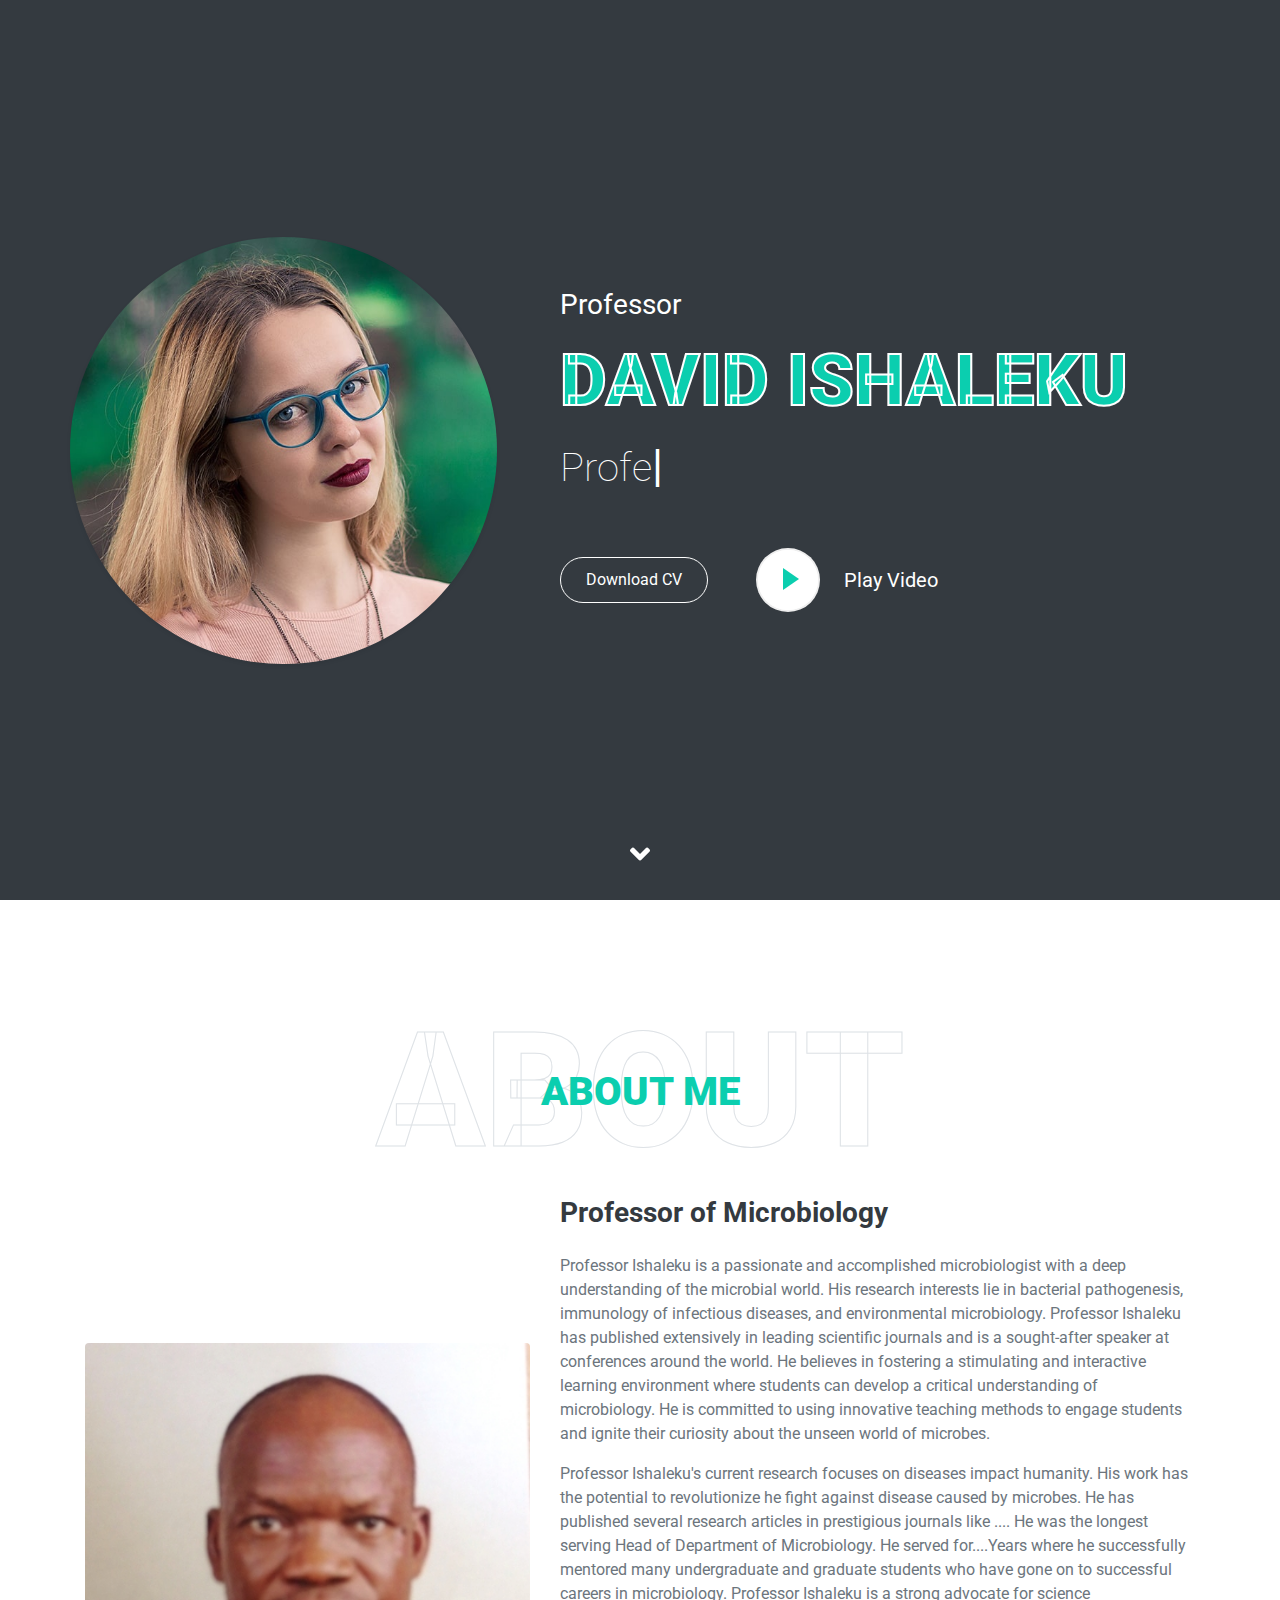
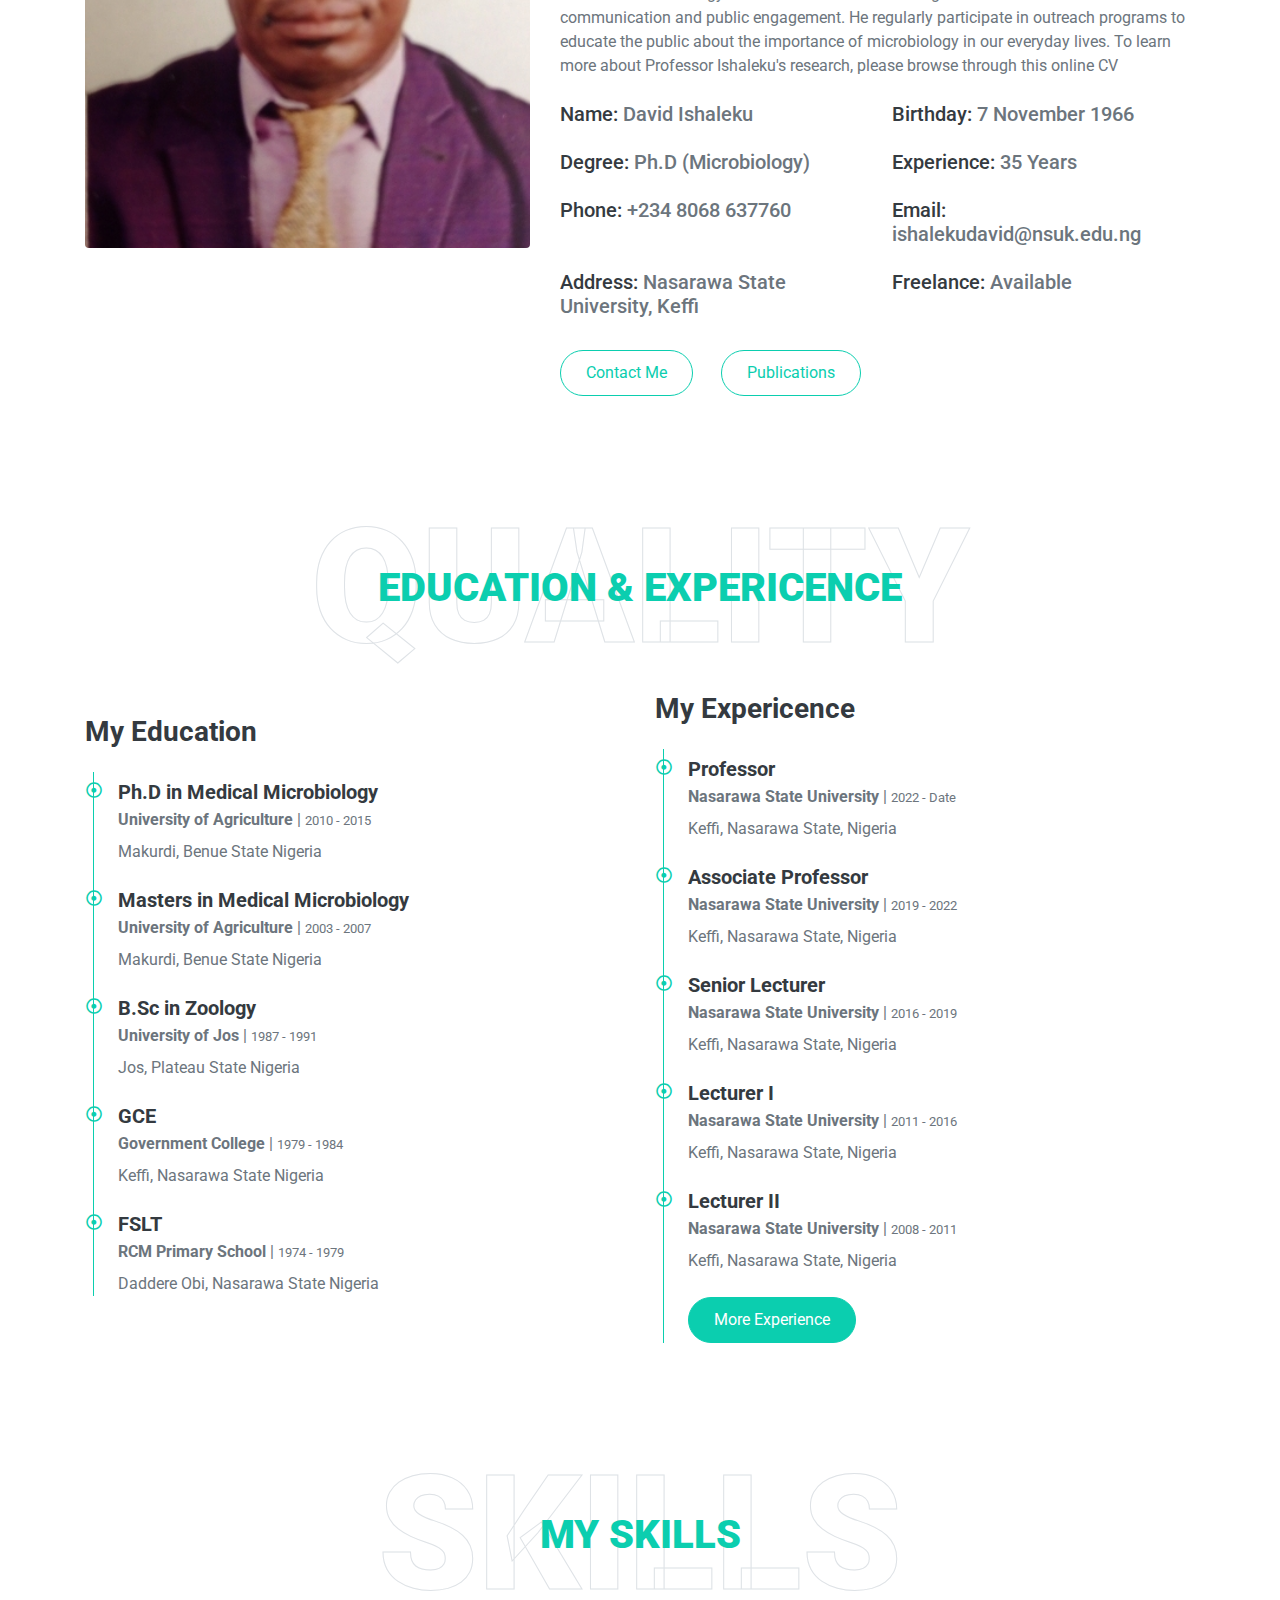
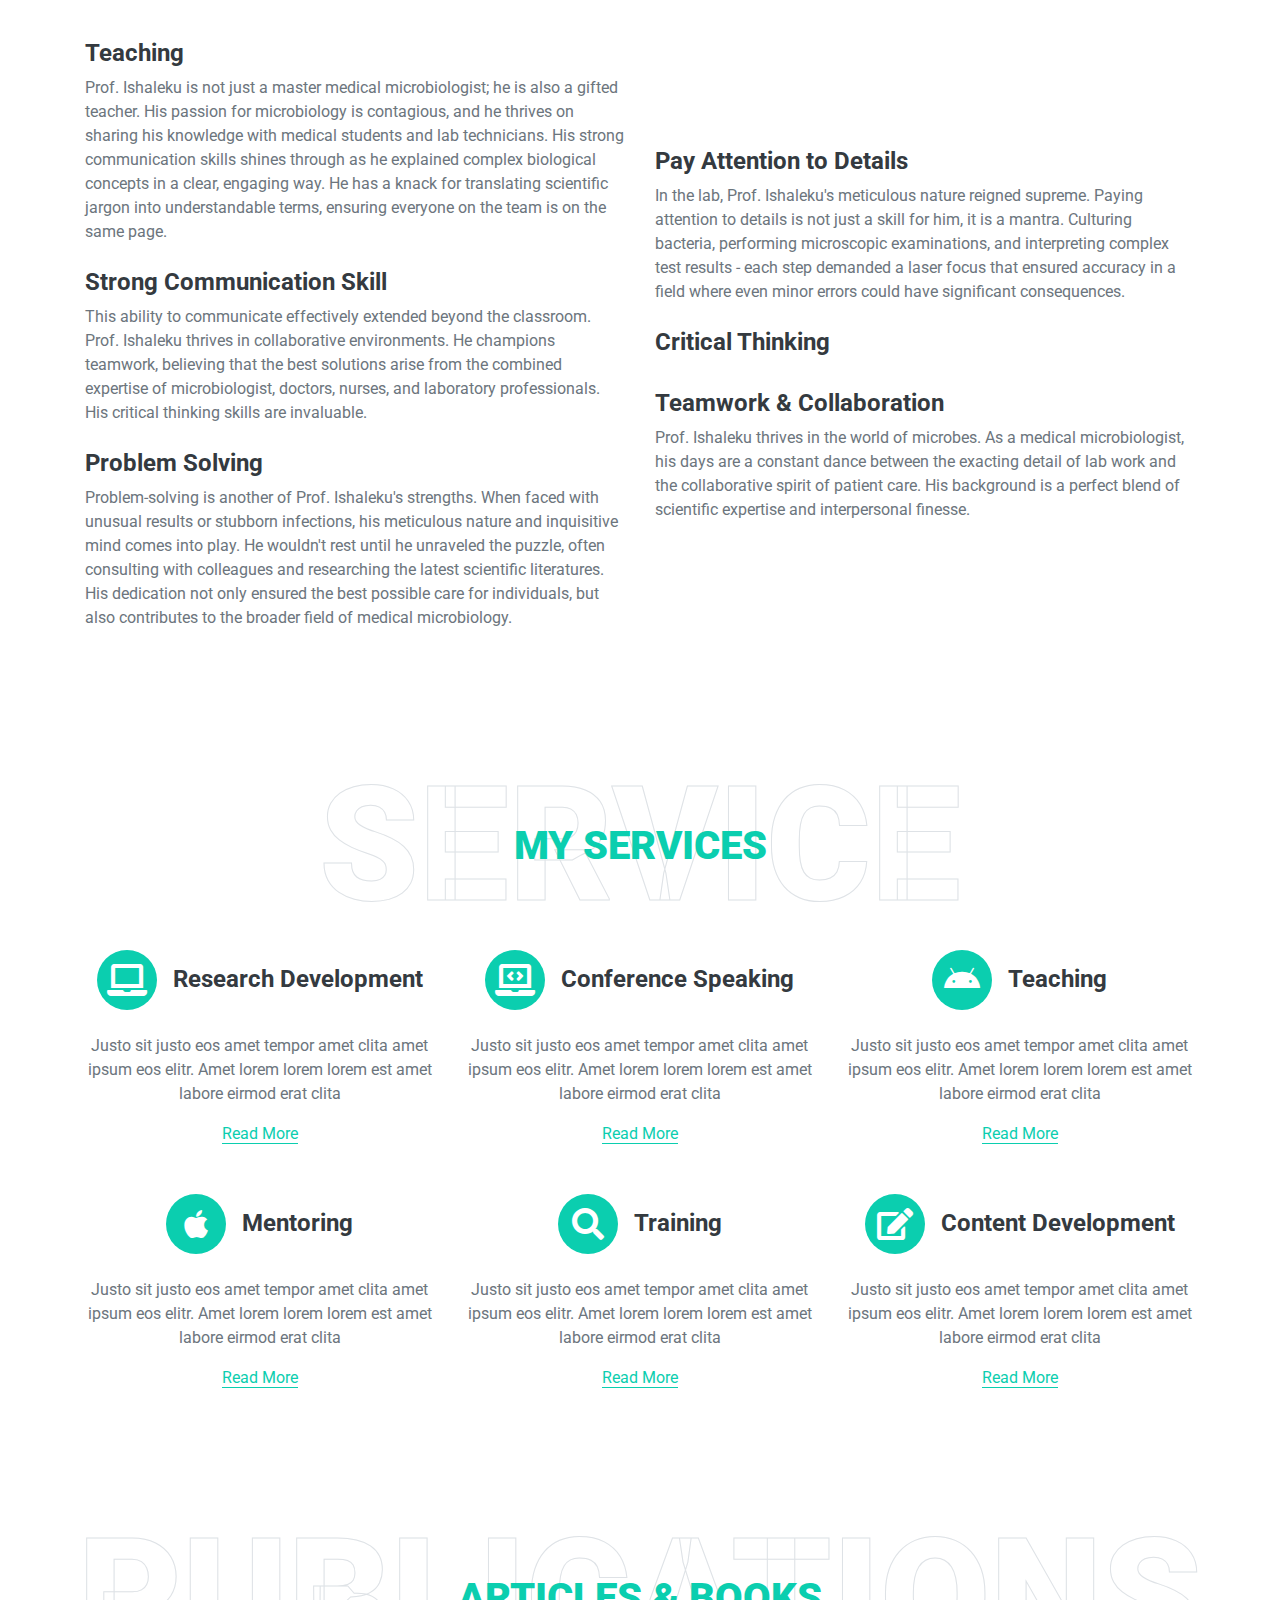
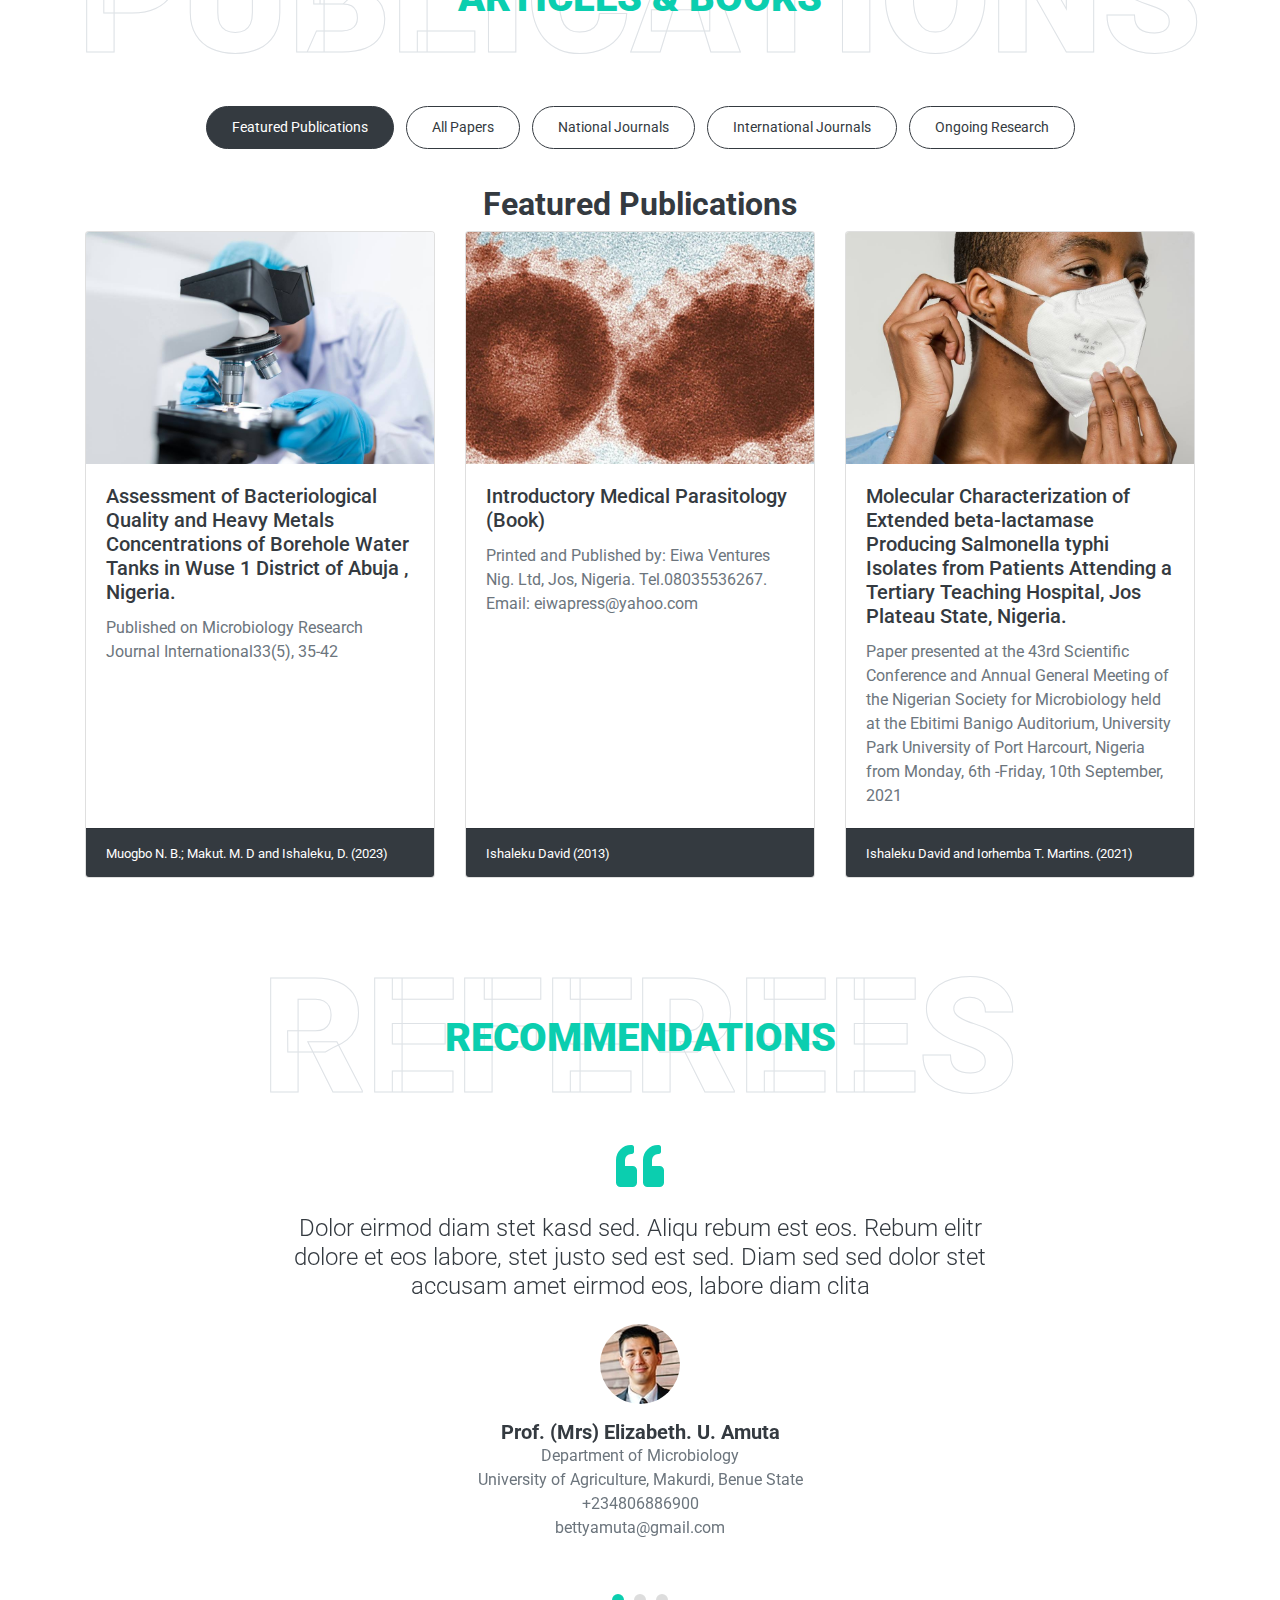
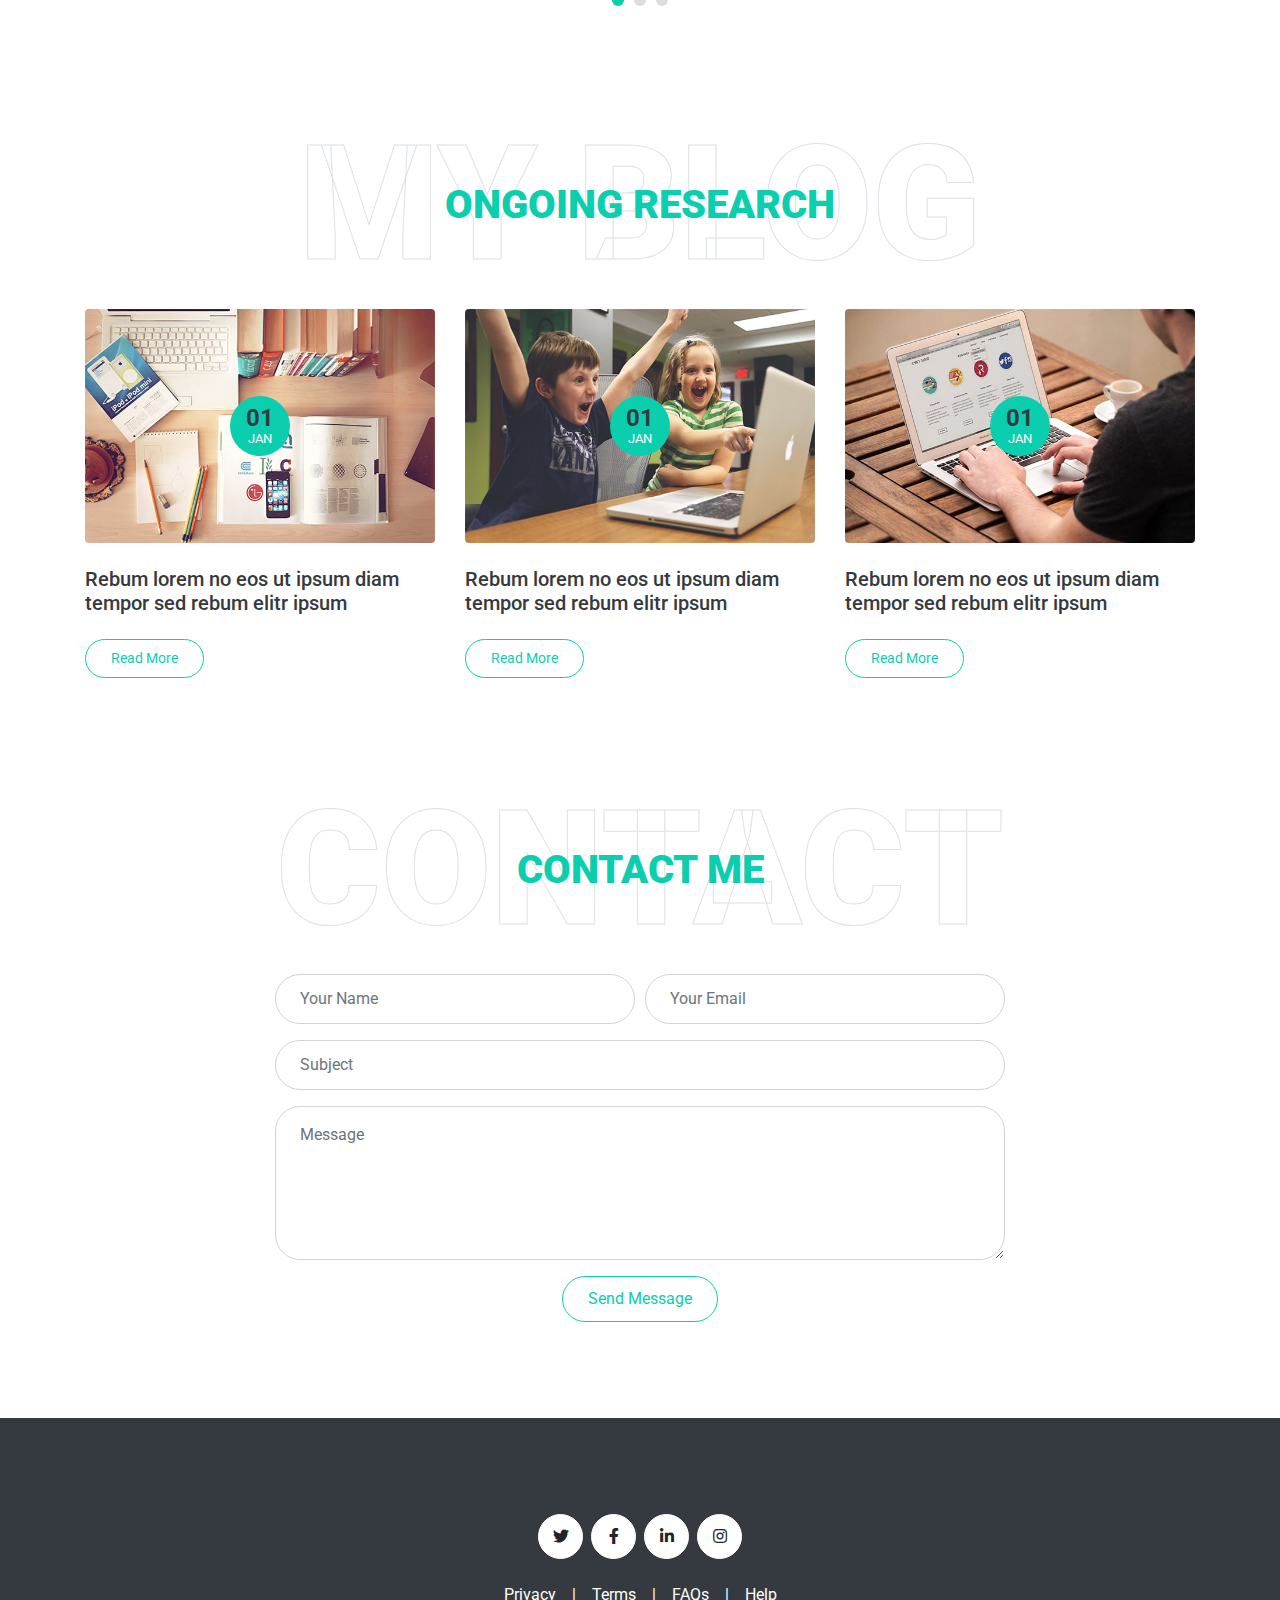
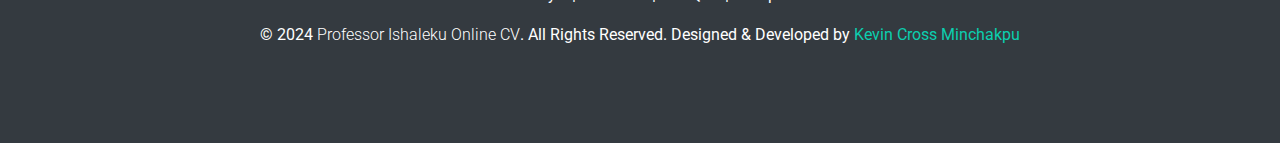
<file: index.html>
<!DOCTYPE html>
<html lang="en">

<head>
    <meta charset="utf-8">
    <title>Professor Ishaleku Online CV</title>
    <meta content="width=device-width, initial-scale=1.0" name="viewport">
    <meta content="Digital, Online, Curriculum Vitae, Professor David Ishaleku, NSUK, Nasarawa, University, Keffi" name="keywords">
    <meta content="The Digital Online Curriculum Vitae of Professor David Ishaleku" name="description">

    <!-- Favicon -->
    <link href="img/favicon.ico" rel="icon">

    <!-- Google Web Fonts -->
    <link rel="preconnect" href="https://fonts.gstatic.com">
    <link href="https://fonts.googleapis.com/css2?family=Roboto:wght@300;400;500;700;900&display=swap" rel="stylesheet"> 

    <!-- Font Awesome -->
    <link href="https://cdnjs.cloudflare.com/ajax/libs/font-awesome/5.10.0/css/all.min.css" rel="stylesheet">

    <!-- Libraries Stylesheet -->
    <link href="lib/owlcarousel/assets/owl.carousel.min.css" rel="stylesheet">
    <link href="lib/lightbox/css/lightbox.min.css" rel="stylesheet">

    <!-- Customized Bootstrap Stylesheet -->
    <link href="css/style.css" rel="stylesheet">
</head>

<body data-spy="scroll" data-target=".navbar" data-offset="51">
    <!-- Navbar Start -->
    <nav class="navbar fixed-top shadow-sm navbar-expand-lg bg-light navbar-light py-3 py-lg-0 px-lg-5">
        <a href="index.html" class="navbar-brand ml-lg-3">
            <h1 class="m-0 display-5"><span class="text-primary">Professor</span>Ishaleku</h1>
        </a>
        <button type="button" class="navbar-toggler" data-toggle="collapse" data-target="#navbarCollapse">
            <span class="navbar-toggler-icon"></span>
        </button>
        <div class="collapse navbar-collapse px-lg-3" id="navbarCollapse">
            <div class="navbar-nav m-auto py-0">
                <a href="#home" class="nav-item nav-link active">Home</a>
                <a href="#about" class="nav-item nav-link">About</a>
                <a href="#qualification" class="nav-item nav-link">Expericence</a>
                <a href="#skill" class="nav-item nav-link">Skill</a>
                <a href="#service" class="nav-item nav-link">Services</a>
                <a href="#publications" class="nav-item nav-link">Publications</a>
                <a href="#testimonial" class="nav-item nav-link">Referees</a>
                <a href="#blog" class="nav-item nav-link">Blog</a>
                <a href="#contact" class="nav-item nav-link">Contact</a>
            </div>
            <a href="" class="btn btn-outline-primary d-none d-lg-block">Hire Me</a>
        </div>
    </nav>
    <!-- Navbar End -->


    <!-- Video Modal Start -->
    <div class="modal fade" id="videoModal" tabindex="-1" role="dialog" aria-labelledby="exampleModalLabel" aria-hidden="true">
        <div class="modal-dialog" role="document">
            <div class="modal-content">
                <div class="modal-body">
                    <button type="button" class="close" data-dismiss="modal" aria-label="Close">
                        <span aria-hidden="true">&times;</span>
                    </button>        
                    <!-- 16:9 aspect ratio -->
                    <div class="embed-responsive embed-responsive-16by9">
                        <iframe class="embed-responsive-item" src="" id="video"  allowscriptaccess="always" allow="autoplay"></iframe>
                    </div>
                </div>
            </div>
        </div>
    </div>
    <!-- Video Modal End -->


    <!-- Header Start -->
    <div class="container-fluid bg-dark d-flex align-items-center mb-5 py-5" id="home" style="min-height: 100vh;">
        <div class="container">
            <div class="row align-items-center">
                <div class="col-lg-5 px-5 pl-lg-0 pb-5 pb-lg-0">
                    <img class="img-fluid w-100 rounded-circle shadow-sm" src="img/profile.jpg" alt="">
                </div>
                <div class="col-lg-7 text-center text-lg-left">
                    <h3 class="text-white font-weight-normal mb-3">Professor</h3>
                    <h1 class="display-3 text-uppercase text-primary mb-2" style="-webkit-text-stroke: 2px #ffffff;">David Ishaleku</h1>
                    <h1 class="typed-text-output d-inline font-weight-lighter text-white"></h1>
                    <div class="typed-text d-none">Professor, Medical Microbiologist, Environmental Microbiologist, Speaker, Researcher, Scientist</div>
                    <div class="d-flex align-items-center justify-content-center justify-content-lg-start pt-5">
                        <a href="" class="btn btn-outline-light mr-5">Download CV</a>
                        <button type="button" class="btn-play" data-toggle="modal"
                            data-src="https://www.youtube.com/embed/DWRcNpR6Kdc" data-target="#videoModal">
                            <span></span>
                        </button>
                        <h5 class="font-weight-normal text-white m-0 ml-4 d-none d-sm-block">Play Video</h5>
                    </div>
                </div>
            </div>
        </div>
    </div>
    <!-- Header End -->


    <!-- About Start -->
    <div class="container-fluid py-5" id="about">
        <div class="container">
            <div class="position-relative d-flex align-items-center justify-content-center">
                <h1 class="display-1 text-uppercase text-white" style="-webkit-text-stroke: 1px #dee2e6;">About</h1>
                <h1 class="position-absolute text-uppercase text-primary">About Me</h1>
            </div>
            <div class="row align-items-center">
                <div class="col-lg-5 pb-4 pb-lg-0">
                    <img class="img-fluid rounded w-100" src="img/ishaleku.jpg" alt="">
                </div>
                <div class="col-lg-7 text">
                    <h3 class="mb-4">Professor of Microbiology</h3>
                    <p>Professor Ishaleku is a passionate and accomplished microbiologist with a deep 
                        understanding of the microbial world. His research interests lie in bacterial 
                        pathogenesis, immunology of infectious diseases, and environmental microbiology.
                        Professor Ishaleku has published extensively in leading scientific journals and 
                        is a sought-after speaker at conferences around the world. He believes in 
                        fostering a stimulating and interactive learning environment where students 
                        can develop a critical understanding of microbiology. He is committed to using 
                        innovative teaching methods to engage students and ignite their curiosity 
                        about the unseen world of microbes.</p>
                    <p>Professor Ishaleku's current research focuses 
                        on diseases impact humanity. His work has the potential to revolutionize he fight against disease caused by 
                        microbes. He has published several research articles in prestigious journals 
                        like .... He was the longest serving Head of Department of Microbiology. 
                        He served for....Years where he successfully mentored many undergraduate and 
                        graduate students who have gone on to successful careers in microbiology. 
                        Professor Ishaleku is a strong advocate for science communication and public 
                        engagement. He regularly participate in outreach programs to educate the public
                     about the importance of microbiology in our everyday lives. To learn more about 
                     Professor Ishaleku's research, please browse through this online CV</p>
                    
                    <div class="row mb-3">
                        <div class="col-sm-6 py-2"><h5>Name: <span class="text-secondary">David Ishaleku</span></h5></div>
                        <div class="col-sm-6 py-2"><h5>Birthday: <span class="text-secondary">7 November 1966</span></h5></div>
                        <div class="col-sm-6 py-2"><h5>Degree: <span class="text-secondary">Ph.D (Microbiology)</span></h5></div>
                        <div class="col-sm-6 py-2"><h5>Experience: <span class="text-secondary">35 Years</span></h5></div>
                        <div class="col-sm-6 py-2"><h5>Phone: <span class="text-secondary">+234 8068 637760</span></h5></div>
                        <div class="col-sm-6 py-2"><h5>Email: <span class="text-secondary">ishalekudavid@nsuk.edu.ng</span></h5></div>
                        <div class="col-sm-6 py-2"><h5>Address: <span class="text-secondary">Nasarawa State University, Keffi</span></h5></div>
                        <div class="col-sm-6 py-2"><h5>Freelance: <span class="text-secondary">Available</span></h5></div>
                    </div>
                    <a href="index.html#contact" class="btn btn-outline-primary mr-4">Contact Me</a>
                    <a href="index.html#publicattions" class="btn btn-outline-primary">Publications</a>
                </div>
            </div>
        </div>
    </div>
    <!-- About End -->


    <!-- Qualification Start -->
    <div class="container-fluid py-5" id="qualification">
        <div class="container">
            <div class="position-relative d-flex align-items-center justify-content-center">
                <h1 class="display-1 text-uppercase text-white" style="-webkit-text-stroke: 1px #dee2e6;">Quality</h1>
                <h1 class="position-absolute text-uppercase text-primary">Education & Expericence</h1>
            </div>
            <div class="row align-items-center">
                <div class="col-lg-6">
                    <h3 class="mb-4">My Education</h3>
                    <div class="border-left border-primary pt-2 pl-4 ml-2">
                        <div class="position-relative mb-4">
                            <i class="far fa-dot-circle text-primary position-absolute" style="top: 2px; left: -32px;"></i>
                            <h5 class="font-weight-bold mb-1">Ph.D in Medical Microbiology</h5>
                            <p class="mb-2"><strong>University of Agriculture</strong> | <small>2010 - 2015</small></p>
                            <p>Makurdi, Benue State Nigeria</p>
                        </div>
                        <div class="position-relative mb-4">
                            <i class="far fa-dot-circle text-primary position-absolute" style="top: 2px; left: -32px;"></i>
                            <h5 class="font-weight-bold mb-1">Masters in Medical Microbiology</h5>
                            <p class="mb-2"><strong>University of Agriculture</strong> | <small>2003 - 2007</small></p>
                            <p>Makurdi, Benue State Nigeria</p>
                        </div>
                        <div class="position-relative mb-4">
                            <i class="far fa-dot-circle text-primary position-absolute" style="top: 2px; left: -32px;"></i>
                            <h5 class="font-weight-bold mb-1">B.Sc in Zoology</h5>
                            <p class="mb-2"><strong>University of Jos</strong> | <small>1987 - 1991</small></p>
                            <p>Jos, Plateau State Nigeria</p>
                        </div>
                        <div class="position-relative mb-4">
                            <i class="far fa-dot-circle text-primary position-absolute" style="top: 2px; left: -32px;"></i>
                            <h5 class="font-weight-bold mb-1">GCE</h5>
                            <p class="mb-2"><strong>Government College</strong> | <small>1979 - 1984</small></p>
                            <p>Keffi, Nasarawa State Nigeria</p>
                        </div>
                        <div class="position-relative mb-4">
                            <i class="far fa-dot-circle text-primary position-absolute" style="top: 2px; left: -32px;"></i>
                            <h5 class="font-weight-bold mb-1">FSLT</h5>
                            <p class="mb-2"><strong>RCM Primary School</strong> | <small>1974 - 1979</small></p>
                            <p>Daddere Obi, Nasarawa State Nigeria</p>
                        </div>
                    </div>
                </div>
                <div class="col-lg-6">
                    <h3 class="mb-4">My Expericence</h3>
                    <div class="border-left border-primary pt-2 pl-4 ml-2">
                        <div class="position-relative mb-4">
                            <i class="far fa-dot-circle text-primary position-absolute" style="top: 2px; left: -32px;"></i>
                            <h5 class="font-weight-bold mb-1">Professor</h5>
                            <p class="mb-2"><strong>Nasarawa State University</strong> | <small>2022 - Date</small></p>
                            <p>Keffi, Nasarawa State, Nigeria</p>
                        </div>
                        <div class="position-relative mb-4">
                            <i class="far fa-dot-circle text-primary position-absolute" style="top: 2px; left: -32px;"></i>
                            <h5 class="font-weight-bold mb-1">Associate Professor</h5>
                            <p class="mb-2"><strong>Nasarawa State University</strong> | <small>2019 - 2022</small></p>
                            <p>Keffi, Nasarawa State, Nigeria</p>
                        </div>
                        <div class="position-relative mb-4">
                            <i class="far fa-dot-circle text-primary position-absolute" style="top: 2px; left: -32px;"></i>
                            <h5 class="font-weight-bold mb-1">Senior Lecturer</h5>
                            <p class="mb-2"><strong>Nasarawa State University</strong> | <small>2016 - 2019</small></p>
                            <p>Keffi, Nasarawa State, Nigeria</p>
                        </div>
                        <div class="position-relative mb-4">
                            <i class="far fa-dot-circle text-primary position-absolute" style="top: 2px; left: -32px;"></i>
                            <h5 class="font-weight-bold mb-1">Lecturer I</h5>
                            <p class="mb-2"><strong>Nasarawa State University</strong> | <small>2011 - 2016</small></p>
                            <p>Keffi, Nasarawa State, Nigeria</p>
                        </div>
                        <div class="position-relative mb-4">
                            <i class="far fa-dot-circle text-primary position-absolute" style="top: 2px; left: -32px;"></i>
                            <h5 class="font-weight-bold mb-1">Lecturer II</h5>
                            <p class="mb-2"><strong>Nasarawa State University</strong> | <small>2008 - 2011</small></p>
                            <p>Keffi, Nasarawa State, Nigeria</p>
                        </div>
                        <div>
                            <a href="more-experience.html" class="btn btn-primary mr-4">More Experience</a>
                        </div>
                    </div>
                </div>
            </div>
        </div>
    </div>
    <!-- Qualification End -->


    <!-- Skill Start -->
    <div class="container-fluid py-5" id="skill">
        <div class="container">
            <div class="position-relative d-flex align-items-center justify-content-center">
                <h1 class="display-1 text-uppercase text-white" style="-webkit-text-stroke: 1px #dee2e6;">Skills</h1>
                <h1 class="position-absolute text-uppercase text-primary">My Skills</h1>
            </div>
            <div class="row align-items-center">
                <div class="col-md-6">
                    <div class="skill mb-4">
                        <div class="d-flex justify-content-between">
                            <h4 class="font-weight-bold">Teaching</h4>
                    </div>
                        <div class="eliakim">
                            <p>Prof. Ishaleku is not just a master medical microbiologist; he is also a gifted teacher.  
                                His passion for microbiology is contagious, and he thrives on sharing his knowledge with 
                                medical students and lab technicians. His strong communication skills shines through as 
                                he explained complex biological concepts in a clear, engaging way. He has a knack for 
                                translating scientific jargon into understandable terms, ensuring everyone on the team 
                                is on the same page.
                            </p>
                        </div>
                    </div>
                    <div class="skill mb-4">
                        <div class="d-flex justify-content-between">
                            <h4 class="font-weight-bold">Strong Communication Skill</h4>
                    </div>
                        <div class="eliakim">
                            <p>
                                This ability to communicate effectively extended beyond the 
                                classroom. Prof. Ishaleku thrives in collaborative environments.  
                                He champions teamwork, believing that the best solutions arise 
                                from the combined expertise of microbiologist, doctors, nurses, 
                                and laboratory professionals.  His critical thinking skills are 
                                invaluable.
                            </p>
                        </div>
                    </div>
                    <div class="skill mb-4">
                        <div class="d-flex justify-content-between">
                            <h4 class="font-weight-bold">Problem Solving</h4>
                        </div>
                        <div class="eliakim">
                            <p>
                            Problem-solving is another of Prof. Ishaleku's strengths.  When faced with 
                            unusual results or stubborn infections, his meticulous nature and inquisitive 
                            mind comes into play.  He wouldn't rest until he unraveled the puzzle, often 
                            consulting with colleagues and researching the latest scientific literatures.
                             His dedication not only ensured the best possible care for individuals, but 
                             also contributes to the broader field of medical microbiology.
                            </p>
                        </div>
                    </div>
                </div>
                <div class="col-md-6">
                    <div class="skill mb-4">
                        <div class="d-flex justify-content-between">
                            <h4 class="font-weight-bold">Pay Attention to Details</h4>
                        </div>
                        <div class="eliakim">
                            <p>In the lab, Prof. Ishaleku's meticulous nature reigned supreme. 
                                Paying attention to details is not just a skill for him, it is a mantra.  
                                Culturing bacteria, performing microscopic examinations, and interpreting 
                                complex test results - each step demanded a laser focus that ensured 
                                accuracy in a field where even minor errors could have significant 
                                consequences.
                            </p>
                        </div>
                    </div>
                    <div class="skill mb-4">
                        <div class="d-flex justify-content-between">
                            <h4 class="font-weight-bold">Critical Thinking</h4>
                        </div>
                        <div class="eliakim">
                            <p>

                            </p>
                        </div>
                    </div>
                    <div class="skill mb-4">
                        <div class="d-flex justify-content-between">
                            <h4 class="font-weight-bold">Teamwork & Collaboration</h4>
                        </div>
                        <div class="eliakim">
                            <p>
                            Prof. Ishaleku thrives in the world of microbes.  As a medical microbiologist, 
                            his days are a constant dance between the exacting detail of lab work and the collaborative 
                            spirit of patient care. His background is a perfect blend of scientific expertise and 
                            interpersonal finesse.
                            </p>
                        </div>
                    </div>
                </div>
            </div>
        </div>
    </div>
    <!-- Skill End -->


    <!-- Services Start -->
    <div class="container-fluid pt-5" id="service">
        <div class="container">
            <div class="position-relative d-flex align-items-center justify-content-center">
                <h1 class="display-1 text-uppercase text-white" style="-webkit-text-stroke: 1px #dee2e6;">Service</h1>
                <h1 class="position-absolute text-uppercase text-primary">My Services</h1>
            </div>
            <div class="row pb-3">
                <div class="col-lg-4 col-md-6 text-center mb-5">
                    <div class="d-flex align-items-center justify-content-center mb-4">
                        <i class="fa fa-2x fa-laptop service-icon bg-primary text-white mr-3"></i>
                        <h4 class="font-weight-bold m-0">Research Development</h4>
                    </div>
                    <p>Justo sit justo eos amet tempor amet clita amet ipsum eos elitr. Amet lorem lorem lorem est amet labore eirmod erat clita</p>
                    <a class="border-bottom border-primary text-decoration-none" href="">Read More</a>
                </div>
                <div class="col-lg-4 col-md-6 text-center mb-5">
                    <div class="d-flex align-items-center justify-content-center mb-4">
                        <i class="fa fa-2x fa-laptop-code service-icon bg-primary text-white mr-3"></i>
                        <h4 class="font-weight-bold m-0">Conference Speaking</h4>
                    </div>
                    <p>Justo sit justo eos amet tempor amet clita amet ipsum eos elitr. Amet lorem lorem lorem est amet labore eirmod erat clita</p>
                    <a class="border-bottom border-primary text-decoration-none" href="">Read More</a>
                </div>
                <div class="col-lg-4 col-md-6 text-center mb-5">
                    <div class="d-flex align-items-center justify-content-center mb-4">
                        <i class="fab fa-2x fa-android service-icon bg-primary text-white mr-3"></i>
                        <h4 class="font-weight-bold m-0">Teaching</h4>
                    </div>
                    <p>Justo sit justo eos amet tempor amet clita amet ipsum eos elitr. Amet lorem lorem lorem est amet labore eirmod erat clita</p>
                    <a class="border-bottom border-primary text-decoration-none" href="">Read More</a>
                </div>
                <div class="col-lg-4 col-md-6 text-center mb-5">
                    <div class="d-flex align-items-center justify-content-center mb-4">
                        <i class="fab fa-2x fa-apple service-icon bg-primary text-white mr-3"></i>
                        <h4 class="font-weight-bold m-0">Mentoring</h4>
                    </div>
                    <p>Justo sit justo eos amet tempor amet clita amet ipsum eos elitr. Amet lorem lorem lorem est amet labore eirmod erat clita</p>
                    <a class="border-bottom border-primary text-decoration-none" href="">Read More</a>
                </div>
                <div class="col-lg-4 col-md-6 text-center mb-5">
                    <div class="d-flex align-items-center justify-content-center mb-4">
                        <i class="fa fa-2x fa-search service-icon bg-primary text-white mr-3"></i>
                        <h4 class="font-weight-bold m-0">Training</h4>
                    </div>
                    <p>Justo sit justo eos amet tempor amet clita amet ipsum eos elitr. Amet lorem lorem lorem est amet labore eirmod erat clita</p>
                    <a class="border-bottom border-primary text-decoration-none" href="">Read More</a>
                </div>
                <div class="col-lg-4 col-md-6 text-center mb-5">
                    <div class="d-flex align-items-center justify-content-center mb-4">
                        <i class="fa fa-2x fa-edit service-icon bg-primary text-white mr-3"></i>
                        <h4 class="font-weight-bold m-0">Content Development</h4>
                    </div>
                    <p>Justo sit justo eos amet tempor amet clita amet ipsum eos elitr. Amet lorem lorem lorem est amet labore eirmod erat clita</p>
                    <a class="border-bottom border-primary text-decoration-none" href="">Read More</a>
                </div>
            </div>
        </div>
    </div>
    <!-- Services End -->


    <!-- Publications Start -->
    <div class="container-fluid pt-5 pb-3" id="publications">
        <div class="container">
            <div class="position-relative d-flex align-items-center justify-content-center">
                <h1 class="display-1 text-uppercase text-white" style="-webkit-text-stroke: 1px #dee2e6;">Publications</h1>
                <h1 class="position-absolute text-uppercase text-primary">Articles & Books</h1>
            </div>
            <div class="row">
                <div class="col-12 text-center mb-2">
                    <ul class="list-inline mb-4" id="portfolio-flters">
                        <a href="index.html#publications" class="btn btn-sm btn-outline-dark m-1 active" role="button" aria-disabled="true" target="_blank">Featured Publications</a>
                        <a href="all-papers.html" class="btn btn-sm btn-outline-dark m-1" role="button" aria-disabled="true" target="_blank">All Papers</a>
                        <a href="national-papers.html" class="btn btn-sm btn-outline-dark m-1" role="button" aria-disabled="true" target="_blank">National Journals</a>
                        <a href="international-papers.html" class="btn btn-sm btn-outline-dark m-1" role="button" aria-disabled="true" target="_blank">International Journals</a>
                        <a href="research.html" class="btn btn-sm btn-outline-dark m-1 " role="button" aria-disabled="true" target="_blank">Ongoing Research</a>

                    </ul>
                </div>
            </div>
            <h2 class="text-center">Featured Publications</h2>
            <div class="card-deck">
                <div class="card">
                  <img class="card-img-top" src="./img/microbes.jpg" alt="Card image cap">
                  <div class="card-body">
                    <h5 class="card-title">Assessment of Bacteriological Quality and Heavy Metals Concentrations of Borehole Water Tanks in Wuse 1 District of Abuja , Nigeria.</h5>
                    <p class="card-text">Published on Microbiology Research Journal International33(5), 35-42</p>
                  </div>
                  <div class="card-footer bg-dark">
                    <small class="text-white">Muogbo N. B.; Makut. M. D and Ishaleku, D. (2023)</small>
                  </div>
                </div>
                <div class="card">
                  <img class="card-img-top" src="./img/microbes-2.jpg" alt="Card image cap">
                  <div class="card-body">
                    <h5 class="card-title">Introductory Medical Parasitology (Book)</h5>
                    <p class="card-text">Printed and Published    by: Eiwa Ventures Nig. Ltd, Jos, Nigeria. Tel.08035536267. Email: eiwapress@yahoo.com </p>
                  </div>
                  <div class="card-footer bg-dark">
                    <small class="text-white">Ishaleku David (2013)</small>
                  </div>
                </div>
                <div class="card">
                  <img class="card-img-top" src="./img/microbes-3.jpg" alt="picture Nurse wearing face mask">
                  <div class="card-body">
                    <h5 class="card-title">Molecular Characterization of Extended beta-lactamase Producing Salmonella typhi Isolates from Patients Attending a Tertiary Teaching Hospital, Jos Plateau State, Nigeria. </h5>
                    <p class="card-text">Paper presented at the 43rd Scientific Conference and Annual General Meeting of the Nigerian Society for Microbiology held at the Ebitimi Banigo Auditorium, University Park University of Port Harcourt, Nigeria from Monday, 6th -Friday, 10th September, 2021  </p>
                  </div>
                  <div class="card-footer bg-dark">
                    <small class="text-white">Ishaleku David and Iorhemba T. Martins. (2021)</small>
                  </div>
                </div>
              </div>
            </div>
        </div>
    </div>
    <!-- Portfolio End -->


    <!-- Testimonial Start -->
    <div class="container-fluid py-5" id="testimonial">
        <div class="container">
            <div class="position-relative d-flex align-items-center justify-content-center">
                <h1 class="display-1 text-uppercase text-white" style="-webkit-text-stroke: 1px #dee2e6;">Referees</h1>
                <h1 class="position-absolute text-uppercase text-primary">Recommendations</h1>
            </div>
            <div class="row justify-content-center">
                <div class="col-lg-8">
                    <div class="owl-carousel testimonial-carousel">
                        <div class="text-center">
                            <i class="fa fa-3x fa-quote-left text-primary mb-4"></i>
                            <h4 class="font-weight-light mb-4">Dolor eirmod diam stet kasd sed. Aliqu rebum est eos. Rebum elitr dolore et eos labore, stet justo sed est sed. Diam sed sed dolor stet accusam amet eirmod eos, labore diam clita</h4>
                            <img class="img-fluid rounded-circle mx-auto mb-3" src="img/testimonial-1.jpg" style="width: 80px; height: 80px;">
                            <h5 class="font-weight-bold m-0">Prof. (Mrs) Elizabeth. U. Amuta</h5>
                            <span>Department of Microbiology</span><br>
                            <span>University of Agriculture, Makurdi, Benue State</span><br>
                            <span>+234806886900</span><br>
                            <span>bettyamuta@gmail.com</span>
                        </div>
                        <div class="text-center">
                            <i class="fa fa-3x fa-quote-left text-primary mb-4"></i>
                            <h4 class="font-weight-light mb-4">Dolor eirmod diam stet kasd sed. Aliqu rebum est eos. Rebum elitr dolore et eos labore, stet justo sed est sed. Diam sed sed dolor stet accusam amet eirmod eos, labore diam clita</h4>
                            <img class="img-fluid rounded-circle mx-auto mb-3" src="img/testimonial-2.jpg" style="width: 80px; height: 80px;">
                            <h5 class="font-weight-bold m-0">Prof. Yakubu B. Ngwai</h5>
                            <span>Department of Microbiology</span><br>
                            <span>Faculty of Natural and Applied Sciences</span><br>
                            <span>Nasarawa State University, Keffi- Nigeria</span><br>
                            <span>+234 8039191840; +234 8082692296</span><br>
                            <span>ngwaiyb@nsuk.ed.ng</span>
                        </div>
                        <div class="text-center">
                            <i class="fa fa-3x fa-quote-left text-primary mb-4"></i>
                            <h4 class="font-weight-light mb-4">Dolor eirmod diam stet kasd sed. Aliqu rebum est eos. Rebum elitr dolore et eos labore, stet justo sed est sed. Diam sed sed dolor stet accusam amet eirmod eos, labore diam clita</h4>
                            <img class="img-fluid rounded-circle mx-auto mb-3" src="img/testimonial-3.jpg" style="width: 80px; height: 80px;">
                            <h5 class="font-weight-bold m-0">Professor Silas D. Gyar</h5>
                            <span>Department of Microbiology</span><br>
                            <span>Faculty of Natural and Applied Sciences</span><br>
                            <span>Nasarawa State University, Keffi- Nigeria</span><br>
                            <span>+2348062710899; +234 706436113</span><br>
                            <span>silasgy@yahoo.co.uk</span>
                        </div>
                    </div>
                </div>
            </div>
        </div>
    </div>
    <!-- Testimonial End -->


    <!-- Blog Start -->
    <div class="container-fluid pt-5" id="blog">
        <div class="container">
            <div class="position-relative d-flex align-items-center justify-content-center">
                <h1 class="display-1 text-uppercase text-white" style="-webkit-text-stroke: 1px #dee2e6;">My Blog</h1>
                <h1 class="position-absolute text-uppercase text-primary">Ongoing Research</h1>
            </div>
            <div class="row">
                <div class="col-lg-4 mb-5">
                    <div class="position-relative mb-4">
                        <img class="img-fluid rounded w-100" src="img/blog-1.jpg" alt="">
                        <div class="blog-date">
                            <h4 class="font-weight-bold mb-n1">01</h4>
                            <small class="text-white text-uppercase">Jan</small>
                        </div>
                    </div>
                    <h5 class="font-weight-medium mb-4">Rebum lorem no eos ut ipsum diam tempor sed rebum elitr ipsum</h5>
                    <a class="btn btn-sm btn-outline-primary py-2" href="">Read More</a>
                </div>
                <div class="col-lg-4 mb-5">
                    <div class="position-relative mb-4">
                        <img class="img-fluid rounded w-100" src="img/blog-2.jpg" alt="">
                        <div class="blog-date">
                            <h4 class="font-weight-bold mb-n1">01</h4>
                            <small class="text-white text-uppercase">Jan</small>
                        </div>
                    </div>
                    <h5 class="font-weight-medium mb-4">Rebum lorem no eos ut ipsum diam tempor sed rebum elitr ipsum</h5>
                    <a class="btn btn-sm btn-outline-primary py-2" href="">Read More</a>
                </div>
                <div class="col-lg-4 mb-5">
                    <div class="position-relative mb-4">
                        <img class="img-fluid rounded w-100" src="img/blog-3.jpg" alt="">
                        <div class="blog-date">
                            <h4 class="font-weight-bold mb-n1">01</h4>
                            <small class="text-white text-uppercase">Jan</small>
                        </div>
                    </div>
                    <h5 class="font-weight-medium mb-4">Rebum lorem no eos ut ipsum diam tempor sed rebum elitr ipsum</h5>
                    <a class="btn btn-sm btn-outline-primary py-2" href="">Read More</a>
                </div>
            </div>
        </div>
    </div>
    <!-- Blog End -->


    <!-- Contact Start -->
    <div class="container-fluid py-5" id="contact">
        <div class="container">
            <div class="position-relative d-flex align-items-center justify-content-center">
                <h1 class="display-1 text-uppercase text-white" style="-webkit-text-stroke: 1px #dee2e6;">Contact</h1>
                <h1 class="position-absolute text-uppercase text-primary">Contact Me</h1>
            </div>
            <div class="row justify-content-center">
                <div class="col-lg-8">
                    <div class="contact-form text-center">
                        <div id="success"></div>
                        <form name="sentMessage" id="contactForm" novalidate="novalidate">
                            <div class="form-row">
                                <div class="control-group col-sm-6">
                                    <input type="text" class="form-control p-4" id="name" placeholder="Your Name"
                                        required="required" data-validation-required-message="Please enter your name" />
                                    <p class="help-block text-danger"></p>
                                </div>
                                <div class="control-group col-sm-6">
                                    <input type="email" class="form-control p-4" id="email" placeholder="Your Email"
                                        required="required" data-validation-required-message="Please enter your email" />
                                    <p class="help-block text-danger"></p>
                                </div>
                            </div>
                            <div class="control-group">
                                <input type="text" class="form-control p-4" id="subject" placeholder="Subject"
                                    required="required" data-validation-required-message="Please enter a subject" />
                                <p class="help-block text-danger"></p>
                            </div>
                            <div class="control-group">
                                <textarea class="form-control py-3 px-4" rows="5" id="message" placeholder="Message"
                                    required="required"
                                    data-validation-required-message="Please enter your message"></textarea>
                                <p class="help-block text-danger"></p>
                            </div>
                            <div>
                                <button class="btn btn-outline-primary" type="submit" id="sendMessageButton">Send
                                    Message</button>
                            </div>
                        </form>
                    </div>
                </div>
            </div>
        </div>
    </div>
    <!-- Contact End -->


    <!-- Footer Start -->
    <div class="container-fluid bg-dark text-white mt-5 py-5 px-sm-3 px-md-5">
        <div class="container text-center py-5">
            <div class="d-flex justify-content-center mb-4">
                <a class="btn btn-light btn-social mr-2" href="#"><i class="fab fa-twitter"></i></a>
                <a class="btn btn-light btn-social mr-2" href="#"><i class="fab fa-facebook-f"></i></a>
                <a class="btn btn-light btn-social mr-2" href="#"><i class="fab fa-linkedin-in"></i></a>
                <a class="btn btn-light btn-social" href="#"><i class="fab fa-instagram"></i></a>
            </div>
            <div class="d-flex justify-content-center mb-3">
                <a class="text-white" href="#">Privacy</a>
                <span class="px-3">|</span>
                <a class="text-white" href="#">Terms</a>
                <span class="px-3">|</span>
                <a class="text-white" href="#">FAQs</a>
                <span class="px-3">|</span>
                <a class="text-white" href="#">Help</a>
            </div>
            <p class="m-0">&copy; 2024 <a class="text-white font-weight-light" href="#">Professor Ishaleku Online CV</a>. All Rights Reserved. Designed & Developed by <a href="https://octatesystems.github.io/OSNigeria/" class="link-warning link-offset-2" target="_blank">Kevin Cross Minchakpu</a></p>
        </div>
    </div>
    <!-- Footer End -->

    <!-- Scroll to Bottom -->
    <i class="fa fa-2x fa-angle-down text-white scroll-to-bottom"></i>

    <!-- Back to Top -->
    <a href="#" class="btn btn-outline-dark px-0 back-to-top"><i class="fa fa-angle-double-up"></i></a>


    <!-- JavaScript Libraries -->
    <script src="https://code.jquery.com/jquery-3.4.1.min.js"></script>
    <script src="https://stackpath.bootstrapcdn.com/bootstrap/4.4.1/js/bootstrap.bundle.min.js"></script>
    <script src="lib/typed/typed.min.js"></script>
    <script src="lib/easing/easing.min.js"></script>
    <script src="lib/waypoints/waypoints.min.js"></script>
    <script src="lib/owlcarousel/owl.carousel.min.js"></script>
    <script src="lib/isotope/isotope.pkgd.min.js"></script>
    <script src="lib/lightbox/js/lightbox.min.js"></script>

    <!-- Contact Javascript File -->
    <script src="mail/jqBootstrapValidation.min.js"></script>
    <script src="mail/contact.js"></script>

    <!-- Template Javascript -->
    <script src="js/main.js"></script>
</body>

</html>
</file>
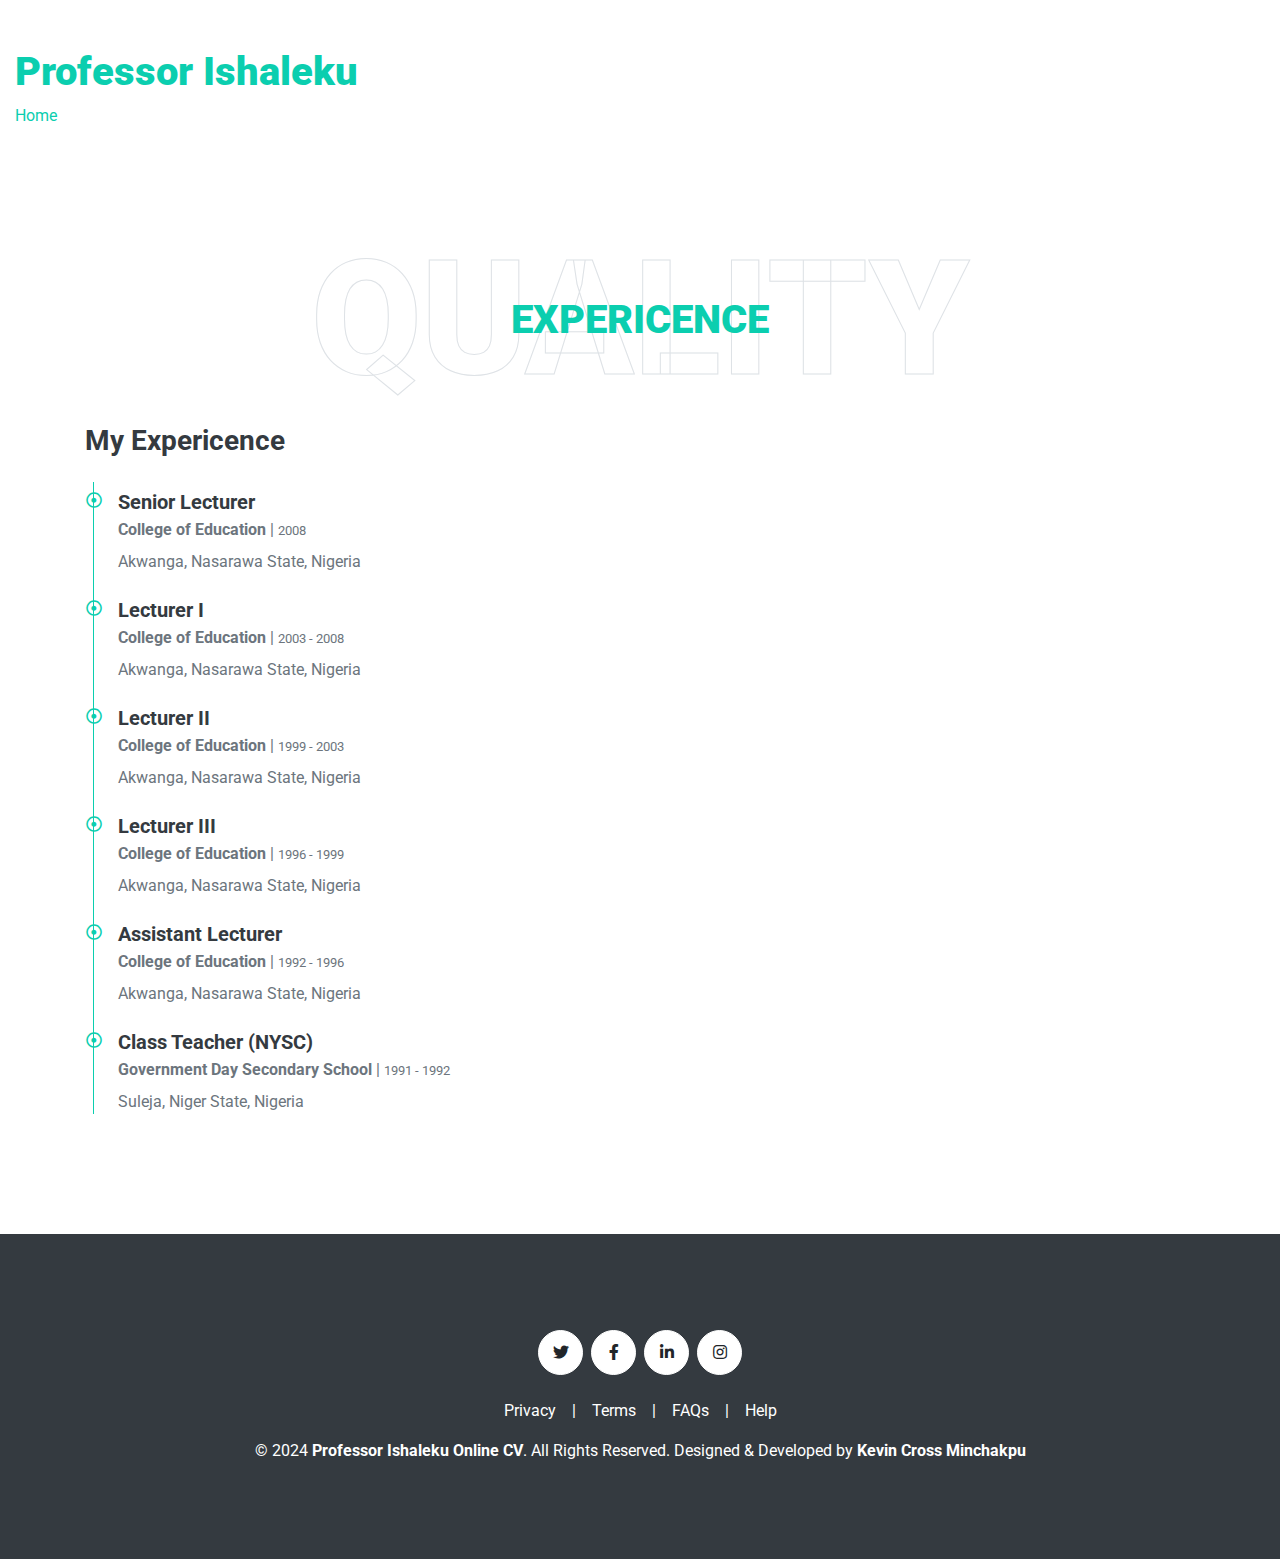
<file: more-eperience.html>
<!DOCTYPE html>
<html lang="en">

<head>
    <meta charset="utf-8">
    <title>Professor Ishaleku Online CV</title>
    <meta content="width=device-width, initial-scale=1.0" name="viewport">
    <meta content="Free HTML Templates" name="keywords">
    <meta content="Free HTML Templates" name="description">

    <!-- Favicon -->
    <link href="img/favicon.ico" rel="icon">

    <!-- Google Web Fonts -->
    <link rel="preconnect" href="https://fonts.gstatic.com">
    <link href="https://fonts.googleapis.com/css2?family=Roboto:wght@300;400;500;700;900&display=swap" rel="stylesheet"> 

    <!-- Font Awesome -->
    <link href="https://cdnjs.cloudflare.com/ajax/libs/font-awesome/5.10.0/css/all.min.css" rel="stylesheet">

    <!-- Libraries Stylesheet -->
    <link href="lib/owlcarousel/assets/owl.carousel.min.css" rel="stylesheet">
    <link href="lib/lightbox/css/lightbox.min.css" rel="stylesheet">

    <!-- Customized Bootstrap Stylesheet -->
    <link href="css/style.css" rel="stylesheet">
</head>
<!-- Header Start -->
<div class="container-fluid py-5 header">
  <h1><a class="logo" href="index.html">Professor Ishaleku</a></h1>
  <a href="#home" class="nav">Home</a>
    
</div>
<!-- Header End -->
<!-- Qualification Start -->
<div class="container-fluid py-5" id="qualification">
    <div class="container">
        <div class="position-relative d-flex align-items-center justify-content-center">
            <h1 class="display-1 text-uppercase text-white" style="-webkit-text-stroke: 1px #dee2e6;">Quality</h1>
            <h1 class="position-absolute text-uppercase text-primary">Expericence</h1>
        </div>
        <div class="row align-items-center">
            <div class="col-lg-6">
                <h3 class="mb-4">My Expericence</h3>
                <div class="border-left border-primary pt-2 pl-4 ml-2">
                    <div class="position-relative mb-4">
                        <i class="far fa-dot-circle text-primary position-absolute" style="top: 2px; left: -32px;"></i>
                        <h5 class="font-weight-bold mb-1">Senior Lecturer</h5>
                        <p class="mb-2"><strong>College of Education</strong> | <small>2008</small></p>
                        <p>Akwanga, Nasarawa State, Nigeria</p>
                    </div>
                    <div class="position-relative mb-4">
                        <i class="far fa-dot-circle text-primary position-absolute" style="top: 2px; left: -32px;"></i>
                        <h5 class="font-weight-bold mb-1">Lecturer I</h5>
                        <p class="mb-2"><strong>College of Education</strong> | <small>2003 - 2008</small></p>
                        <p>Akwanga, Nasarawa State, Nigeria</p>
                    </div>
                    <div class="position-relative mb-4">
                        <i class="far fa-dot-circle text-primary position-absolute" style="top: 2px; left: -32px;"></i>
                        <h5 class="font-weight-bold mb-1">Lecturer II</h5>
                        <p class="mb-2"><strong>College of Education</strong> | <small>1999 - 2003</small></p>
                        <p>Akwanga, Nasarawa State, Nigeria</p>
                    </div>
                    <div class="position-relative mb-4">
                        <i class="far fa-dot-circle text-primary position-absolute" style="top: 2px; left: -32px;"></i>
                        <h5 class="font-weight-bold mb-1">Lecturer III</h5>
                        <p class="mb-2"><strong>College of Education</strong> | <small>1996 - 1999</small></p>
                        <p>Akwanga, Nasarawa State, Nigeria</p>
                    </div>
                    <div class="position-relative mb-4">
                        <i class="far fa-dot-circle text-primary position-absolute" style="top: 2px; left: -32px;"></i>
                        <h5 class="font-weight-bold mb-1">Assistant Lecturer</h5>
                        <p class="mb-2"><strong>College of Education</strong> | <small>1992 - 1996</small></p>
                        <p>Akwanga, Nasarawa State, Nigeria</p>
                    </div>
                    <div class="position-relative mb-4">
                        <i class="far fa-dot-circle text-primary position-absolute" style="top: 2px; left: -32px;"></i>
                        <h5 class="font-weight-bold mb-1">Class Teacher (NYSC)</h5>
                        <p class="mb-2"><strong>Government Day Secondary School</strong> | <small>1991 - 1992</small></p>
                        <p>Suleja, Niger State, Nigeria</p>
                    </div>
                </div>
            </div>
            
                </div>
            </div>
        </div>
    </div>
</div>
<!-- Qualification End -->
<!-- Footer Start -->
<div class="container-fluid bg-dark text-white mt-5 py-5 px-sm-3 px-md-5">
    <div class="container text-center py-5">
        <div class="d-flex justify-content-center mb-4">
            <a class="btn btn-light btn-social mr-2" href="#"><i class="fab fa-twitter"></i></a>
            <a class="btn btn-light btn-social mr-2" href="#"><i class="fab fa-facebook-f"></i></a>
            <a class="btn btn-light btn-social mr-2" href="#"><i class="fab fa-linkedin-in"></i></a>
            <a class="btn btn-light btn-social" href="#"><i class="fab fa-instagram"></i></a>
        </div>
        <div class="d-flex justify-content-center mb-3">
            <a class="text-white" href="#">Privacy</a>
            <span class="px-3">|</span>
            <a class="text-white" href="#">Terms</a>
            <span class="px-3">|</span>
            <a class="text-white" href="#">FAQs</a>
            <span class="px-3">|</span>
            <a class="text-white" href="#">Help</a>
        </div>
        <p class="m-0">&copy; 2024 <a class="text-white font-weight-bold" href="#">Professor Ishaleku Online CV</a>. All Rights Reserved. Designed & Developed by <a class="text-white font-weight-bold" href="https://octatesystems.github.io/OSNigeria/" target="_blank">Kevin Cross Minchakpu</a>
        </p>
    </div>
</div>
<!-- Footer End -->

<!-- Scroll to Bottom -->
<i class="fa fa-2x fa-angle-down text-white scroll-to-bottom"></i>

<!-- Back to Top -->
<a href="#" class="btn btn-outline-dark px-0 back-to-top"><i class="fa fa-angle-double-up"></i></a>


<!-- JavaScript Libraries -->
<script src="https://code.jquery.com/jquery-3.4.1.min.js"></script>
<script src="https://stackpath.bootstrapcdn.com/bootstrap/4.4.1/js/bootstrap.bundle.min.js"></script>
<script src="lib/typed/typed.min.js"></script>
<script src="lib/easing/easing.min.js"></script>
<script src="lib/waypoints/waypoints.min.js"></script>
<script src="lib/owlcarousel/owl.carousel.min.js"></script>
<script src="lib/isotope/isotope.pkgd.min.js"></script>
<script src="lib/lightbox/js/lightbox.min.js"></script>

<!-- Contact Javascript File -->
<script src="mail/jqBootstrapValidation.min.js"></script>
<script src="mail/contact.js"></script>

<!-- Template Javascript -->
<script src="js/main.js"></script>
</body>

</html>
</file>
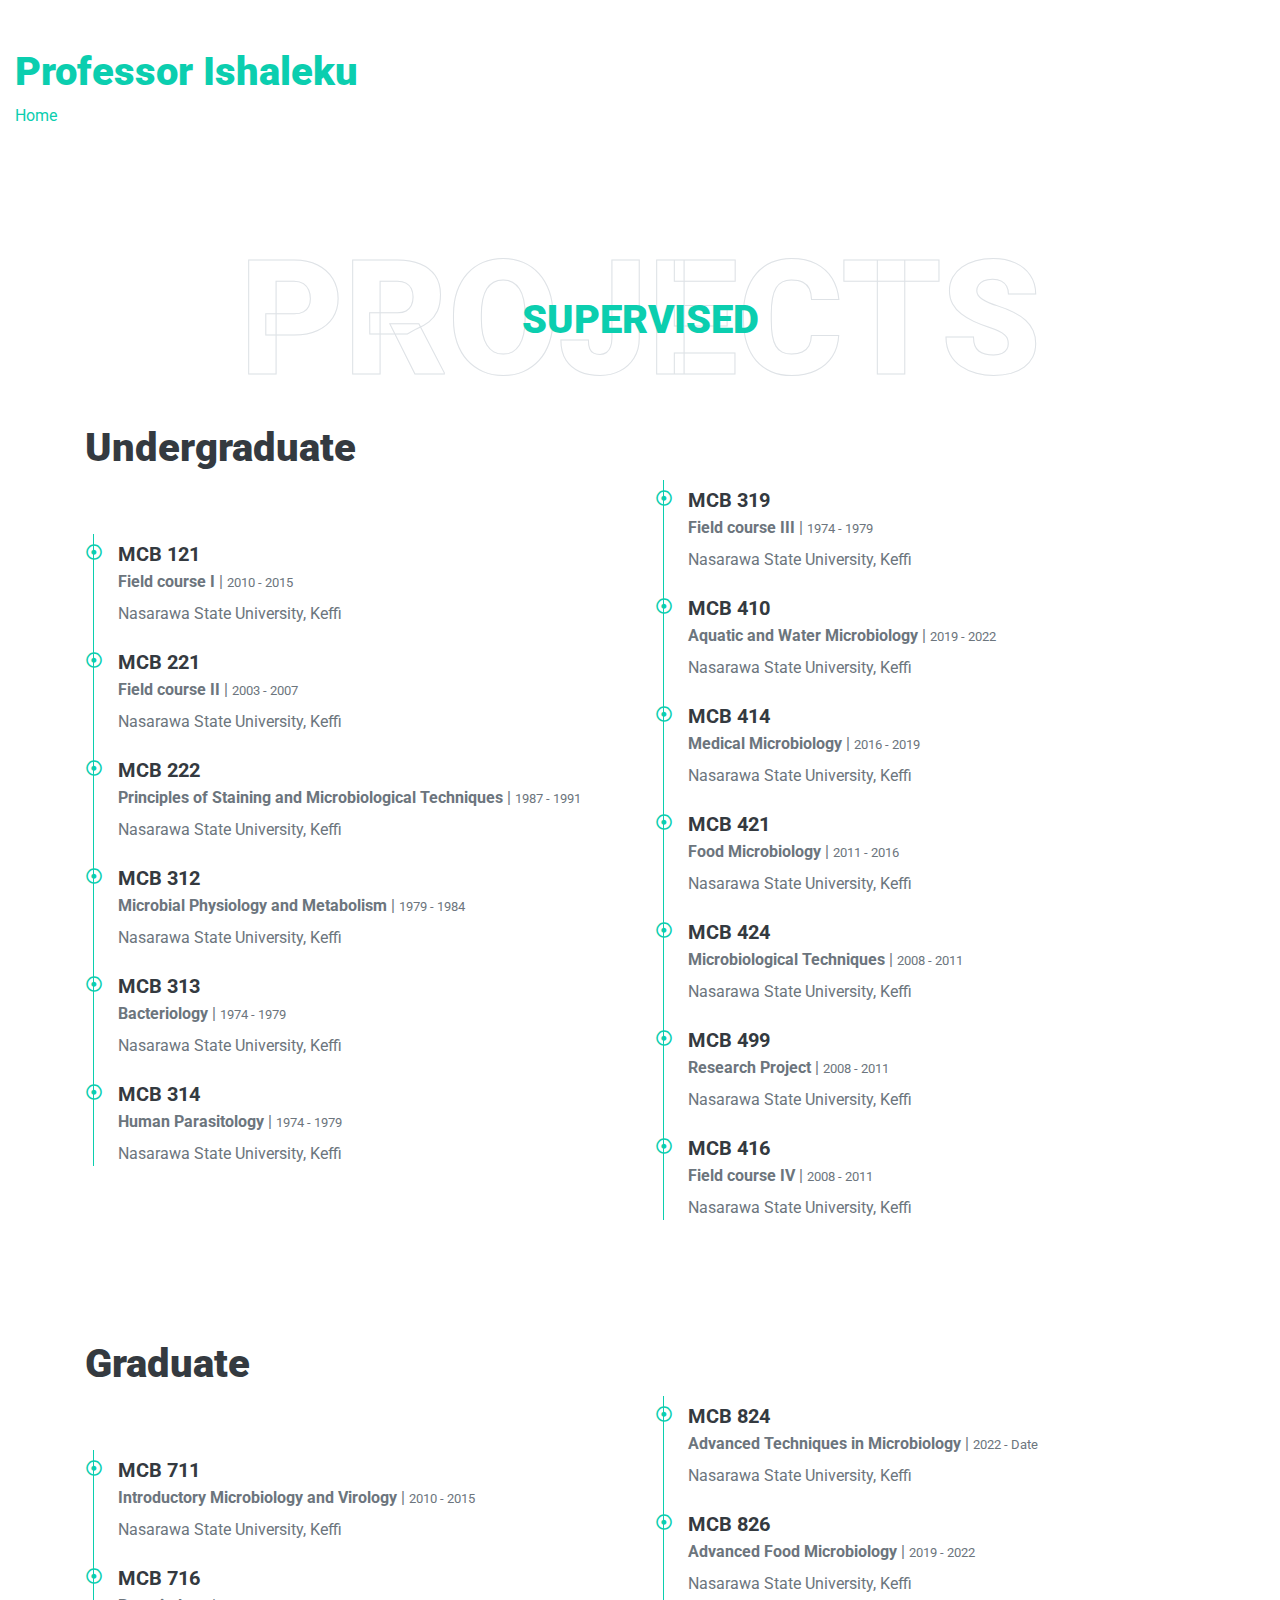
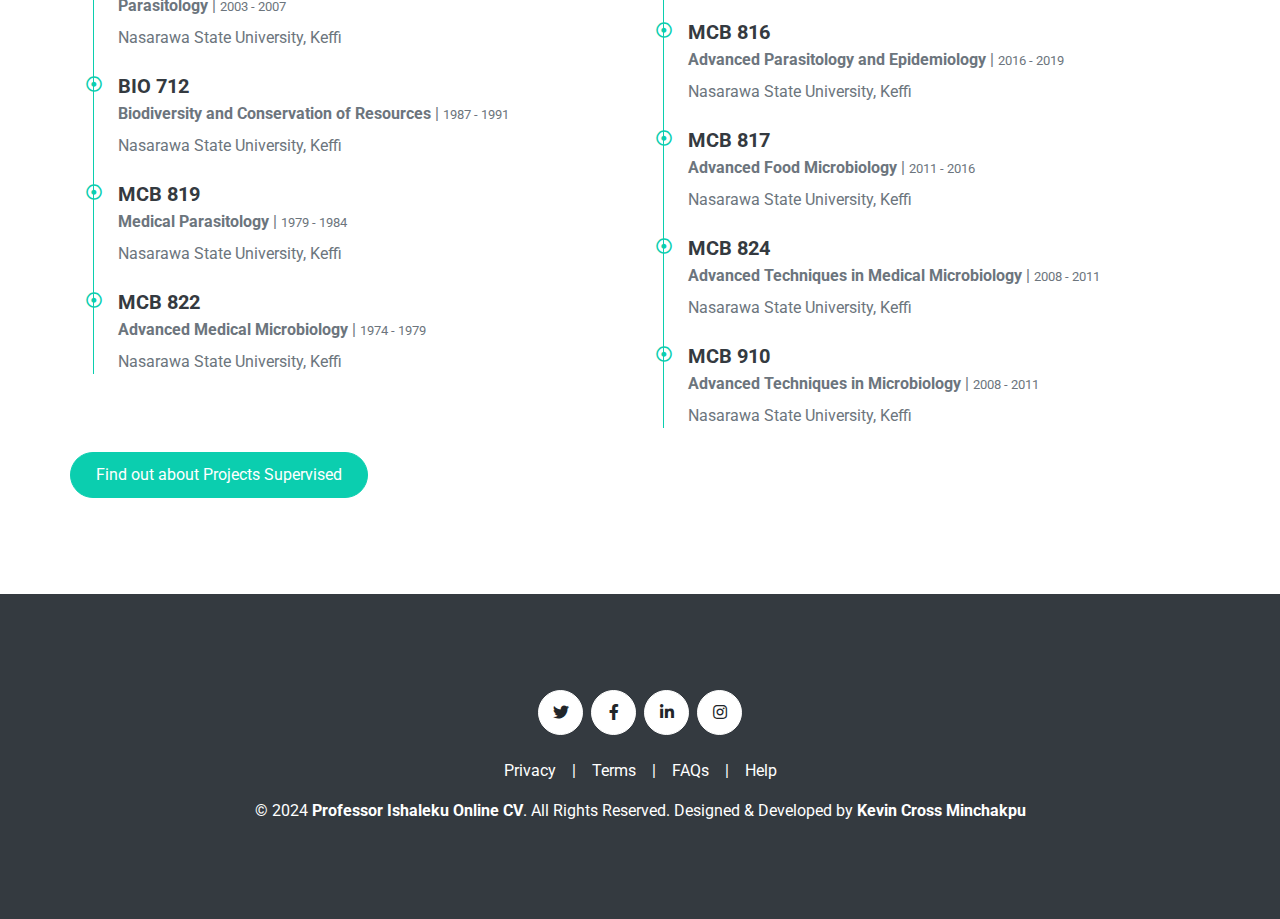
<file: projects-supervised.html>
<!DOCTYPE html>
<html lang="en">

<head>
    <meta charset="utf-8">
    <title>Professor Ishaleku Online CV</title>
    <meta content="width=device-width, initial-scale=1.0" name="viewport">
    <meta content="Free HTML Templates" name="keywords">
    <meta content="Free HTML Templates" name="description">

    <!-- Favicon -->
    <link href="img/favicon.ico" rel="icon">

    <!-- Google Web Fonts -->
    <link rel="preconnect" href="https://fonts.gstatic.com">
    <link href="https://fonts.googleapis.com/css2?family=Roboto:wght@300;400;500;700;900&display=swap" rel="stylesheet"> 

    <!-- Font Awesome -->
    <link href="https://cdnjs.cloudflare.com/ajax/libs/font-awesome/5.10.0/css/all.min.css" rel="stylesheet">

    <!-- Libraries Stylesheet -->
    <link href="lib/owlcarousel/assets/owl.carousel.min.css" rel="stylesheet">
    <link href="lib/lightbox/css/lightbox.min.css" rel="stylesheet">

    <!-- Customized Bootstrap Stylesheet -->
    <link href="css/style.css" rel="stylesheet">
</head>
<!-- Header Start -->
<div class="container-fluid py-5 header">
  <h1><a class="logo" href="index.html">Professor Ishaleku</a></h1>
  <a href="#home" class="nav">Home</a>
    
</div>
<!-- Header End -->
<!-- Qualification Start -->
<div class="container-fluid py-5" id="qualification">
    <div class="container">
        <div class="position-relative d-flex align-items-center justify-content-center">
            <h1 class="display-1 text-uppercase text-white" style="-webkit-text-stroke: 1px #dee2e6;">Projects</h1>
            <h1 class="position-absolute text-uppercase text-primary">Supervised</h1>
    </div>
    <h1 class="expericence">Undergraduate</h1>    
     <div class="row align-items-center">
            <div class="col-lg-6">
                <div class="border-left border-primary pt-2 pl-4 ml-2">
                    <div class="position-relative mb-4">
                        <i class="far fa-dot-circle text-primary position-absolute" style="top: 2px; left: -32px;"></i>
                        <h5 class="font-weight-bold mb-1">MCB 121</h5>
                        <p class="mb-2"><strong>Field course I</strong> | <small>2010 - 2015</small></p>
                        <p>Nasarawa State University, Keffi</p>
                    </div>
                    <div class="position-relative mb-4">
                        <i class="far fa-dot-circle text-primary position-absolute" style="top: 2px; left: -32px;"></i>
                        <h5 class="font-weight-bold mb-1">MCB 221</h5>
                        <p class="mb-2"><strong>Field course II</strong> | <small>2003 - 2007</small></p>
                        <p>Nasarawa State University, Keffi</p>
                    </div>
                    <div class="position-relative mb-4">
                        <i class="far fa-dot-circle text-primary position-absolute" style="top: 2px; left: -32px;"></i>
                        <h5 class="font-weight-bold mb-1">MCB 222</h5>
                        <p class="mb-2"><strong>Principles of Staining and Microbiological Techniques</strong> | <small>1987 - 1991</small></p>
                        <p>Nasarawa State University, Keffi</p>
                    </div>
                    <div class="position-relative mb-4">
                        <i class="far fa-dot-circle text-primary position-absolute" style="top: 2px; left: -32px;"></i>
                        <h5 class="font-weight-bold mb-1">MCB 312</h5>
                        <p class="mb-2"><strong>Microbial Physiology and Metabolism</strong> | <small>1979 - 1984</small></p>
                        <p>Nasarawa State University, Keffi</p>
                    </div>
                    <div class="position-relative mb-4">
                        <i class="far fa-dot-circle text-primary position-absolute" style="top: 2px; left: -32px;"></i>
                        <h5 class="font-weight-bold mb-1">MCB 313</h5>
                        <p class="mb-2"><strong>Bacteriology</strong> | <small>1974 - 1979</small></p>
                        <p>Nasarawa State University, Keffi</p>
                    </div>
                    <div class="position-relative mb-4">
                        <i class="far fa-dot-circle text-primary position-absolute" style="top: 2px; left: -32px;"></i>
                        <h5 class="font-weight-bold mb-1">MCB 314</h5>
                        <p class="mb-2"><strong>Human Parasitology</strong> | <small>1974 - 1979</small></p>
                        <p>Nasarawa State University, Keffi</p>
                    </div>
                </div>
            </div>
            <div class="col-lg-6">
                <div class="border-left border-primary pt-2 pl-4 ml-2">
                    <div class="position-relative mb-4">
                        <i class="far fa-dot-circle text-primary position-absolute" style="top: 2px; left: -32px;"></i>
                        <h5 class="font-weight-bold mb-1">MCB 319</h5>
                        <p class="mb-2"><strong>Field course III</strong> | <small>1974 - 1979</small></p>
                        <p>Nasarawa State University, Keffi</p>
                    </div>
                    <div class="position-relative mb-4">
                        <i class="far fa-dot-circle text-primary position-absolute" style="top: 2px; left: -32px;"></i>
                        <h5 class="font-weight-bold mb-1">MCB 410</h5>
                        <p class="mb-2"><strong>Aquatic and Water Microbiology</strong> | <small>2019 - 2022</small></p>
                        <p>Nasarawa State University, Keffi</p>
                    </div>
                    <div class="position-relative mb-4">
                        <i class="far fa-dot-circle text-primary position-absolute" style="top: 2px; left: -32px;"></i>
                        <h5 class="font-weight-bold mb-1">MCB 414</h5>
                        <p class="mb-2"><strong>Medical Microbiology</strong> | <small>2016 - 2019</small></p>
                        <p>Nasarawa State University, Keffi</p>
                    </div>
                    <div class="position-relative mb-4">
                        <i class="far fa-dot-circle text-primary position-absolute" style="top: 2px; left: -32px;"></i>
                        <h5 class="font-weight-bold mb-1">MCB 421</h5>
                        <p class="mb-2"><strong>Food Microbiology</strong> | <small>2011 - 2016</small></p>
                        <p>Nasarawa State University, Keffi</p>
                    </div>
                    <div class="position-relative mb-4">
                        <i class="far fa-dot-circle text-primary position-absolute" style="top: 2px; left: -32px;"></i>
                        <h5 class="font-weight-bold mb-1">MCB 424</h5>
                        <p class="mb-2"><strong>Microbiological Techniques</strong> | <small>2008 - 2011</small></p>
                        <p>Nasarawa State University, Keffi</p>
                    </div>
                    <div class="position-relative mb-4">
                        <i class="far fa-dot-circle text-primary position-absolute" style="top: 2px; left: -32px;"></i>
                        <h5 class="font-weight-bold mb-1">MCB 499</h5>
                        <p class="mb-2"><strong>Research Project</strong> | <small>2008 - 2011</small></p>
                        <p>Nasarawa State University, Keffi</p>
                    </div>
                    <div class="position-relative mb-4">
                        <i class="far fa-dot-circle text-primary position-absolute" style="top: 2px; left: -32px;"></i>
                        <h5 class="font-weight-bold mb-1">MCB 416</h5>
                        <p class="mb-2"><strong>Field course IV</strong> | <small>2008 - 2011</small></p>
                        <p>Nasarawa State University, Keffi</p>
                    </div>
                </div>
            </div>
        </div>
    </div>
</div>
<!-- Experience End -->
<div class="container-fluid py-5" id="qualification">
    <div class="container">
<h1 class="expericence">Graduate</h1> 
<div class="row align-items-center">
    <div class="col-lg-6">
        <div class="border-left border-primary pt-2 pl-4 ml-2">
            <div class="position-relative mb-4">
                <i class="far fa-dot-circle text-primary position-absolute" style="top: 2px; left: -32px;"></i>
                <h5 class="font-weight-bold mb-1">MCB 711</h5>
                <p class="mb-2"><strong>Introductory Microbiology and Virology</strong> | <small>2010 - 2015</small></p>
                <p>Nasarawa State University, Keffi</p>
            </div>
            <div class="position-relative mb-4">
                <i class="far fa-dot-circle text-primary position-absolute" style="top: 2px; left: -32px;"></i>
                <h5 class="font-weight-bold mb-1">MCB 716</h5>
                <p class="mb-2"><strong>Parasitology</strong> | <small>2003 - 2007</small></p>
                <p>Nasarawa State University, Keffi</p>
            </div>
            <div class="position-relative mb-4">
                <i class="far fa-dot-circle text-primary position-absolute" style="top: 2px; left: -32px;"></i>
                <h5 class="font-weight-bold mb-1">BIO 712</h5>
                <p class="mb-2"><strong>Biodiversity and Conservation of Resources</strong> | <small>1987 - 1991</small></p>
                <p>Nasarawa State University, Keffi</p>
            </div>
            <div class="position-relative mb-4">
                <i class="far fa-dot-circle text-primary position-absolute" style="top: 2px; left: -32px;"></i>
                <h5 class="font-weight-bold mb-1">MCB 819</h5>
                <p class="mb-2"><strong>Medical Parasitology</strong> | <small>1979 - 1984</small></p>
                <p>Nasarawa State University, Keffi</p>
            </div>
            <div class="position-relative mb-4">
                <i class="far fa-dot-circle text-primary position-absolute" style="top: 2px; left: -32px;"></i>
                <h5 class="font-weight-bold mb-1">MCB 822</h5>
                <p class="mb-2"><strong>Advanced Medical Microbiology</strong> | <small>1974 - 1979</small></p>
                <p>Nasarawa State University, Keffi</p>
            </div>
        </div>
    </div>
    <div class="col-lg-6">
        <div class="border-left border-primary pt-2 pl-4 ml-2">
            <div class="position-relative mb-4">
                <i class="far fa-dot-circle text-primary position-absolute" style="top: 2px; left: -32px;"></i>
                <h5 class="font-weight-bold mb-1">MCB 824</h5>
                <p class="mb-2"><strong>Advanced Techniques in Microbiology</strong> | <small>2022 - Date</small></p>
                <p>Nasarawa State University, Keffi</p>
            </div>
            <div class="position-relative mb-4">
                <i class="far fa-dot-circle text-primary position-absolute" style="top: 2px; left: -32px;"></i>
                <h5 class="font-weight-bold mb-1">MCB 826</h5>
                <p class="mb-2"><strong>Advanced Food Microbiology</strong> | <small>2019 - 2022</small></p>
                <p>Nasarawa State University, Keffi</p>
            </div>
            <div class="position-relative mb-4">
                <i class="far fa-dot-circle text-primary position-absolute" style="top: 2px; left: -32px;"></i>
                <h5 class="font-weight-bold mb-1">MCB 816</h5>
                <p class="mb-2"><strong>Advanced Parasitology and Epidemiology</strong> | <small>2016 - 2019</small></p>
                <p>Nasarawa State University, Keffi</p>
            </div>
            <div class="position-relative mb-4">
                <i class="far fa-dot-circle text-primary position-absolute" style="top: 2px; left: -32px;"></i>
                <h5 class="font-weight-bold mb-1">MCB 817</h5>
                <p class="mb-2"><strong>Advanced Food Microbiology</strong> | <small>2011 - 2016</small></p>
                <p>Nasarawa State University, Keffi</p>
            </div>
            <div class="position-relative mb-4">
                <i class="far fa-dot-circle text-primary position-absolute" style="top: 2px; left: -32px;"></i>
                <h5 class="font-weight-bold mb-1">MCB 824</h5>
                <p class="mb-2"><strong>Advanced Techniques in Medical Microbiology</strong> | <small>2008 - 2011</small></p>
                <p>Nasarawa State University, Keffi</p>
            </div>
            <div class="position-relative mb-4">
                <i class="far fa-dot-circle text-primary position-absolute" style="top: 2px; left: -32px;"></i>
                <h5 class="font-weight-bold mb-1">MCB 910</h5>
                <p class="mb-2"><strong>Advanced Techniques in Microbiology</strong> | <small>2008 - 2011</small></p>
                <p>Nasarawa State University, Keffi</p>
            </div>
        </div>
    </div>
    <div>
        <a href="" class="btn btn-primary mr-4">Find out about Projects Supervised</a>
    </div>
</div>
</div>
</div>
<!-- Qualification End -->


<!-- Footer Start -->
<div class="container-fluid bg-dark text-white mt-5 py-5 px-sm-3 px-md-5">
    <div class="container text-center py-5">
        <div class="d-flex justify-content-center mb-4">
            <a class="btn btn-light btn-social mr-2" href="#"><i class="fab fa-twitter"></i></a>
            <a class="btn btn-light btn-social mr-2" href="#"><i class="fab fa-facebook-f"></i></a>
            <a class="btn btn-light btn-social mr-2" href="#"><i class="fab fa-linkedin-in"></i></a>
            <a class="btn btn-light btn-social" href="#"><i class="fab fa-instagram"></i></a>
        </div>
        <div class="d-flex justify-content-center mb-3">
            <a class="text-white" href="#">Privacy</a>
            <span class="px-3">|</span>
            <a class="text-white" href="#">Terms</a>
            <span class="px-3">|</span>
            <a class="text-white" href="#">FAQs</a>
            <span class="px-3">|</span>
            <a class="text-white" href="#">Help</a>
        </div>
        <p class="m-0">&copy; 2024 <a class="text-white font-weight-bold" href="#">Professor Ishaleku Online CV</a>. All Rights Reserved. Designed & Developed by <a class="text-white font-weight-bold" href="https://octatesystems.github.io/OSNigeria/" target="_blank">Kevin Cross Minchakpu</a>
        </p>
    </div>
</div>
<!-- Footer End -->

<!-- Scroll to Bottom -->
<i class="fa fa-2x fa-angle-down text-white scroll-to-bottom"></i>

<!-- Back to Top -->
<a href="#" class="btn btn-outline-dark px-0 back-to-top"><i class="fa fa-angle-double-up"></i></a>


<!-- JavaScript Libraries -->
<script src="https://code.jquery.com/jquery-3.4.1.min.js"></script>
<script src="https://stackpath.bootstrapcdn.com/bootstrap/4.4.1/js/bootstrap.bundle.min.js"></script>
<script src="lib/typed/typed.min.js"></script>
<script src="lib/easing/easing.min.js"></script>
<script src="lib/waypoints/waypoints.min.js"></script>
<script src="lib/owlcarousel/owl.carousel.min.js"></script>
<script src="lib/isotope/isotope.pkgd.min.js"></script>
<script src="lib/lightbox/js/lightbox.min.js"></script>

<!-- Contact Javascript File -->
<script src="mail/jqBootstrapValidation.min.js"></script>
<script src="mail/contact.js"></script>

<!-- Template Javascript -->
<script src="js/main.js"></script>
</body>

</html>
</file>
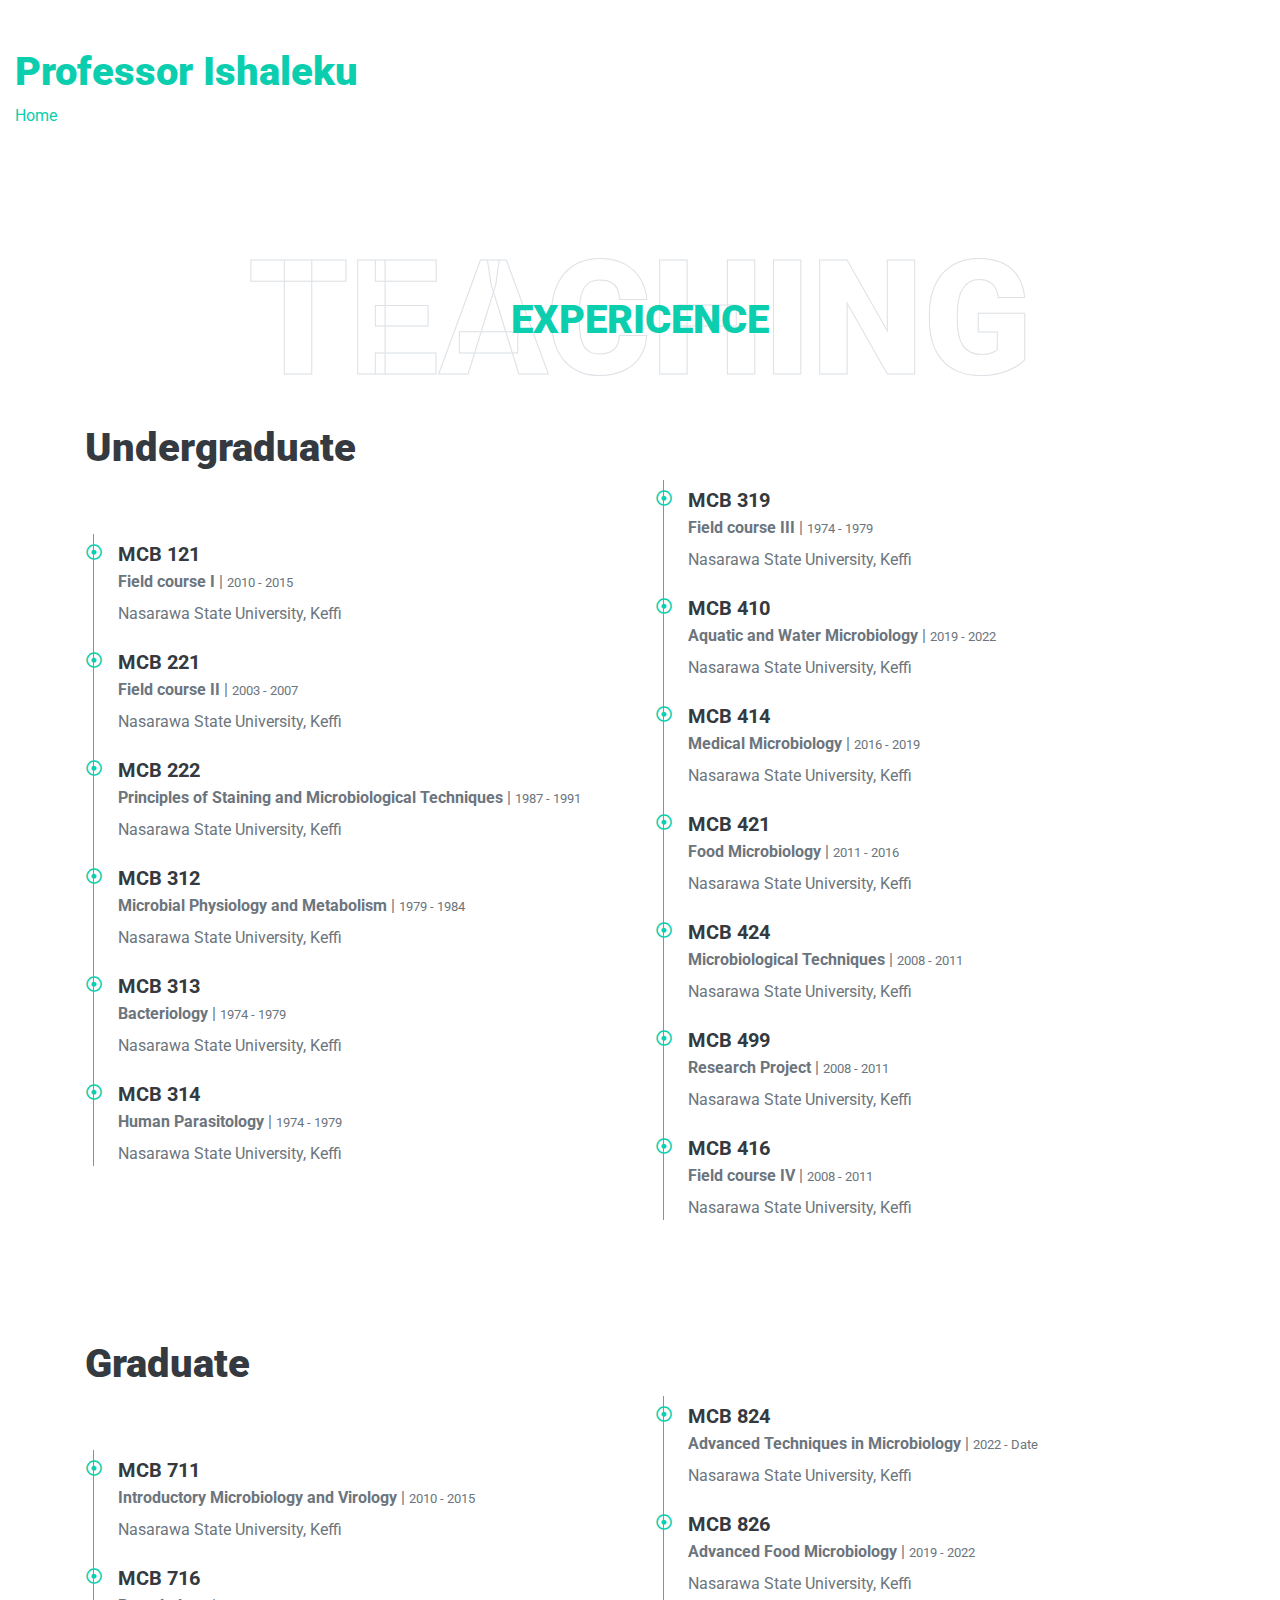
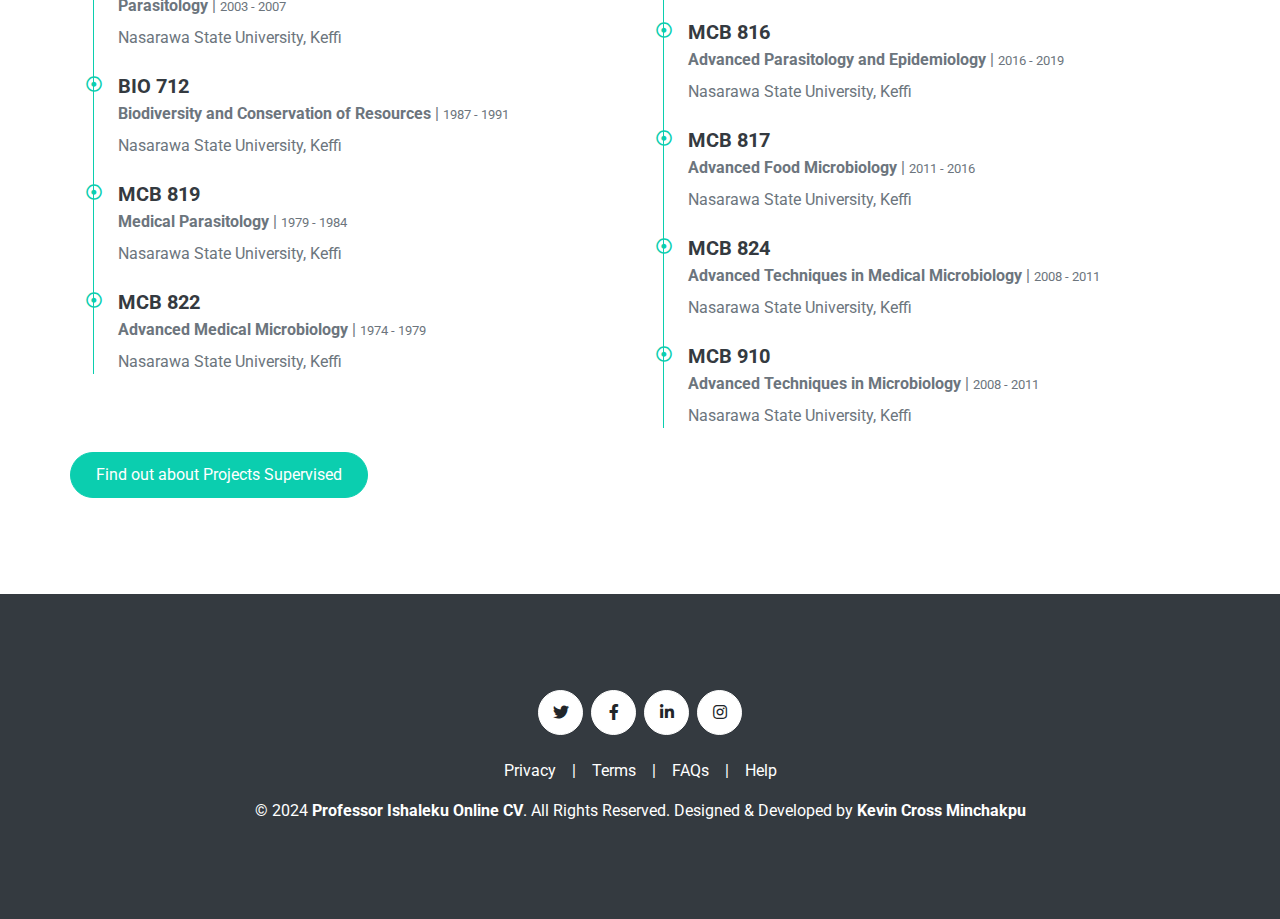
<file: teaching-eperience.html>
<!DOCTYPE html>
<html lang="en">

<head>
    <meta charset="utf-8">
    <title>Professor Ishaleku Online CV</title>
    <meta content="width=device-width, initial-scale=1.0" name="viewport">
    <meta content="Free HTML Templates" name="keywords">
    <meta content="Free HTML Templates" name="description">

    <!-- Favicon -->
    <link href="img/favicon.ico" rel="icon">

    <!-- Google Web Fonts -->
    <link rel="preconnect" href="https://fonts.gstatic.com">
    <link href="https://fonts.googleapis.com/css2?family=Roboto:wght@300;400;500;700;900&display=swap" rel="stylesheet"> 

    <!-- Font Awesome -->
    <link href="https://cdnjs.cloudflare.com/ajax/libs/font-awesome/5.10.0/css/all.min.css" rel="stylesheet">

    <!-- Libraries Stylesheet -->
    <link href="lib/owlcarousel/assets/owl.carousel.min.css" rel="stylesheet">
    <link href="lib/lightbox/css/lightbox.min.css" rel="stylesheet">

    <!-- Customized Bootstrap Stylesheet -->
    <link href="css/style.css" rel="stylesheet">
</head>
<!-- Header Start -->
<div class="container-fluid py-5 header">
  <h1><a class="logo" href="index.html">Professor Ishaleku</a></h1>
  <a href="#home" class="nav">Home</a>
    
</div>
<!-- Header End -->
<!-- Qualification Start -->
<div class="container-fluid py-5" id="qualification">
    <div class="container">
        <div class="position-relative d-flex align-items-center justify-content-center">
            <h1 class="display-1 text-uppercase text-white" style="-webkit-text-stroke: 1px #dee2e6;">Teaching</h1>
            <h1 class="position-absolute text-uppercase text-primary">Expericence</h1>
    </div>
    <h1 class="expericence">Undergraduate</h1>    
     <div class="row align-items-center">
            <div class="col-lg-6">
                <div class="border-left border-primary pt-2 pl-4 ml-2">
                    <div class="position-relative mb-4">
                        <i class="far fa-dot-circle text-primary position-absolute" style="top: 2px; left: -32px;"></i>
                        <h5 class="font-weight-bold mb-1">MCB 121</h5>
                        <p class="mb-2"><strong>Field course I</strong> | <small>2010 - 2015</small></p>
                        <p>Nasarawa State University, Keffi</p>
                    </div>
                    <div class="position-relative mb-4">
                        <i class="far fa-dot-circle text-primary position-absolute" style="top: 2px; left: -32px;"></i>
                        <h5 class="font-weight-bold mb-1">MCB 221</h5>
                        <p class="mb-2"><strong>Field course II</strong> | <small>2003 - 2007</small></p>
                        <p>Nasarawa State University, Keffi</p>
                    </div>
                    <div class="position-relative mb-4">
                        <i class="far fa-dot-circle text-primary position-absolute" style="top: 2px; left: -32px;"></i>
                        <h5 class="font-weight-bold mb-1">MCB 222</h5>
                        <p class="mb-2"><strong>Principles of Staining and Microbiological Techniques</strong> | <small>1987 - 1991</small></p>
                        <p>Nasarawa State University, Keffi</p>
                    </div>
                    <div class="position-relative mb-4">
                        <i class="far fa-dot-circle text-primary position-absolute" style="top: 2px; left: -32px;"></i>
                        <h5 class="font-weight-bold mb-1">MCB 312</h5>
                        <p class="mb-2"><strong>Microbial Physiology and Metabolism</strong> | <small>1979 - 1984</small></p>
                        <p>Nasarawa State University, Keffi</p>
                    </div>
                    <div class="position-relative mb-4">
                        <i class="far fa-dot-circle text-primary position-absolute" style="top: 2px; left: -32px;"></i>
                        <h5 class="font-weight-bold mb-1">MCB 313</h5>
                        <p class="mb-2"><strong>Bacteriology</strong> | <small>1974 - 1979</small></p>
                        <p>Nasarawa State University, Keffi</p>
                    </div>
                    <div class="position-relative mb-4">
                        <i class="far fa-dot-circle text-primary position-absolute" style="top: 2px; left: -32px;"></i>
                        <h5 class="font-weight-bold mb-1">MCB 314</h5>
                        <p class="mb-2"><strong>Human Parasitology</strong> | <small>1974 - 1979</small></p>
                        <p>Nasarawa State University, Keffi</p>
                    </div>
                </div>
            </div>
            <div class="col-lg-6">
                <div class="border-left border-primary pt-2 pl-4 ml-2">
                    <div class="position-relative mb-4">
                        <i class="far fa-dot-circle text-primary position-absolute" style="top: 2px; left: -32px;"></i>
                        <h5 class="font-weight-bold mb-1">MCB 319</h5>
                        <p class="mb-2"><strong>Field course III</strong> | <small>1974 - 1979</small></p>
                        <p>Nasarawa State University, Keffi</p>
                    </div>
                    <div class="position-relative mb-4">
                        <i class="far fa-dot-circle text-primary position-absolute" style="top: 2px; left: -32px;"></i>
                        <h5 class="font-weight-bold mb-1">MCB 410</h5>
                        <p class="mb-2"><strong>Aquatic and Water Microbiology</strong> | <small>2019 - 2022</small></p>
                        <p>Nasarawa State University, Keffi</p>
                    </div>
                    <div class="position-relative mb-4">
                        <i class="far fa-dot-circle text-primary position-absolute" style="top: 2px; left: -32px;"></i>
                        <h5 class="font-weight-bold mb-1">MCB 414</h5>
                        <p class="mb-2"><strong>Medical Microbiology</strong> | <small>2016 - 2019</small></p>
                        <p>Nasarawa State University, Keffi</p>
                    </div>
                    <div class="position-relative mb-4">
                        <i class="far fa-dot-circle text-primary position-absolute" style="top: 2px; left: -32px;"></i>
                        <h5 class="font-weight-bold mb-1">MCB 421</h5>
                        <p class="mb-2"><strong>Food Microbiology</strong> | <small>2011 - 2016</small></p>
                        <p>Nasarawa State University, Keffi</p>
                    </div>
                    <div class="position-relative mb-4">
                        <i class="far fa-dot-circle text-primary position-absolute" style="top: 2px; left: -32px;"></i>
                        <h5 class="font-weight-bold mb-1">MCB 424</h5>
                        <p class="mb-2"><strong>Microbiological Techniques</strong> | <small>2008 - 2011</small></p>
                        <p>Nasarawa State University, Keffi</p>
                    </div>
                    <div class="position-relative mb-4">
                        <i class="far fa-dot-circle text-primary position-absolute" style="top: 2px; left: -32px;"></i>
                        <h5 class="font-weight-bold mb-1">MCB 499</h5>
                        <p class="mb-2"><strong>Research Project</strong> | <small>2008 - 2011</small></p>
                        <p>Nasarawa State University, Keffi</p>
                    </div>
                    <div class="position-relative mb-4">
                        <i class="far fa-dot-circle text-primary position-absolute" style="top: 2px; left: -32px;"></i>
                        <h5 class="font-weight-bold mb-1">MCB 416</h5>
                        <p class="mb-2"><strong>Field course IV</strong> | <small>2008 - 2011</small></p>
                        <p>Nasarawa State University, Keffi</p>
                    </div>
                </div>
            </div>
        </div>
    </div>
</div>
<!-- Experience End -->
<div class="container-fluid py-5" id="qualification">
    <div class="container">
<h1 class="expericence">Graduate</h1> 
<div class="row align-items-center">
    <div class="col-lg-6">
        <div class="border-left border-primary pt-2 pl-4 ml-2">
            <div class="position-relative mb-4">
                <i class="far fa-dot-circle text-primary position-absolute" style="top: 2px; left: -32px;"></i>
                <h5 class="font-weight-bold mb-1">MCB 711</h5>
                <p class="mb-2"><strong>Introductory Microbiology and Virology</strong> | <small>2010 - 2015</small></p>
                <p>Nasarawa State University, Keffi</p>
            </div>
            <div class="position-relative mb-4">
                <i class="far fa-dot-circle text-primary position-absolute" style="top: 2px; left: -32px;"></i>
                <h5 class="font-weight-bold mb-1">MCB 716</h5>
                <p class="mb-2"><strong>Parasitology</strong> | <small>2003 - 2007</small></p>
                <p>Nasarawa State University, Keffi</p>
            </div>
            <div class="position-relative mb-4">
                <i class="far fa-dot-circle text-primary position-absolute" style="top: 2px; left: -32px;"></i>
                <h5 class="font-weight-bold mb-1">BIO 712</h5>
                <p class="mb-2"><strong>Biodiversity and Conservation of Resources</strong> | <small>1987 - 1991</small></p>
                <p>Nasarawa State University, Keffi</p>
            </div>
            <div class="position-relative mb-4">
                <i class="far fa-dot-circle text-primary position-absolute" style="top: 2px; left: -32px;"></i>
                <h5 class="font-weight-bold mb-1">MCB 819</h5>
                <p class="mb-2"><strong>Medical Parasitology</strong> | <small>1979 - 1984</small></p>
                <p>Nasarawa State University, Keffi</p>
            </div>
            <div class="position-relative mb-4">
                <i class="far fa-dot-circle text-primary position-absolute" style="top: 2px; left: -32px;"></i>
                <h5 class="font-weight-bold mb-1">MCB 822</h5>
                <p class="mb-2"><strong>Advanced Medical Microbiology</strong> | <small>1974 - 1979</small></p>
                <p>Nasarawa State University, Keffi</p>
            </div>
        </div>
    </div>
    <div class="col-lg-6">
        <div class="border-left border-primary pt-2 pl-4 ml-2">
            <div class="position-relative mb-4">
                <i class="far fa-dot-circle text-primary position-absolute" style="top: 2px; left: -32px;"></i>
                <h5 class="font-weight-bold mb-1">MCB 824</h5>
                <p class="mb-2"><strong>Advanced Techniques in Microbiology</strong> | <small>2022 - Date</small></p>
                <p>Nasarawa State University, Keffi</p>
            </div>
            <div class="position-relative mb-4">
                <i class="far fa-dot-circle text-primary position-absolute" style="top: 2px; left: -32px;"></i>
                <h5 class="font-weight-bold mb-1">MCB 826</h5>
                <p class="mb-2"><strong>Advanced Food Microbiology</strong> | <small>2019 - 2022</small></p>
                <p>Nasarawa State University, Keffi</p>
            </div>
            <div class="position-relative mb-4">
                <i class="far fa-dot-circle text-primary position-absolute" style="top: 2px; left: -32px;"></i>
                <h5 class="font-weight-bold mb-1">MCB 816</h5>
                <p class="mb-2"><strong>Advanced Parasitology and Epidemiology</strong> | <small>2016 - 2019</small></p>
                <p>Nasarawa State University, Keffi</p>
            </div>
            <div class="position-relative mb-4">
                <i class="far fa-dot-circle text-primary position-absolute" style="top: 2px; left: -32px;"></i>
                <h5 class="font-weight-bold mb-1">MCB 817</h5>
                <p class="mb-2"><strong>Advanced Food Microbiology</strong> | <small>2011 - 2016</small></p>
                <p>Nasarawa State University, Keffi</p>
            </div>
            <div class="position-relative mb-4">
                <i class="far fa-dot-circle text-primary position-absolute" style="top: 2px; left: -32px;"></i>
                <h5 class="font-weight-bold mb-1">MCB 824</h5>
                <p class="mb-2"><strong>Advanced Techniques in Medical Microbiology</strong> | <small>2008 - 2011</small></p>
                <p>Nasarawa State University, Keffi</p>
            </div>
            <div class="position-relative mb-4">
                <i class="far fa-dot-circle text-primary position-absolute" style="top: 2px; left: -32px;"></i>
                <h5 class="font-weight-bold mb-1">MCB 910</h5>
                <p class="mb-2"><strong>Advanced Techniques in Microbiology</strong> | <small>2008 - 2011</small></p>
                <p>Nasarawa State University, Keffi</p>
            </div>
        </div>
    </div>
    <div>
        <a href="projects-supervised.html" class="btn btn-primary mr-4" target="_blank">Find out about Projects Supervised</a>
    </div>
</div>
</div>
</div>
<!-- Qualification End -->


<!-- Footer Start -->
<div class="container-fluid bg-dark text-white mt-5 py-5 px-sm-3 px-md-5">
    <div class="container text-center py-5">
        <div class="d-flex justify-content-center mb-4">
            <a class="btn btn-light btn-social mr-2" href="#"><i class="fab fa-twitter"></i></a>
            <a class="btn btn-light btn-social mr-2" href="#"><i class="fab fa-facebook-f"></i></a>
            <a class="btn btn-light btn-social mr-2" href="#"><i class="fab fa-linkedin-in"></i></a>
            <a class="btn btn-light btn-social" href="#"><i class="fab fa-instagram"></i></a>
        </div>
        <div class="d-flex justify-content-center mb-3">
            <a class="text-white" href="#">Privacy</a>
            <span class="px-3">|</span>
            <a class="text-white" href="#">Terms</a>
            <span class="px-3">|</span>
            <a class="text-white" href="#">FAQs</a>
            <span class="px-3">|</span>
            <a class="text-white" href="#">Help</a>
        </div>
        <p class="m-0">&copy; 2024 <a class="text-white font-weight-bold" href="#">Professor Ishaleku Online CV</a>. All Rights Reserved. Designed & Developed by <a class="text-white font-weight-bold" href="https://octatesystems.github.io/OSNigeria/" target="_blank">Kevin Cross Minchakpu</a>
        </p>
    </div>
</div>
<!-- Footer End -->

<!-- Scroll to Bottom -->
<i class="fa fa-2x fa-angle-down text-white scroll-to-bottom"></i>

<!-- Back to Top -->
<a href="#" class="btn btn-outline-dark px-0 back-to-top"><i class="fa fa-angle-double-up"></i></a>


<!-- JavaScript Libraries -->
<script src="https://code.jquery.com/jquery-3.4.1.min.js"></script>
<script src="https://stackpath.bootstrapcdn.com/bootstrap/4.4.1/js/bootstrap.bundle.min.js"></script>
<script src="lib/typed/typed.min.js"></script>
<script src="lib/easing/easing.min.js"></script>
<script src="lib/waypoints/waypoints.min.js"></script>
<script src="lib/owlcarousel/owl.carousel.min.js"></script>
<script src="lib/isotope/isotope.pkgd.min.js"></script>
<script src="lib/lightbox/js/lightbox.min.js"></script>

<!-- Contact Javascript File -->
<script src="mail/jqBootstrapValidation.min.js"></script>
<script src="mail/contact.js"></script>

<!-- Template Javascript -->
<script src="js/main.js"></script>
</body>

</html>
</file>
<file: css/style.css>
/******* Bootstrap Theming ********/
/*!
 * Bootstrap v4.5.3 (https://getbootstrap.com/)
 * Copyright 2011-2020 The Bootstrap Authors
 * Copyright 2011-2020 Twitter, Inc.
 * Licensed under MIT (https://github.com/twbs/bootstrap/blob/main/LICENSE)
 */
:root {
  --blue: #007bff;
  --indigo: #6610f2;
  --purple: #6f42c1;
  --pink: #e83e8c;
  --red: #dc3545;
  --orange: #fd7e14;
  --yellow: #ffc107;
  --green: #28a745;
  --teal: #20c997;
  --cyan: #17a2b8;
  --white: #fff;
  --gray: #6c757d;
  --gray-dark: #343a40;
  --primary: #004C45;
  --secondary: #6c757d;
  --success: #28a745;
  --info: #17a2b8;
  --warning: #ffc107;
  --danger: #dc3545;
  --light: #ffffff;
  --dark: #343a40;
  --breakpoint-xs: 0;
  --breakpoint-sm: 576px;
  --breakpoint-md: 768px;
  --breakpoint-lg: 992px;
  --breakpoint-xl: 1200px;
  --font-family-sans-serif: "Roboto", sans-serif;
  --font-family-monospace: SFMono-Regular, Menlo, Monaco, Consolas, "Liberation Mono", "Courier New", monospace;
}

*,
*::before,
*::after {
  box-sizing: border-box;
}

html {
  font-family: sans-serif;
  line-height: 1.15;
  -webkit-text-size-adjust: 100%;
  -webkit-tap-highlight-color: rgba(0, 0, 0, 0);
}

article, aside, figcaption, figure, footer, header, hgroup, main, nav, section {
  display: block;
}

body {
  margin: 0;
  font-family: "Roboto", sans-serif;
  font-size: 1rem;
  font-weight: 400;
  line-height: 1.5;
  color: #6c757d;
  text-align: left;
  background-color: #ffffff;
}

[tabindex="-1"]:focus:not(:focus-visible) {
  outline: 0 !important;
}

hr {
  box-sizing: content-box;
  height: 0;
  overflow: visible;
}

h1, h2, h3, h4, h5, h6 {
  margin-top: 0;
  margin-bottom: 0.5rem;
}

p {
  margin-top: 0;
  margin-bottom: 1rem;
}

abbr[title],
abbr[data-original-title] {
  text-decoration: underline;
  text-decoration: underline dotted;
  cursor: help;
  border-bottom: 0;
  text-decoration-skip-ink: none;
}

address {
  margin-bottom: 1rem;
  font-style: normal;
  line-height: inherit;
}

ol,
ul,
dl {
  margin-top: 0;
  margin-bottom: 1rem;
}

ol ol,
ul ul,
ol ul,
ul ol {
  margin-bottom: 0;
}

dt {
  font-weight: 700;
}

dd {
  margin-bottom: .5rem;
  margin-left: 0;
}

blockquote {
  margin: 0 0 1rem;
}

b,
strong {
  font-weight: bolder;
}

small {
  font-size: 80%;
}

sub,
sup {
  position: relative;
  font-size: 75%;
  line-height: 0;
  vertical-align: baseline;
}

sub {
  bottom: -.25em;
}

sup {
  top: -.5em;
}

a {
  color: #0BCEAF;
  text-decoration: none;
  background-color: transparent;
}

a:hover {
  color: #078571;
  text-decoration: underline;
}

a:not([href]):not([class]) {
  color: inherit;
  text-decoration: none;
}

a:not([href]):not([class]):hover {
  color: inherit;
  text-decoration: none;
}

pre,
code,
kbd,
samp {
  font-family: SFMono-Regular, Menlo, Monaco, Consolas, "Liberation Mono", "Courier New", monospace;
  font-size: 1em;
}

pre {
  margin-top: 0;
  margin-bottom: 1rem;
  overflow: auto;
  -ms-overflow-style: scrollbar;
}

figure {
  margin: 0 0 1rem;
}

img {
  vertical-align: middle;
  border-style: none;
}

svg {
  overflow: hidden;
  vertical-align: middle;
}

table {
  border-collapse: collapse;
}

caption {
  padding-top: 0.75rem;
  padding-bottom: 0.75rem;
  color: #6c757d;
  text-align: left;
  caption-side: bottom;
}

th {
  text-align: inherit;
  text-align: -webkit-match-parent;
}

label {
  display: inline-block;
  margin-bottom: 0.5rem;
}

button {
  border-radius: 0;
}

button:focus {
  outline: 1px dotted;
  outline: 5px auto -webkit-focus-ring-color;
}

input,
button,
select,
optgroup,
textarea {
  margin: 0;
  font-family: inherit;
  font-size: inherit;
  line-height: inherit;
}

button,
input {
  overflow: visible;
}

button,
select {
  text-transform: none;
}

[role="button"] {
  cursor: pointer;
}

select {
  word-wrap: normal;
}

button,
[type="button"],
[type="reset"],
[type="submit"] {
  -webkit-appearance: button;
}

button:not(:disabled),
[type="button"]:not(:disabled),
[type="reset"]:not(:disabled),
[type="submit"]:not(:disabled) {
  cursor: pointer;
}

button::-moz-focus-inner,
[type="button"]::-moz-focus-inner,
[type="reset"]::-moz-focus-inner,
[type="submit"]::-moz-focus-inner {
  padding: 0;
  border-style: none;
}

input[type="radio"],
input[type="checkbox"] {
  box-sizing: border-box;
  padding: 0;
}

textarea {
  overflow: auto;
  resize: vertical;
}

fieldset {
  min-width: 0;
  padding: 0;
  margin: 0;
  border: 0;
}

legend {
  display: block;
  width: 100%;
  max-width: 100%;
  padding: 0;
  margin-bottom: .5rem;
  font-size: 1.5rem;
  line-height: inherit;
  color: inherit;
  white-space: normal;
}

@media (max-width: 1200px) {
  legend {
    font-size: calc(1.275rem + 0.3vw) ;
  }
}

progress {
  vertical-align: baseline;
}

[type="number"]::-webkit-inner-spin-button,
[type="number"]::-webkit-outer-spin-button {
  height: auto;
}

[type="search"] {
  outline-offset: -2px;
  -webkit-appearance: none;
}

[type="search"]::-webkit-search-decoration {
  -webkit-appearance: none;
}

::-webkit-file-upload-button {
  font: inherit;
  -webkit-appearance: button;
}

output {
  display: inline-block;
}

summary {
  display: list-item;
  cursor: pointer;
}

template {
  display: none;
}

[hidden] {
  display: none !important;
}

h1, h2, h3, h4, h5, h6,
.h1, .h2, .h3, .h4, .h5, .h6 {
  margin-bottom: 0.5rem;
  font-weight: 500;
  line-height: 1.2;
  color: #343a40;
}

h1, .h1 {
  font-size: 2.5rem;
}

@media (max-width: 1200px) {
  h1, .h1 {
    font-size: calc(1.375rem + 1.5vw) ;
  }
}

h2, .h2 {
  font-size: 2rem;
}

@media (max-width: 1200px) {
  h2, .h2 {
    font-size: calc(1.325rem + 0.9vw) ;
  }
}

h3, .h3 {
  font-size: 1.75rem;
}

@media (max-width: 1200px) {
  h3, .h3 {
    font-size: calc(1.3rem + 0.6vw) ;
  }
}

h4, .h4 {
  font-size: 1.5rem;
}

@media (max-width: 1200px) {
  h4, .h4 {
    font-size: calc(1.275rem + 0.3vw) ;
  }
}

h5, .h5 {
  font-size: 1.25rem;
}

h6, .h6 {
  font-size: 1rem;
}

.lead {
  font-size: 1.25rem;
  font-weight: 300;
}

.display-1 {
  font-size: 10rem;
  font-weight: 300;
  line-height: 1.2;
}

@media (max-width: 1200px) {
  .display-1 {
    font-size: calc(2.125rem + 10.5vw) ;
  }
}

.display-2 {
  font-size: 5.5rem;
  font-weight: 300;
  line-height: 1.2;
}

@media (max-width: 1200px) {
  .display-2 {
    font-size: calc(1.675rem + 5.1vw) ;
  }
}

.display-3 {
  font-size: 4.5rem;
  font-weight: 300;
  line-height: 1.2;
}

@media (max-width: 1200px) {
  .display-3 {
    font-size: calc(1.575rem + 3.9vw) ;
  }
}

.display-4 {
  font-size: 3.5rem;
  font-weight: 300;
  line-height: 1.2;
}

@media (max-width: 1200px) {
  .display-4 {
    font-size: calc(1.475rem + 2.7vw) ;
  }
}

hr {
  margin-top: 1rem;
  margin-bottom: 1rem;
  border: 0;
  border-top: 1px solid rgba(0, 0, 0, 0.1);
}

small,
.small {
  font-size: 80%;
  font-weight: 400;
}

mark,
.mark {
  padding: 0.2em;
  background-color: #fcf8e3;
}

.list-unstyled {
  padding-left: 0;
  list-style: none;
}

.list-inline {
  padding-left: 0;
  list-style: none;
}

.list-inline-item {
  display: inline-block;
}

.list-inline-item:not(:last-child) {
  margin-right: 0.5rem;
}

.initialism {
  font-size: 90%;
  text-transform: uppercase;
}

.blockquote {
  margin-bottom: 1rem;
  font-size: 1.25rem;
}

.blockquote-footer {
  display: block;
  font-size: 80%;
  color: #6c757d;
}

.blockquote-footer::before {
  content: "\2014\00A0";
}

.img-fluid {
  max-width: 100%;
  height: auto;
}

.img-thumbnail {
  padding: 0.25rem;
  background-color: #ffffff;
  border: 1px solid #dee2e6;
  border-radius: 0.25rem;
  max-width: 100%;
  height: auto;
}

.figure {
  display: inline-block;
}

.figure-img {
  margin-bottom: 0.5rem;
  line-height: 1;
}

.figure-caption {
  font-size: 90%;
  color: #6c757d;
}

code {
  font-size: 87.5%;
  color: #e83e8c;
  word-wrap: break-word;
}

a > code {
  color: inherit;
}

kbd {
  padding: 0.2rem 0.4rem;
  font-size: 87.5%;
  color: #fff;
  background-color: #212529;
  border-radius: 0.2rem;
}

kbd kbd {
  padding: 0;
  font-size: 100%;
  font-weight: 700;
}

pre {
  display: block;
  font-size: 87.5%;
  color: #212529;
}

pre code {
  font-size: inherit;
  color: inherit;
  word-break: normal;
}

.pre-scrollable {
  max-height: 340px;
  overflow-y: scroll;
}

.container,
.container-fluid,
.container-sm,
.container-md,
.container-lg,
.container-xl {
  width: 100%;
  padding-right: 15px;
  padding-left: 15px;
  margin-right: auto;
  margin-left: auto;
}

@media (min-width: 576px) {
  .container, .container-sm {
    max-width: 540px;
  }
}

@media (min-width: 768px) {
  .container, .container-sm, .container-md {
    max-width: 720px;
  }
}

@media (min-width: 992px) {
  .container, .container-sm, .container-md, .container-lg {
    max-width: 960px;
  }
}

@media (min-width: 1200px) {
  .container, .container-sm, .container-md, .container-lg, .container-xl {
    max-width: 1140px;
  }
}

.row {
  display: flex;
  flex-wrap: wrap;
  margin-right: -15px;
  margin-left: -15px;
}

.no-gutters {
  margin-right: 0;
  margin-left: 0;
}

.no-gutters > .col,
.no-gutters > [class*="col-"] {
  padding-right: 0;
  padding-left: 0;
}

.col-1, .col-2, .col-3, .col-4, .col-5, .col-6, .col-7, .col-8, .col-9, .col-10, .col-11, .col-12, .col,
.col-auto, .col-sm-1, .col-sm-2, .col-sm-3, .col-sm-4, .col-sm-5, .col-sm-6, .col-sm-7, .col-sm-8, .col-sm-9, .col-sm-10, .col-sm-11, .col-sm-12, .col-sm,
.col-sm-auto, .col-md-1, .col-md-2, .col-md-3, .col-md-4, .col-md-5, .col-md-6, .col-md-7, .col-md-8, .col-md-9, .col-md-10, .col-md-11, .col-md-12, .col-md,
.col-md-auto, .col-lg-1, .col-lg-2, .col-lg-3, .col-lg-4, .col-lg-5, .col-lg-6, .col-lg-7, .col-lg-8, .col-lg-9, .col-lg-10, .col-lg-11, .col-lg-12, .col-lg,
.col-lg-auto, .col-xl-1, .col-xl-2, .col-xl-3, .col-xl-4, .col-xl-5, .col-xl-6, .col-xl-7, .col-xl-8, .col-xl-9, .col-xl-10, .col-xl-11, .col-xl-12, .col-xl,
.col-xl-auto {
  position: relative;
  width: 100%;
  padding-right: 15px;
  padding-left: 15px;
}

.col {
  flex-basis: 0;
  flex-grow: 1;
  max-width: 100%;
}

.row-cols-1 > * {
  flex: 0 0 100%;
  max-width: 100%;
}

.row-cols-2 > * {
  flex: 0 0 50%;
  max-width: 50%;
}

.row-cols-3 > * {
  flex: 0 0 33.33333%;
  max-width: 33.33333%;
}

.row-cols-4 > * {
  flex: 0 0 25%;
  max-width: 25%;
}

.row-cols-5 > * {
  flex: 0 0 20%;
  max-width: 20%;
}

.row-cols-6 > * {
  flex: 0 0 16.66667%;
  max-width: 16.66667%;
}

.col-auto {
  flex: 0 0 auto;
  width: auto;
  max-width: 100%;
}

.col-1 {
  flex: 0 0 8.33333%;
  max-width: 8.33333%;
}

.col-2 {
  flex: 0 0 16.66667%;
  max-width: 16.66667%;
}

.col-3 {
  flex: 0 0 25%;
  max-width: 25%;
}

.col-4 {
  flex: 0 0 33.33333%;
  max-width: 33.33333%;
}

.col-5 {
  flex: 0 0 41.66667%;
  max-width: 41.66667%;
}

.col-6 {
  flex: 0 0 50%;
  max-width: 50%;
}

.col-7 {
  flex: 0 0 58.33333%;
  max-width: 58.33333%;
}

.col-8 {
  flex: 0 0 66.66667%;
  max-width: 66.66667%;
}

.col-9 {
  flex: 0 0 75%;
  max-width: 75%;
}

.col-10 {
  flex: 0 0 83.33333%;
  max-width: 83.33333%;
}

.col-11 {
  flex: 0 0 91.66667%;
  max-width: 91.66667%;
}

.col-12 {
  flex: 0 0 100%;
  max-width: 100%;
}

.order-first {
  order: -1;
}

.order-last {
  order: 13;
}

.order-0 {
  order: 0;
}

.order-1 {
  order: 1;
}

.order-2 {
  order: 2;
}

.order-3 {
  order: 3;
}

.order-4 {
  order: 4;
}

.order-5 {
  order: 5;
}

.order-6 {
  order: 6;
}

.order-7 {
  order: 7;
}

.order-8 {
  order: 8;
}

.order-9 {
  order: 9;
}

.order-10 {
  order: 10;
}

.order-11 {
  order: 11;
}

.order-12 {
  order: 12;
}

.offset-1 {
  margin-left: 8.33333%;
}

.offset-2 {
  margin-left: 16.66667%;
}

.offset-3 {
  margin-left: 25%;
}

.offset-4 {
  margin-left: 33.33333%;
}

.offset-5 {
  margin-left: 41.66667%;
}

.offset-6 {
  margin-left: 50%;
}

.offset-7 {
  margin-left: 58.33333%;
}

.offset-8 {
  margin-left: 66.66667%;
}

.offset-9 {
  margin-left: 75%;
}

.offset-10 {
  margin-left: 83.33333%;
}

.offset-11 {
  margin-left: 91.66667%;
}

@media (min-width: 576px) {
  .col-sm {
    flex-basis: 0;
    flex-grow: 1;
    max-width: 100%;
  }
  .row-cols-sm-1 > * {
    flex: 0 0 100%;
    max-width: 100%;
  }
  .row-cols-sm-2 > * {
    flex: 0 0 50%;
    max-width: 50%;
  }
  .row-cols-sm-3 > * {
    flex: 0 0 33.33333%;
    max-width: 33.33333%;
  }
  .row-cols-sm-4 > * {
    flex: 0 0 25%;
    max-width: 25%;
  }
  .row-cols-sm-5 > * {
    flex: 0 0 20%;
    max-width: 20%;
  }
  .row-cols-sm-6 > * {
    flex: 0 0 16.66667%;
    max-width: 16.66667%;
  }
  .col-sm-auto {
    flex: 0 0 auto;
    width: auto;
    max-width: 100%;
  }
  .col-sm-1 {
    flex: 0 0 8.33333%;
    max-width: 8.33333%;
  }
  .col-sm-2 {
    flex: 0 0 16.66667%;
    max-width: 16.66667%;
  }
  .col-sm-3 {
    flex: 0 0 25%;
    max-width: 25%;
  }
  .col-sm-4 {
    flex: 0 0 33.33333%;
    max-width: 33.33333%;
  }
  .col-sm-5 {
    flex: 0 0 41.66667%;
    max-width: 41.66667%;
  }
  .col-sm-6 {
    flex: 0 0 50%;
    max-width: 50%;
  }
  .col-sm-7 {
    flex: 0 0 58.33333%;
    max-width: 58.33333%;
  }
  .col-sm-8 {
    flex: 0 0 66.66667%;
    max-width: 66.66667%;
  }
  .col-sm-9 {
    flex: 0 0 75%;
    max-width: 75%;
  }
  .col-sm-10 {
    flex: 0 0 83.33333%;
    max-width: 83.33333%;
  }
  .col-sm-11 {
    flex: 0 0 91.66667%;
    max-width: 91.66667%;
  }
  .col-sm-12 {
    flex: 0 0 100%;
    max-width: 100%;
  }
  .order-sm-first {
    order: -1;
  }
  .order-sm-last {
    order: 13;
  }
  .order-sm-0 {
    order: 0;
  }
  .order-sm-1 {
    order: 1;
  }
  .order-sm-2 {
    order: 2;
  }
  .order-sm-3 {
    order: 3;
  }
  .order-sm-4 {
    order: 4;
  }
  .order-sm-5 {
    order: 5;
  }
  .order-sm-6 {
    order: 6;
  }
  .order-sm-7 {
    order: 7;
  }
  .order-sm-8 {
    order: 8;
  }
  .order-sm-9 {
    order: 9;
  }
  .order-sm-10 {
    order: 10;
  }
  .order-sm-11 {
    order: 11;
  }
  .order-sm-12 {
    order: 12;
  }
  .offset-sm-0 {
    margin-left: 0;
  }
  .offset-sm-1 {
    margin-left: 8.33333%;
  }
  .offset-sm-2 {
    margin-left: 16.66667%;
  }
  .offset-sm-3 {
    margin-left: 25%;
  }
  .offset-sm-4 {
    margin-left: 33.33333%;
  }
  .offset-sm-5 {
    margin-left: 41.66667%;
  }
  .offset-sm-6 {
    margin-left: 50%;
  }
  .offset-sm-7 {
    margin-left: 58.33333%;
  }
  .offset-sm-8 {
    margin-left: 66.66667%;
  }
  .offset-sm-9 {
    margin-left: 75%;
  }
  .offset-sm-10 {
    margin-left: 83.33333%;
  }
  .offset-sm-11 {
    margin-left: 91.66667%;
  }
}

@media (min-width: 768px) {
  .col-md {
    flex-basis: 0;
    flex-grow: 1;
    max-width: 100%;
  }
  .row-cols-md-1 > * {
    flex: 0 0 100%;
    max-width: 100%;
  }
  .row-cols-md-2 > * {
    flex: 0 0 50%;
    max-width: 50%;
  }
  .row-cols-md-3 > * {
    flex: 0 0 33.33333%;
    max-width: 33.33333%;
  }
  .row-cols-md-4 > * {
    flex: 0 0 25%;
    max-width: 25%;
  }
  .row-cols-md-5 > * {
    flex: 0 0 20%;
    max-width: 20%;
  }
  .row-cols-md-6 > * {
    flex: 0 0 16.66667%;
    max-width: 16.66667%;
  }
  .col-md-auto {
    flex: 0 0 auto;
    width: auto;
    max-width: 100%;
  }
  .col-md-1 {
    flex: 0 0 8.33333%;
    max-width: 8.33333%;
  }
  .col-md-2 {
    flex: 0 0 16.66667%;
    max-width: 16.66667%;
  }
  .col-md-3 {
    flex: 0 0 25%;
    max-width: 25%;
  }
  .col-md-4 {
    flex: 0 0 33.33333%;
    max-width: 33.33333%;
  }
  .col-md-5 {
    flex: 0 0 41.66667%;
    max-width: 41.66667%;
  }
  .col-md-6 {
    flex: 0 0 50%;
    max-width: 50%;
  }
  .col-md-7 {
    flex: 0 0 58.33333%;
    max-width: 58.33333%;
  }
  .col-md-8 {
    flex: 0 0 66.66667%;
    max-width: 66.66667%;
  }
  .col-md-9 {
    flex: 0 0 75%;
    max-width: 75%;
  }
  .col-md-10 {
    flex: 0 0 83.33333%;
    max-width: 83.33333%;
  }
  .col-md-11 {
    flex: 0 0 91.66667%;
    max-width: 91.66667%;
  }
  .col-md-12 {
    flex: 0 0 100%;
    max-width: 100%;
  }
  .order-md-first {
    order: -1;
  }
  .order-md-last {
    order: 13;
  }
  .order-md-0 {
    order: 0;
  }
  .order-md-1 {
    order: 1;
  }
  .order-md-2 {
    order: 2;
  }
  .order-md-3 {
    order: 3;
  }
  .order-md-4 {
    order: 4;
  }
  .order-md-5 {
    order: 5;
  }
  .order-md-6 {
    order: 6;
  }
  .order-md-7 {
    order: 7;
  }
  .order-md-8 {
    order: 8;
  }
  .order-md-9 {
    order: 9;
  }
  .order-md-10 {
    order: 10;
  }
  .order-md-11 {
    order: 11;
  }
  .order-md-12 {
    order: 12;
  }
  .offset-md-0 {
    margin-left: 0;
  }
  .offset-md-1 {
    margin-left: 8.33333%;
  }
  .offset-md-2 {
    margin-left: 16.66667%;
  }
  .offset-md-3 {
    margin-left: 25%;
  }
  .offset-md-4 {
    margin-left: 33.33333%;
  }
  .offset-md-5 {
    margin-left: 41.66667%;
  }
  .offset-md-6 {
    margin-left: 50%;
  }
  .offset-md-7 {
    margin-left: 58.33333%;
  }
  .offset-md-8 {
    margin-left: 66.66667%;
  }
  .offset-md-9 {
    margin-left: 75%;
  }
  .offset-md-10 {
    margin-left: 83.33333%;
  }
  .offset-md-11 {
    margin-left: 91.66667%;
  }
}

@media (min-width: 992px) {
  .col-lg {
    flex-basis: 0;
    flex-grow: 1;
    max-width: 100%;
  }
  .row-cols-lg-1 > * {
    flex: 0 0 100%;
    max-width: 100%;
  }
  .row-cols-lg-2 > * {
    flex: 0 0 50%;
    max-width: 50%;
  }
  .row-cols-lg-3 > * {
    flex: 0 0 33.33333%;
    max-width: 33.33333%;
  }
  .row-cols-lg-4 > * {
    flex: 0 0 25%;
    max-width: 25%;
  }
  .row-cols-lg-5 > * {
    flex: 0 0 20%;
    max-width: 20%;
  }
  .row-cols-lg-6 > * {
    flex: 0 0 16.66667%;
    max-width: 16.66667%;
  }
  .col-lg-auto {
    flex: 0 0 auto;
    width: auto;
    max-width: 100%;
  }
  .col-lg-1 {
    flex: 0 0 8.33333%;
    max-width: 8.33333%;
  }
  .col-lg-2 {
    flex: 0 0 16.66667%;
    max-width: 16.66667%;
  }
  .col-lg-3 {
    flex: 0 0 25%;
    max-width: 25%;
  }
  .col-lg-4 {
    flex: 0 0 33.33333%;
    max-width: 33.33333%;
  }
  .col-lg-5 {
    flex: 0 0 41.66667%;
    max-width: 41.66667%;
  }
  .col-lg-6 {
    flex: 0 0 50%;
    max-width: 50%;
  }
  .col-lg-7 {
    flex: 0 0 58.33333%;
    max-width: 58.33333%;
  }
  .col-lg-8 {
    flex: 0 0 66.66667%;
    max-width: 66.66667%;
  }
  .col-lg-9 {
    flex: 0 0 75%;
    max-width: 75%;
  }
  .col-lg-10 {
    flex: 0 0 83.33333%;
    max-width: 83.33333%;
  }
  .col-lg-11 {
    flex: 0 0 91.66667%;
    max-width: 91.66667%;
  }
  .col-lg-12 {
    flex: 0 0 100%;
    max-width: 100%;
  }
  .order-lg-first {
    order: -1;
  }
  .order-lg-last {
    order: 13;
  }
  .order-lg-0 {
    order: 0;
  }
  .order-lg-1 {
    order: 1;
  }
  .order-lg-2 {
    order: 2;
  }
  .order-lg-3 {
    order: 3;
  }
  .order-lg-4 {
    order: 4;
  }
  .order-lg-5 {
    order: 5;
  }
  .order-lg-6 {
    order: 6;
  }
  .order-lg-7 {
    order: 7;
  }
  .order-lg-8 {
    order: 8;
  }
  .order-lg-9 {
    order: 9;
  }
  .order-lg-10 {
    order: 10;
  }
  .order-lg-11 {
    order: 11;
  }
  .order-lg-12 {
    order: 12;
  }
  .offset-lg-0 {
    margin-left: 0;
  }
  .offset-lg-1 {
    margin-left: 8.33333%;
  }
  .offset-lg-2 {
    margin-left: 16.66667%;
  }
  .offset-lg-3 {
    margin-left: 25%;
  }
  .offset-lg-4 {
    margin-left: 33.33333%;
  }
  .offset-lg-5 {
    margin-left: 41.66667%;
  }
  .offset-lg-6 {
    margin-left: 50%;
  }
  .offset-lg-7 {
    margin-left: 58.33333%;
  }
  .offset-lg-8 {
    margin-left: 66.66667%;
  }
  .offset-lg-9 {
    margin-left: 75%;
  }
  .offset-lg-10 {
    margin-left: 83.33333%;
  }
  .offset-lg-11 {
    margin-left: 91.66667%;
  }
}

@media (min-width: 1200px) {
  .col-xl {
    flex-basis: 0;
    flex-grow: 1;
    max-width: 100%;
  }
  .row-cols-xl-1 > * {
    flex: 0 0 100%;
    max-width: 100%;
  }
  .row-cols-xl-2 > * {
    flex: 0 0 50%;
    max-width: 50%;
  }
  .row-cols-xl-3 > * {
    flex: 0 0 33.33333%;
    max-width: 33.33333%;
  }
  .row-cols-xl-4 > * {
    flex: 0 0 25%;
    max-width: 25%;
  }
  .row-cols-xl-5 > * {
    flex: 0 0 20%;
    max-width: 20%;
  }
  .row-cols-xl-6 > * {
    flex: 0 0 16.66667%;
    max-width: 16.66667%;
  }
  .col-xl-auto {
    flex: 0 0 auto;
    width: auto;
    max-width: 100%;
  }
  .col-xl-1 {
    flex: 0 0 8.33333%;
    max-width: 8.33333%;
  }
  .col-xl-2 {
    flex: 0 0 16.66667%;
    max-width: 16.66667%;
  }
  .col-xl-3 {
    flex: 0 0 25%;
    max-width: 25%;
  }
  .col-xl-4 {
    flex: 0 0 33.33333%;
    max-width: 33.33333%;
  }
  .col-xl-5 {
    flex: 0 0 41.66667%;
    max-width: 41.66667%;
  }
  .col-xl-6 {
    flex: 0 0 50%;
    max-width: 50%;
  }
  .col-xl-7 {
    flex: 0 0 58.33333%;
    max-width: 58.33333%;
  }
  .col-xl-8 {
    flex: 0 0 66.66667%;
    max-width: 66.66667%;
  }
  .col-xl-9 {
    flex: 0 0 75%;
    max-width: 75%;
  }
  .col-xl-10 {
    flex: 0 0 83.33333%;
    max-width: 83.33333%;
  }
  .col-xl-11 {
    flex: 0 0 91.66667%;
    max-width: 91.66667%;
  }
  .col-xl-12 {
    flex: 0 0 100%;
    max-width: 100%;
  }
  .order-xl-first {
    order: -1;
  }
  .order-xl-last {
    order: 13;
  }
  .order-xl-0 {
    order: 0;
  }
  .order-xl-1 {
    order: 1;
  }
  .order-xl-2 {
    order: 2;
  }
  .order-xl-3 {
    order: 3;
  }
  .order-xl-4 {
    order: 4;
  }
  .order-xl-5 {
    order: 5;
  }
  .order-xl-6 {
    order: 6;
  }
  .order-xl-7 {
    order: 7;
  }
  .order-xl-8 {
    order: 8;
  }
  .order-xl-9 {
    order: 9;
  }
  .order-xl-10 {
    order: 10;
  }
  .order-xl-11 {
    order: 11;
  }
  .order-xl-12 {
    order: 12;
  }
  .offset-xl-0 {
    margin-left: 0;
  }
  .offset-xl-1 {
    margin-left: 8.33333%;
  }
  .offset-xl-2 {
    margin-left: 16.66667%;
  }
  .offset-xl-3 {
    margin-left: 25%;
  }
  .offset-xl-4 {
    margin-left: 33.33333%;
  }
  .offset-xl-5 {
    margin-left: 41.66667%;
  }
  .offset-xl-6 {
    margin-left: 50%;
  }
  .offset-xl-7 {
    margin-left: 58.33333%;
  }
  .offset-xl-8 {
    margin-left: 66.66667%;
  }
  .offset-xl-9 {
    margin-left: 75%;
  }
  .offset-xl-10 {
    margin-left: 83.33333%;
  }
  .offset-xl-11 {
    margin-left: 91.66667%;
  }
}

.table {
  width: 100%;
  margin-bottom: 1rem;
  color: #6c757d;
}

.table th,
.table td {
  padding: 0.75rem;
  vertical-align: top;
  border-top: 1px solid #dee2e6;
}

.table thead th {
  vertical-align: bottom;
  border-bottom: 2px solid #dee2e6;
}

.table tbody + tbody {
  border-top: 2px solid #dee2e6;
}

.table-sm th,
.table-sm td {
  padding: 0.3rem;
}

.table-bordered {
  border: 1px solid #dee2e6;
}

.table-bordered th,
.table-bordered td {
  border: 1px solid #dee2e6;
}

.table-bordered thead th,
.table-bordered thead td {
  border-bottom-width: 2px;
}

.table-borderless th,
.table-borderless td,
.table-borderless thead th,
.table-borderless tbody + tbody {
  border: 0;
}

.table-striped tbody tr:nth-of-type(odd) {
  background-color: rgba(0, 0, 0, 0.05);
}

.table-hover tbody tr:hover {
  color: #6c757d;
  background-color: rgba(0, 0, 0, 0.075);
}

.table-primary,
.table-primary > th,
.table-primary > td {
  background-color: #bbf1e9;
}

.table-primary th,
.table-primary td,
.table-primary thead th,
.table-primary tbody + tbody {
  border-color: #80e6d5;
}

.table-hover .table-primary:hover {
  background-color: #a6ede2;
}

.table-hover .table-primary:hover > td,
.table-hover .table-primary:hover > th {
  background-color: #a6ede2;
}

.table-secondary,
.table-secondary > th,
.table-secondary > td {
  background-color: #d6d8db;
}

.table-secondary th,
.table-secondary td,
.table-secondary thead th,
.table-secondary tbody + tbody {
  border-color: #b3b7bb;
}

.table-hover .table-secondary:hover {
  background-color: #c8cbcf;
}

.table-hover .table-secondary:hover > td,
.table-hover .table-secondary:hover > th {
  background-color: #c8cbcf;
}

.table-success,
.table-success > th,
.table-success > td {
  background-color: #c3e6cb;
}

.table-success th,
.table-success td,
.table-success thead th,
.table-success tbody + tbody {
  border-color: #8fd19e;
}

.table-hover .table-success:hover {
  background-color: #b1dfbb;
}

.table-hover .table-success:hover > td,
.table-hover .table-success:hover > th {
  background-color: #b1dfbb;
}

.table-info,
.table-info > th,
.table-info > td {
  background-color: #bee5eb;
}

.table-info th,
.table-info td,
.table-info thead th,
.table-info tbody + tbody {
  border-color: #86cfda;
}

.table-hover .table-info:hover {
  background-color: #abdde5;
}

.table-hover .table-info:hover > td,
.table-hover .table-info:hover > th {
  background-color: #abdde5;
}

.table-warning,
.table-warning > th,
.table-warning > td {
  background-color: #ffeeba;
}

.table-warning th,
.table-warning td,
.table-warning thead th,
.table-warning tbody + tbody {
  border-color: #ffdf7e;
}

.table-hover .table-warning:hover {
  background-color: #ffe8a1;
}

.table-hover .table-warning:hover > td,
.table-hover .table-warning:hover > th {
  background-color: #ffe8a1;
}

.table-danger,
.table-danger > th,
.table-danger > td {
  background-color: #f5c6cb;
}

.table-danger th,
.table-danger td,
.table-danger thead th,
.table-danger tbody + tbody {
  border-color: #ed969e;
}

.table-hover .table-danger:hover {
  background-color: #f1b0b7;
}

.table-hover .table-danger:hover > td,
.table-hover .table-danger:hover > th {
  background-color: #f1b0b7;
}

.table-light,
.table-light > th,
.table-light > td {
  background-color: white;
}

.table-light th,
.table-light td,
.table-light thead th,
.table-light tbody + tbody {
  border-color: white;
}

.table-hover .table-light:hover {
  background-color: #f2f2f2;
}

.table-hover .table-light:hover > td,
.table-hover .table-light:hover > th {
  background-color: #f2f2f2;
}

.table-dark,
.table-dark > th,
.table-dark > td {
  background-color: #c6c8ca;
}

.table-dark th,
.table-dark td,
.table-dark thead th,
.table-dark tbody + tbody {
  border-color: #95999c;
}

.table-hover .table-dark:hover {
  background-color: #b9bbbe;
}

.table-hover .table-dark:hover > td,
.table-hover .table-dark:hover > th {
  background-color: #b9bbbe;
}

.table-active,
.table-active > th,
.table-active > td {
  background-color: rgba(0, 0, 0, 0.075);
}

.table-hover .table-active:hover {
  background-color: rgba(0, 0, 0, 0.075);
}

.table-hover .table-active:hover > td,
.table-hover .table-active:hover > th {
  background-color: rgba(0, 0, 0, 0.075);
}

.table .thead-dark th {
  color: #fff;
  background-color: #343a40;
  border-color: #454d55;
}

.table .thead-light th {
  color: #495057;
  background-color: #e9ecef;
  border-color: #dee2e6;
}

.table-dark {
  color: #fff;
  background-color: #343a40;
}

.table-dark th,
.table-dark td,
.table-dark thead th {
  border-color: #454d55;
}

.table-dark.table-bordered {
  border: 0;
}

.table-dark.table-striped tbody tr:nth-of-type(odd) {
  background-color: rgba(255, 255, 255, 0.05);
}

.table-dark.table-hover tbody tr:hover {
  color: #fff;
  background-color: rgba(255, 255, 255, 0.075);
}

@media (max-width: 575.98px) {
  .table-responsive-sm {
    display: block;
    width: 100%;
    overflow-x: auto;
    -webkit-overflow-scrolling: touch;
  }
  .table-responsive-sm > .table-bordered {
    border: 0;
  }
}

@media (max-width: 767.98px) {
  .table-responsive-md {
    display: block;
    width: 100%;
    overflow-x: auto;
    -webkit-overflow-scrolling: touch;
  }
  .table-responsive-md > .table-bordered {
    border: 0;
  }
}

@media (max-width: 991.98px) {
  .table-responsive-lg {
    display: block;
    width: 100%;
    overflow-x: auto;
    -webkit-overflow-scrolling: touch;
  }
  .table-responsive-lg > .table-bordered {
    border: 0;
  }
}

@media (max-width: 1199.98px) {
  .table-responsive-xl {
    display: block;
    width: 100%;
    overflow-x: auto;
    -webkit-overflow-scrolling: touch;
  }
  .table-responsive-xl > .table-bordered {
    border: 0;
  }
}

.table-responsive {
  display: block;
  width: 100%;
  overflow-x: auto;
  -webkit-overflow-scrolling: touch;
}

.table-responsive > .table-bordered {
  border: 0;
}

.form-control {
  display: block;
  width: 100%;
  height: calc(1.5em + 0.75rem + 2px);
  padding: 0.375rem 0.75rem;
  font-size: 1rem;
  font-weight: 400;
  line-height: 1.5;
  color: #495057;
  background-color: #fff;
  background-clip: padding-box;
  border: 1px solid #ced4da;
  border-radius: 0.25rem;
  transition: border-color 0.15s ease-in-out, box-shadow 0.15s ease-in-out;
}

@media (prefers-reduced-motion: reduce) {
  .form-control {
    transition: none;
  }
}

.form-control::-ms-expand {
  background-color: transparent;
  border: 0;
}

.form-control:-moz-focusring {
  color: transparent;
  text-shadow: 0 0 0 #495057;
}

.form-control:focus {
  color: #495057;
  background-color: #fff;
  border-color: #62f7df;
  outline: 0;
  box-shadow: 0 0 0 0.2rem rgba(11, 206, 175, 0.25);
}

.form-control::placeholder {
  color: #6c757d;
  opacity: 1;
}

.form-control:disabled, .form-control[readonly] {
  background-color: #e9ecef;
  opacity: 1;
}

input[type="date"].form-control,
input[type="time"].form-control,
input[type="datetime-local"].form-control,
input[type="month"].form-control {
  appearance: none;
}

select.form-control:focus::-ms-value {
  color: #495057;
  background-color: #fff;
}

.form-control-file,
.form-control-range {
  display: block;
  width: 100%;
}

.col-form-label {
  padding-top: calc(0.375rem + 1px);
  padding-bottom: calc(0.375rem + 1px);
  margin-bottom: 0;
  font-size: inherit;
  line-height: 1.5;
}

.col-form-label-lg {
  padding-top: calc(0.5rem + 1px);
  padding-bottom: calc(0.5rem + 1px);
  font-size: 1.25rem;
  line-height: 1.5;
}

.col-form-label-sm {
  padding-top: calc(0.25rem + 1px);
  padding-bottom: calc(0.25rem + 1px);
  font-size: 0.875rem;
  line-height: 1.5;
}

.form-control-plaintext {
  display: block;
  width: 100%;
  padding: 0.375rem 0;
  margin-bottom: 0;
  font-size: 1rem;
  line-height: 1.5;
  color: #6c757d;
  background-color: transparent;
  border: solid transparent;
  border-width: 1px 0;
}

.form-control-plaintext.form-control-sm, .form-control-plaintext.form-control-lg {
  padding-right: 0;
  padding-left: 0;
}

.form-control-sm {
  height: calc(1.5em + 0.5rem + 2px);
  padding: 0.25rem 0.5rem;
  font-size: 0.875rem;
  line-height: 1.5;
  border-radius: 0.2rem;
}

.form-control-lg {
  height: calc(1.5em + 1rem + 2px);
  padding: 0.5rem 1rem;
  font-size: 1.25rem;
  line-height: 1.5;
  border-radius: 0.3rem;
}

select.form-control[size], select.form-control[multiple] {
  height: auto;
}

textarea.form-control {
  height: auto;
}

.form-group {
  margin-bottom: 1rem;
}

.form-text {
  display: block;
  margin-top: 0.25rem;
}

.form-row {
  display: flex;
  flex-wrap: wrap;
  margin-right: -5px;
  margin-left: -5px;
}

.form-row > .col,
.form-row > [class*="col-"] {
  padding-right: 5px;
  padding-left: 5px;
}

.form-check {
  position: relative;
  display: block;
  padding-left: 1.25rem;
}

.form-check-input {
  position: absolute;
  margin-top: 0.3rem;
  margin-left: -1.25rem;
}

.form-check-input[disabled] ~ .form-check-label,
.form-check-input:disabled ~ .form-check-label {
  color: #6c757d;
}

.form-check-label {
  margin-bottom: 0;
}

.form-check-inline {
  display: inline-flex;
  align-items: center;
  padding-left: 0;
  margin-right: 0.75rem;
}

.form-check-inline .form-check-input {
  position: static;
  margin-top: 0;
  margin-right: 0.3125rem;
  margin-left: 0;
}

.valid-feedback {
  display: none;
  width: 100%;
  margin-top: 0.25rem;
  font-size: 80%;
  color: #28a745;
}

.valid-tooltip {
  position: absolute;
  top: 100%;
  left: 0;
  z-index: 5;
  display: none;
  max-width: 100%;
  padding: 0.25rem 0.5rem;
  margin-top: .1rem;
  font-size: 0.875rem;
  line-height: 1.5;
  color: #fff;
  background-color: rgba(40, 167, 69, 0.9);
  border-radius: 0.25rem;
}

.was-validated :valid ~ .valid-feedback,
.was-validated :valid ~ .valid-tooltip,
.is-valid ~ .valid-feedback,
.is-valid ~ .valid-tooltip {
  display: block;
}

.was-validated .form-control:valid, .form-control.is-valid {
  border-color: #28a745;
  padding-right: calc(1.5em + 0.75rem);
  background-image: url("data:image/svg+xml,%3csvg xmlns='http://www.w3.org/2000/svg' width='8' height='8' viewBox='0 0 8 8'%3e%3cpath fill='%2328a745' d='M2.3 6.73L.6 4.53c-.4-1.04.46-1.4 1.1-.8l1.1 1.4 3.4-3.8c.6-.63 1.6-.27 1.2.7l-4 4.6c-.43.5-.8.4-1.1.1z'/%3e%3c/svg%3e");
  background-repeat: no-repeat;
  background-position: right calc(0.375em + 0.1875rem) center;
  background-size: calc(0.75em + 0.375rem) calc(0.75em + 0.375rem);
}

.was-validated .form-control:valid:focus, .form-control.is-valid:focus {
  border-color: #28a745;
  box-shadow: 0 0 0 0.2rem rgba(40, 167, 69, 0.25);
}

.was-validated textarea.form-control:valid, textarea.form-control.is-valid {
  padding-right: calc(1.5em + 0.75rem);
  background-position: top calc(0.375em + 0.1875rem) right calc(0.375em + 0.1875rem);
}

.was-validated .custom-select:valid, .custom-select.is-valid {
  border-color: #28a745;
  padding-right: calc(0.75em + 2.3125rem);
  background: url("data:image/svg+xml,%3csvg xmlns='http://www.w3.org/2000/svg' width='4' height='5' viewBox='0 0 4 5'%3e%3cpath fill='%23343a40' d='M2 0L0 2h4zm0 5L0 3h4z'/%3e%3c/svg%3e") no-repeat right 0.75rem center/8px 10px, url("data:image/svg+xml,%3csvg xmlns='http://www.w3.org/2000/svg' width='8' height='8' viewBox='0 0 8 8'%3e%3cpath fill='%2328a745' d='M2.3 6.73L.6 4.53c-.4-1.04.46-1.4 1.1-.8l1.1 1.4 3.4-3.8c.6-.63 1.6-.27 1.2.7l-4 4.6c-.43.5-.8.4-1.1.1z'/%3e%3c/svg%3e") #fff no-repeat center right 1.75rem/calc(0.75em + 0.375rem) calc(0.75em + 0.375rem);
}

.was-validated .custom-select:valid:focus, .custom-select.is-valid:focus {
  border-color: #28a745;
  box-shadow: 0 0 0 0.2rem rgba(40, 167, 69, 0.25);
}

.was-validated .form-check-input:valid ~ .form-check-label, .form-check-input.is-valid ~ .form-check-label {
  color: #28a745;
}

.was-validated .form-check-input:valid ~ .valid-feedback,
.was-validated .form-check-input:valid ~ .valid-tooltip, .form-check-input.is-valid ~ .valid-feedback,
.form-check-input.is-valid ~ .valid-tooltip {
  display: block;
}

.was-validated .custom-control-input:valid ~ .custom-control-label, .custom-control-input.is-valid ~ .custom-control-label {
  color: #28a745;
}

.was-validated .custom-control-input:valid ~ .custom-control-label::before, .custom-control-input.is-valid ~ .custom-control-label::before {
  border-color: #28a745;
}

.was-validated .custom-control-input:valid:checked ~ .custom-control-label::before, .custom-control-input.is-valid:checked ~ .custom-control-label::before {
  border-color: #34ce57;
  background-color: #34ce57;
}

.was-validated .custom-control-input:valid:focus ~ .custom-control-label::before, .custom-control-input.is-valid:focus ~ .custom-control-label::before {
  box-shadow: 0 0 0 0.2rem rgba(40, 167, 69, 0.25);
}

.was-validated .custom-control-input:valid:focus:not(:checked) ~ .custom-control-label::before, .custom-control-input.is-valid:focus:not(:checked) ~ .custom-control-label::before {
  border-color: #28a745;
}

.was-validated .custom-file-input:valid ~ .custom-file-label, .custom-file-input.is-valid ~ .custom-file-label {
  border-color: #28a745;
}

.was-validated .custom-file-input:valid:focus ~ .custom-file-label, .custom-file-input.is-valid:focus ~ .custom-file-label {
  border-color: #28a745;
  box-shadow: 0 0 0 0.2rem rgba(40, 167, 69, 0.25);
}

.invalid-feedback {
  display: none;
  width: 100%;
  margin-top: 0.25rem;
  font-size: 80%;
  color: #dc3545;
}

.invalid-tooltip {
  position: absolute;
  top: 100%;
  left: 0;
  z-index: 5;
  display: none;
  max-width: 100%;
  padding: 0.25rem 0.5rem;
  margin-top: .1rem;
  font-size: 0.875rem;
  line-height: 1.5;
  color: #fff;
  background-color: rgba(220, 53, 69, 0.9);
  border-radius: 0.25rem;
}

.was-validated :invalid ~ .invalid-feedback,
.was-validated :invalid ~ .invalid-tooltip,
.is-invalid ~ .invalid-feedback,
.is-invalid ~ .invalid-tooltip {
  display: block;
}

.was-validated .form-control:invalid, .form-control.is-invalid {
  border-color: #dc3545;
  padding-right: calc(1.5em + 0.75rem);
  background-image: url("data:image/svg+xml,%3csvg xmlns='http://www.w3.org/2000/svg' width='12' height='12' fill='none' stroke='%23dc3545' viewBox='0 0 12 12'%3e%3ccircle cx='6' cy='6' r='4.5'/%3e%3cpath stroke-linejoin='round' d='M5.8 3.6h.4L6 6.5z'/%3e%3ccircle cx='6' cy='8.2' r='.6' fill='%23dc3545' stroke='none'/%3e%3c/svg%3e");
  background-repeat: no-repeat;
  background-position: right calc(0.375em + 0.1875rem) center;
  background-size: calc(0.75em + 0.375rem) calc(0.75em + 0.375rem);
}

.was-validated .form-control:invalid:focus, .form-control.is-invalid:focus {
  border-color: #dc3545;
  box-shadow: 0 0 0 0.2rem rgba(220, 53, 69, 0.25);
}

.was-validated textarea.form-control:invalid, textarea.form-control.is-invalid {
  padding-right: calc(1.5em + 0.75rem);
  background-position: top calc(0.375em + 0.1875rem) right calc(0.375em + 0.1875rem);
}

.was-validated .custom-select:invalid, .custom-select.is-invalid {
  border-color: #dc3545;
  padding-right: calc(0.75em + 2.3125rem);
  background: url("data:image/svg+xml,%3csvg xmlns='http://www.w3.org/2000/svg' width='4' height='5' viewBox='0 0 4 5'%3e%3cpath fill='%23343a40' d='M2 0L0 2h4zm0 5L0 3h4z'/%3e%3c/svg%3e") no-repeat right 0.75rem center/8px 10px, url("data:image/svg+xml,%3csvg xmlns='http://www.w3.org/2000/svg' width='12' height='12' fill='none' stroke='%23dc3545' viewBox='0 0 12 12'%3e%3ccircle cx='6' cy='6' r='4.5'/%3e%3cpath stroke-linejoin='round' d='M5.8 3.6h.4L6 6.5z'/%3e%3ccircle cx='6' cy='8.2' r='.6' fill='%23dc3545' stroke='none'/%3e%3c/svg%3e") #fff no-repeat center right 1.75rem/calc(0.75em + 0.375rem) calc(0.75em + 0.375rem);
}

.was-validated .custom-select:invalid:focus, .custom-select.is-invalid:focus {
  border-color: #dc3545;
  box-shadow: 0 0 0 0.2rem rgba(220, 53, 69, 0.25);
}

.was-validated .form-check-input:invalid ~ .form-check-label, .form-check-input.is-invalid ~ .form-check-label {
  color: #dc3545;
}

.was-validated .form-check-input:invalid ~ .invalid-feedback,
.was-validated .form-check-input:invalid ~ .invalid-tooltip, .form-check-input.is-invalid ~ .invalid-feedback,
.form-check-input.is-invalid ~ .invalid-tooltip {
  display: block;
}

.was-validated .custom-control-input:invalid ~ .custom-control-label, .custom-control-input.is-invalid ~ .custom-control-label {
  color: #dc3545;
}

.was-validated .custom-control-input:invalid ~ .custom-control-label::before, .custom-control-input.is-invalid ~ .custom-control-label::before {
  border-color: #dc3545;
}

.was-validated .custom-control-input:invalid:checked ~ .custom-control-label::before, .custom-control-input.is-invalid:checked ~ .custom-control-label::before {
  border-color: #e4606d;
  background-color: #e4606d;
}

.was-validated .custom-control-input:invalid:focus ~ .custom-control-label::before, .custom-control-input.is-invalid:focus ~ .custom-control-label::before {
  box-shadow: 0 0 0 0.2rem rgba(220, 53, 69, 0.25);
}

.was-validated .custom-control-input:invalid:focus:not(:checked) ~ .custom-control-label::before, .custom-control-input.is-invalid:focus:not(:checked) ~ .custom-control-label::before {
  border-color: #dc3545;
}

.was-validated .custom-file-input:invalid ~ .custom-file-label, .custom-file-input.is-invalid ~ .custom-file-label {
  border-color: #dc3545;
}

.was-validated .custom-file-input:invalid:focus ~ .custom-file-label, .custom-file-input.is-invalid:focus ~ .custom-file-label {
  border-color: #dc3545;
  box-shadow: 0 0 0 0.2rem rgba(220, 53, 69, 0.25);
}

.form-inline {
  display: flex;
  flex-flow: row wrap;
  align-items: center;
}

.form-inline .form-check {
  width: 100%;
}

@media (min-width: 576px) {
  .form-inline label {
    display: flex;
    align-items: center;
    justify-content: center;
    margin-bottom: 0;
  }
  .form-inline .form-group {
    display: flex;
    flex: 0 0 auto;
    flex-flow: row wrap;
    align-items: center;
    margin-bottom: 0;
  }
  .form-inline .form-control {
    display: inline-block;
    width: auto;
    vertical-align: middle;
  }
  .form-inline .form-control-plaintext {
    display: inline-block;
  }
  .form-inline .input-group,
  .form-inline .custom-select {
    width: auto;
  }
  .form-inline .form-check {
    display: flex;
    align-items: center;
    justify-content: center;
    width: auto;
    padding-left: 0;
  }
  .form-inline .form-check-input {
    position: relative;
    flex-shrink: 0;
    margin-top: 0;
    margin-right: 0.25rem;
    margin-left: 0;
  }
  .form-inline .custom-control {
    align-items: center;
    justify-content: center;
  }
  .form-inline .custom-control-label {
    margin-bottom: 0;
  }
}

.btn {
  display: inline-block;
  font-weight: 400;
  color: #6c757d;
  text-align: center;
  vertical-align: middle;
  user-select: none;
  background-color: transparent;
  border: 1px solid transparent;
  padding: 0.375rem 0.75rem;
  font-size: 1rem;
  line-height: 1.5;
  border-radius: 0.25rem;
  transition: color 0.15s ease-in-out, background-color 0.15s ease-in-out, border-color 0.15s ease-in-out, box-shadow 0.15s ease-in-out;
}

@media (prefers-reduced-motion: reduce) {
  .btn {
    transition: none;
  }
}

.btn:hover {
  color: #6c757d;
  text-decoration: none;
}

.btn:focus, .btn.focus {
  outline: 0;
  box-shadow: 0 0 0 0.2rem rgba(11, 206, 175, 0.25);
}

.btn.disabled, .btn:disabled {
  opacity: 0.65;
}

.btn:not(:disabled):not(.disabled) {
  cursor: pointer;
}

a.btn.disabled,
fieldset:disabled a.btn {
  pointer-events: none;
}

.btn-primary {
  color: #fff;
  background-color: #0BCEAF;
  border-color: #0BCEAF;
}

.btn-primary:hover {
  color: #fff;
  background-color: #09aa90;
  border-color: #089e86;
}

.btn-primary:focus, .btn-primary.focus {
  color: #fff;
  background-color: #09aa90;
  border-color: #089e86;
  box-shadow: 0 0 0 0.2rem rgba(48, 213, 187, 0.5);
}

.btn-primary.disabled, .btn-primary:disabled {
  color: #fff;
  background-color: #0BCEAF;
  border-color: #0BCEAF;
}

.btn-primary:not(:disabled):not(.disabled):active, .btn-primary:not(:disabled):not(.disabled).active,
.show > .btn-primary.dropdown-toggle {
  color: #fff;
  background-color: #089e86;
  border-color: #08917c;
}

.btn-primary:not(:disabled):not(.disabled):active:focus, .btn-primary:not(:disabled):not(.disabled).active:focus,
.show > .btn-primary.dropdown-toggle:focus {
  box-shadow: 0 0 0 0.2rem rgba(48, 213, 187, 0.5);
}

.btn-secondary {
  color: #fff;
  background-color: #6c757d;
  border-color: #6c757d;
}

.btn-secondary:hover {
  color: #fff;
  background-color: #5a6268;
  border-color: #545b62;
}

.btn-secondary:focus, .btn-secondary.focus {
  color: #fff;
  background-color: #5a6268;
  border-color: #545b62;
  box-shadow: 0 0 0 0.2rem rgba(130, 138, 145, 0.5);
}

.btn-secondary.disabled, .btn-secondary:disabled {
  color: #fff;
  background-color: #6c757d;
  border-color: #6c757d;
}

.btn-secondary:not(:disabled):not(.disabled):active, .btn-secondary:not(:disabled):not(.disabled).active,
.show > .btn-secondary.dropdown-toggle {
  color: #fff;
  background-color: #545b62;
  border-color: #4e555b;
}

.btn-secondary:not(:disabled):not(.disabled):active:focus, .btn-secondary:not(:disabled):not(.disabled).active:focus,
.show > .btn-secondary.dropdown-toggle:focus {
  box-shadow: 0 0 0 0.2rem rgba(130, 138, 145, 0.5);
}

.btn-success {
  color: #fff;
  background-color: #28a745;
  border-color: #28a745;
}

.btn-success:hover {
  color: #fff;
  background-color: #218838;
  border-color: #1e7e34;
}

.btn-success:focus, .btn-success.focus {
  color: #fff;
  background-color: #218838;
  border-color: #1e7e34;
  box-shadow: 0 0 0 0.2rem rgba(72, 180, 97, 0.5);
}

.btn-success.disabled, .btn-success:disabled {
  color: #fff;
  background-color: #28a745;
  border-color: #28a745;
}

.btn-success:not(:disabled):not(.disabled):active, .btn-success:not(:disabled):not(.disabled).active,
.show > .btn-success.dropdown-toggle {
  color: #fff;
  background-color: #1e7e34;
  border-color: #1c7430;
}

.btn-success:not(:disabled):not(.disabled):active:focus, .btn-success:not(:disabled):not(.disabled).active:focus,
.show > .btn-success.dropdown-toggle:focus {
  box-shadow: 0 0 0 0.2rem rgba(72, 180, 97, 0.5);
}

.btn-info {
  color: #fff;
  background-color: #17a2b8;
  border-color: #17a2b8;
}

.btn-info:hover {
  color: #fff;
  background-color: #138496;
  border-color: #117a8b;
}

.btn-info:focus, .btn-info.focus {
  color: #fff;
  background-color: #138496;
  border-color: #117a8b;
  box-shadow: 0 0 0 0.2rem rgba(58, 176, 195, 0.5);
}

.btn-info.disabled, .btn-info:disabled {
  color: #fff;
  background-color: #17a2b8;
  border-color: #17a2b8;
}

.btn-info:not(:disabled):not(.disabled):active, .btn-info:not(:disabled):not(.disabled).active,
.show > .btn-info.dropdown-toggle {
  color: #fff;
  background-color: #117a8b;
  border-color: #10707f;
}

.btn-info:not(:disabled):not(.disabled):active:focus, .btn-info:not(:disabled):not(.disabled).active:focus,
.show > .btn-info.dropdown-toggle:focus {
  box-shadow: 0 0 0 0.2rem rgba(58, 176, 195, 0.5);
}

.btn-warning {
  color: #212529;
  background-color: #ffc107;
  border-color: #ffc107;
}

.btn-warning:hover {
  color: #212529;
  background-color: #e0a800;
  border-color: #d39e00;
}

.btn-warning:focus, .btn-warning.focus {
  color: #212529;
  background-color: #e0a800;
  border-color: #d39e00;
  box-shadow: 0 0 0 0.2rem rgba(222, 170, 12, 0.5);
}

.btn-warning.disabled, .btn-warning:disabled {
  color: #212529;
  background-color: #ffc107;
  border-color: #ffc107;
}

.btn-warning:not(:disabled):not(.disabled):active, .btn-warning:not(:disabled):not(.disabled).active,
.show > .btn-warning.dropdown-toggle {
  color: #212529;
  background-color: #d39e00;
  border-color: #c69500;
}

.btn-warning:not(:disabled):not(.disabled):active:focus, .btn-warning:not(:disabled):not(.disabled).active:focus,
.show > .btn-warning.dropdown-toggle:focus {
  box-shadow: 0 0 0 0.2rem rgba(222, 170, 12, 0.5);
}

.btn-danger {
  color: #fff;
  background-color: #dc3545;
  border-color: #dc3545;
}

.btn-danger:hover {
  color: #fff;
  background-color: #c82333;
  border-color: #bd2130;
}

.btn-danger:focus, .btn-danger.focus {
  color: #fff;
  background-color: #c82333;
  border-color: #bd2130;
  box-shadow: 0 0 0 0.2rem rgba(225, 83, 97, 0.5);
}

.btn-danger.disabled, .btn-danger:disabled {
  color: #fff;
  background-color: #dc3545;
  border-color: #dc3545;
}

.btn-danger:not(:disabled):not(.disabled):active, .btn-danger:not(:disabled):not(.disabled).active,
.show > .btn-danger.dropdown-toggle {
  color: #fff;
  background-color: #bd2130;
  border-color: #b21f2d;
}

.btn-danger:not(:disabled):not(.disabled):active:focus, .btn-danger:not(:disabled):not(.disabled).active:focus,
.show > .btn-danger.dropdown-toggle:focus {
  box-shadow: 0 0 0 0.2rem rgba(225, 83, 97, 0.5);
}

.btn-light {
  color: #212529;
  background-color: #ffffff;
  border-color: #ffffff;
}

.btn-light:hover {
  color: #212529;
  background-color: #ececec;
  border-color: #e6e6e6;
}

.btn-light:focus, .btn-light.focus {
  color: #212529;
  background-color: #ececec;
  border-color: #e6e6e6;
  box-shadow: 0 0 0 0.2rem rgba(222, 222, 223, 0.5);
}

.btn-light.disabled, .btn-light:disabled {
  color: #212529;
  background-color: #ffffff;
  border-color: #ffffff;
}

.btn-light:not(:disabled):not(.disabled):active, .btn-light:not(:disabled):not(.disabled).active,
.show > .btn-light.dropdown-toggle {
  color: #212529;
  background-color: #e6e6e6;
  border-color: #dfdfdf;
}

.btn-light:not(:disabled):not(.disabled):active:focus, .btn-light:not(:disabled):not(.disabled).active:focus,
.show > .btn-light.dropdown-toggle:focus {
  box-shadow: 0 0 0 0.2rem rgba(222, 222, 223, 0.5);
}

.btn-dark {
  color: #fff;
  background-color: #343a40;
  border-color: #343a40;
}

.btn-dark:hover {
  color: #fff;
  background-color: #23272b;
  border-color: #1d2124;
}

.btn-dark:focus, .btn-dark.focus {
  color: #fff;
  background-color: #23272b;
  border-color: #1d2124;
  box-shadow: 0 0 0 0.2rem rgba(82, 88, 93, 0.5);
}

.btn-dark.disabled, .btn-dark:disabled {
  color: #fff;
  background-color: #343a40;
  border-color: #343a40;
}

.btn-dark:not(:disabled):not(.disabled):active, .btn-dark:not(:disabled):not(.disabled).active,
.show > .btn-dark.dropdown-toggle {
  color: #fff;
  background-color: #1d2124;
  border-color: #171a1d;
}

.btn-dark:not(:disabled):not(.disabled):active:focus, .btn-dark:not(:disabled):not(.disabled).active:focus,
.show > .btn-dark.dropdown-toggle:focus {
  box-shadow: 0 0 0 0.2rem rgba(82, 88, 93, 0.5);
}

.btn-outline-primary {
  color: #0BCEAF;
  border-color: #0BCEAF;
}

.btn-outline-primary:hover {
  color: #fff;
  background-color: #0BCEAF;
  border-color: #0BCEAF;
}

.btn-outline-primary:focus, .btn-outline-primary.focus {
  box-shadow: 0 0 0 0.2rem rgba(11, 206, 175, 0.5);
}

.btn-outline-primary.disabled, .btn-outline-primary:disabled {
  color: #0BCEAF;
  background-color: transparent;
}

.btn-outline-primary:not(:disabled):not(.disabled):active, .btn-outline-primary:not(:disabled):not(.disabled).active,
.show > .btn-outline-primary.dropdown-toggle {
  color: #fff;
  background-color: #0BCEAF;
  border-color: #0BCEAF;
}

.btn-outline-primary:not(:disabled):not(.disabled):active:focus, .btn-outline-primary:not(:disabled):not(.disabled).active:focus,
.show > .btn-outline-primary.dropdown-toggle:focus {
  box-shadow: 0 0 0 0.2rem rgba(11, 206, 175, 0.5);
}

.btn-outline-secondary {
  color: #6c757d;
  border-color: #6c757d;
}

.btn-outline-secondary:hover {
  color: #fff;
  background-color: #6c757d;
  border-color: #6c757d;
}

.btn-outline-secondary:focus, .btn-outline-secondary.focus {
  box-shadow: 0 0 0 0.2rem rgba(108, 117, 125, 0.5);
}

.btn-outline-secondary.disabled, .btn-outline-secondary:disabled {
  color: #6c757d;
  background-color: transparent;
}

.btn-outline-secondary:not(:disabled):not(.disabled):active, .btn-outline-secondary:not(:disabled):not(.disabled).active,
.show > .btn-outline-secondary.dropdown-toggle {
  color: #fff;
  background-color: #6c757d;
  border-color: #6c757d;
}

.btn-outline-secondary:not(:disabled):not(.disabled):active:focus, .btn-outline-secondary:not(:disabled):not(.disabled).active:focus,
.show > .btn-outline-secondary.dropdown-toggle:focus {
  box-shadow: 0 0 0 0.2rem rgba(108, 117, 125, 0.5);
}

.btn-outline-success {
  color: #28a745;
  border-color: #28a745;
}

.btn-outline-success:hover {
  color: #fff;
  background-color: #28a745;
  border-color: #28a745;
}

.btn-outline-success:focus, .btn-outline-success.focus {
  box-shadow: 0 0 0 0.2rem rgba(40, 167, 69, 0.5);
}

.btn-outline-success.disabled, .btn-outline-success:disabled {
  color: #28a745;
  background-color: transparent;
}

.btn-outline-success:not(:disabled):not(.disabled):active, .btn-outline-success:not(:disabled):not(.disabled).active,
.show > .btn-outline-success.dropdown-toggle {
  color: #fff;
  background-color: #28a745;
  border-color: #28a745;
}

.btn-outline-success:not(:disabled):not(.disabled):active:focus, .btn-outline-success:not(:disabled):not(.disabled).active:focus,
.show > .btn-outline-success.dropdown-toggle:focus {
  box-shadow: 0 0 0 0.2rem rgba(40, 167, 69, 0.5);
}

.btn-outline-info {
  color: #17a2b8;
  border-color: #17a2b8;
}

.btn-outline-info:hover {
  color: #fff;
  background-color: #17a2b8;
  border-color: #17a2b8;
}

.btn-outline-info:focus, .btn-outline-info.focus {
  box-shadow: 0 0 0 0.2rem rgba(23, 162, 184, 0.5);
}

.btn-outline-info.disabled, .btn-outline-info:disabled {
  color: #17a2b8;
  background-color: transparent;
}

.btn-outline-info:not(:disabled):not(.disabled):active, .btn-outline-info:not(:disabled):not(.disabled).active,
.show > .btn-outline-info.dropdown-toggle {
  color: #fff;
  background-color: #17a2b8;
  border-color: #17a2b8;
}

.btn-outline-info:not(:disabled):not(.disabled):active:focus, .btn-outline-info:not(:disabled):not(.disabled).active:focus,
.show > .btn-outline-info.dropdown-toggle:focus {
  box-shadow: 0 0 0 0.2rem rgba(23, 162, 184, 0.5);
}

.btn-outline-warning {
  color: #ffc107;
  border-color: #ffc107;
}

.btn-outline-warning:hover {
  color: #212529;
  background-color: #ffc107;
  border-color: #ffc107;
}

.btn-outline-warning:focus, .btn-outline-warning.focus {
  box-shadow: 0 0 0 0.2rem rgba(255, 193, 7, 0.5);
}

.btn-outline-warning.disabled, .btn-outline-warning:disabled {
  color: #ffc107;
  background-color: transparent;
}

.btn-outline-warning:not(:disabled):not(.disabled):active, .btn-outline-warning:not(:disabled):not(.disabled).active,
.show > .btn-outline-warning.dropdown-toggle {
  color: #212529;
  background-color: #ffc107;
  border-color: #ffc107;
}

.btn-outline-warning:not(:disabled):not(.disabled):active:focus, .btn-outline-warning:not(:disabled):not(.disabled).active:focus,
.show > .btn-outline-warning.dropdown-toggle:focus {
  box-shadow: 0 0 0 0.2rem rgba(255, 193, 7, 0.5);
}

.btn-outline-danger {
  color: #dc3545;
  border-color: #dc3545;
}

.btn-outline-danger:hover {
  color: #fff;
  background-color: #dc3545;
  border-color: #dc3545;
}

.btn-outline-danger:focus, .btn-outline-danger.focus {
  box-shadow: 0 0 0 0.2rem rgba(220, 53, 69, 0.5);
}

.btn-outline-danger.disabled, .btn-outline-danger:disabled {
  color: #dc3545;
  background-color: transparent;
}

.btn-outline-danger:not(:disabled):not(.disabled):active, .btn-outline-danger:not(:disabled):not(.disabled).active,
.show > .btn-outline-danger.dropdown-toggle {
  color: #fff;
  background-color: #dc3545;
  border-color: #dc3545;
}

.btn-outline-danger:not(:disabled):not(.disabled):active:focus, .btn-outline-danger:not(:disabled):not(.disabled).active:focus,
.show > .btn-outline-danger.dropdown-toggle:focus {
  box-shadow: 0 0 0 0.2rem rgba(220, 53, 69, 0.5);
}

.btn-outline-light {
  color: #ffffff;
  border-color: #ffffff;
}

.btn-outline-light:hover {
  color: #212529;
  background-color: #ffffff;
  border-color: #ffffff;
}

.btn-outline-light:focus, .btn-outline-light.focus {
  box-shadow: 0 0 0 0.2rem rgba(255, 255, 255, 0.5);
}

.btn-outline-light.disabled, .btn-outline-light:disabled {
  color: #ffffff;
  background-color: transparent;
}

.btn-outline-light:not(:disabled):not(.disabled):active, .btn-outline-light:not(:disabled):not(.disabled).active,
.show > .btn-outline-light.dropdown-toggle {
  color: #212529;
  background-color: #ffffff;
  border-color: #ffffff;
}

.btn-outline-light:not(:disabled):not(.disabled):active:focus, .btn-outline-light:not(:disabled):not(.disabled).active:focus,
.show > .btn-outline-light.dropdown-toggle:focus {
  box-shadow: 0 0 0 0.2rem rgba(255, 255, 255, 0.5);
}

.btn-outline-dark {
  color: #343a40;
  border-color: #343a40;
}

.btn-outline-dark:hover {
  color: #fff;
  background-color: #343a40;
  border-color: #343a40;
}

.btn-outline-dark:focus, .btn-outline-dark.focus {
  box-shadow: 0 0 0 0.2rem rgba(52, 58, 64, 0.5);
}

.btn-outline-dark.disabled, .btn-outline-dark:disabled {
  color: #343a40;
  background-color: transparent;
}

.btn-outline-dark:not(:disabled):not(.disabled):active, .btn-outline-dark:not(:disabled):not(.disabled).active,
.show > .btn-outline-dark.dropdown-toggle {
  color: #fff;
  background-color: #343a40;
  border-color: #343a40;
}

.btn-outline-dark:not(:disabled):not(.disabled):active:focus, .btn-outline-dark:not(:disabled):not(.disabled).active:focus,
.show > .btn-outline-dark.dropdown-toggle:focus {
  box-shadow: 0 0 0 0.2rem rgba(52, 58, 64, 0.5);
}

.btn-link {
  font-weight: 400;
  color: #0BCEAF;
  text-decoration: none;
}

.btn-link:hover {
  color: #078571;
  text-decoration: underline;
}

.btn-link:focus, .btn-link.focus {
  text-decoration: underline;
}

.btn-link:disabled, .btn-link.disabled {
  color: #6c757d;
  pointer-events: none;
}

.btn-lg, .btn-group-lg > .btn {
  padding: 0.5rem 1rem;
  font-size: 1.25rem;
  line-height: 1.5;
  border-radius: 0.3rem;
}

.btn-sm, .btn-group-sm > .btn {
  padding: 0.25rem 0.5rem;
  font-size: 0.875rem;
  line-height: 1.5;
  border-radius: 0.2rem;
}

.btn-block {
  display: block;
  width: 100%;
}

.btn-block + .btn-block {
  margin-top: 0.5rem;
}

input[type="submit"].btn-block,
input[type="reset"].btn-block,
input[type="button"].btn-block {
  width: 100%;
}

.fade {
  transition: opacity 0.15s linear;
}

@media (prefers-reduced-motion: reduce) {
  .fade {
    transition: none;
  }
}

.fade:not(.show) {
  opacity: 0;
}

.collapse:not(.show) {
  display: none;
}

.collapsing {
  position: relative;
  height: 0;
  overflow: hidden;
  transition: height 0.35s ease;
}

@media (prefers-reduced-motion: reduce) {
  .collapsing {
    transition: none;
  }
}

.dropup,
.dropright,
.dropdown,
.dropleft {
  position: relative;
}

.dropdown-toggle {
  white-space: nowrap;
}

.dropdown-toggle::after {
  display: inline-block;
  margin-left: 0.255em;
  vertical-align: 0.255em;
  content: "";
  border-top: 0.3em solid;
  border-right: 0.3em solid transparent;
  border-bottom: 0;
  border-left: 0.3em solid transparent;
}

.dropdown-toggle:empty::after {
  margin-left: 0;
}

.dropdown-menu {
  position: absolute;
  top: 100%;
  left: 0;
  z-index: 1000;
  display: none;
  float: left;
  min-width: 10rem;
  padding: 0.5rem 0;
  margin: 0.125rem 0 0;
  font-size: 1rem;
  color: #6c757d;
  text-align: left;
  list-style: none;
  background-color: #fff;
  background-clip: padding-box;
  border: 1px solid rgba(0, 0, 0, 0.15);
  border-radius: 0.25rem;
}

.dropdown-menu-left {
  right: auto;
  left: 0;
}

.dropdown-menu-right {
  right: 0;
  left: auto;
}

@media (min-width: 576px) {
  .dropdown-menu-sm-left {
    right: auto;
    left: 0;
  }
  .dropdown-menu-sm-right {
    right: 0;
    left: auto;
  }
}

@media (min-width: 768px) {
  .dropdown-menu-md-left {
    right: auto;
    left: 0;
  }
  .dropdown-menu-md-right {
    right: 0;
    left: auto;
  }
}

@media (min-width: 992px) {
  .dropdown-menu-lg-left {
    right: auto;
    left: 0;
  }
  .dropdown-menu-lg-right {
    right: 0;
    left: auto;
  }
}

@media (min-width: 1200px) {
  .dropdown-menu-xl-left {
    right: auto;
    left: 0;
  }
  .dropdown-menu-xl-right {
    right: 0;
    left: auto;
  }
}

.dropup .dropdown-menu {
  top: auto;
  bottom: 100%;
  margin-top: 0;
  margin-bottom: 0.125rem;
}

.dropup .dropdown-toggle::after {
  display: inline-block;
  margin-left: 0.255em;
  vertical-align: 0.255em;
  content: "";
  border-top: 0;
  border-right: 0.3em solid transparent;
  border-bottom: 0.3em solid;
  border-left: 0.3em solid transparent;
}

.dropup .dropdown-toggle:empty::after {
  margin-left: 0;
}

.dropright .dropdown-menu {
  top: 0;
  right: auto;
  left: 100%;
  margin-top: 0;
  margin-left: 0.125rem;
}

.dropright .dropdown-toggle::after {
  display: inline-block;
  margin-left: 0.255em;
  vertical-align: 0.255em;
  content: "";
  border-top: 0.3em solid transparent;
  border-right: 0;
  border-bottom: 0.3em solid transparent;
  border-left: 0.3em solid;
}

.dropright .dropdown-toggle:empty::after {
  margin-left: 0;
}

.dropright .dropdown-toggle::after {
  vertical-align: 0;
}

.dropleft .dropdown-menu {
  top: 0;
  right: 100%;
  left: auto;
  margin-top: 0;
  margin-right: 0.125rem;
}

.dropleft .dropdown-toggle::after {
  display: inline-block;
  margin-left: 0.255em;
  vertical-align: 0.255em;
  content: "";
}

.dropleft .dropdown-toggle::after {
  display: none;
}

.dropleft .dropdown-toggle::before {
  display: inline-block;
  margin-right: 0.255em;
  vertical-align: 0.255em;
  content: "";
  border-top: 0.3em solid transparent;
  border-right: 0.3em solid;
  border-bottom: 0.3em solid transparent;
}

.dropleft .dropdown-toggle:empty::after {
  margin-left: 0;
}

.dropleft .dropdown-toggle::before {
  vertical-align: 0;
}

.dropdown-menu[x-placement^="top"], .dropdown-menu[x-placement^="right"], .dropdown-menu[x-placement^="bottom"], .dropdown-menu[x-placement^="left"] {
  right: auto;
  bottom: auto;
}

.dropdown-divider {
  height: 0;
  margin: 0.5rem 0;
  overflow: hidden;
  border-top: 1px solid #e9ecef;
}

.dropdown-item {
  display: block;
  width: 100%;
  padding: 0.25rem 1.5rem;
  clear: both;
  font-weight: 400;
  color: #212529;
  text-align: inherit;
  white-space: nowrap;
  background-color: transparent;
  border: 0;
}

.dropdown-item:hover, .dropdown-item:focus {
  color: #16181b;
  text-decoration: none;
  background-color: #f8f9fa;
}

.dropdown-item.active, .dropdown-item:active {
  color: #fff;
  text-decoration: none;
  background-color: #0BCEAF;
}

.dropdown-item.disabled, .dropdown-item:disabled {
  color: #6c757d;
  pointer-events: none;
  background-color: transparent;
}

.dropdown-menu.show {
  display: block;
}

.dropdown-header {
  display: block;
  padding: 0.5rem 1.5rem;
  margin-bottom: 0;
  font-size: 0.875rem;
  color: #6c757d;
  white-space: nowrap;
}

.dropdown-item-text {
  display: block;
  padding: 0.25rem 1.5rem;
  color: #212529;
}

.btn-group,
.btn-group-vertical {
  position: relative;
  display: inline-flex;
  vertical-align: middle;
}

.btn-group > .btn,
.btn-group-vertical > .btn {
  position: relative;
  flex: 1 1 auto;
}

.btn-group > .btn:hover,
.btn-group-vertical > .btn:hover {
  z-index: 1;
}

.btn-group > .btn:focus, .btn-group > .btn:active, .btn-group > .btn.active,
.btn-group-vertical > .btn:focus,
.btn-group-vertical > .btn:active,
.btn-group-vertical > .btn.active {
  z-index: 1;
}

.btn-toolbar {
  display: flex;
  flex-wrap: wrap;
  justify-content: flex-start;
}

.btn-toolbar .input-group {
  width: auto;
}

.btn-group > .btn:not(:first-child),
.btn-group > .btn-group:not(:first-child) {
  margin-left: -1px;
}

.btn-group > .btn:not(:last-child):not(.dropdown-toggle),
.btn-group > .btn-group:not(:last-child) > .btn {
  border-top-right-radius: 0;
  border-bottom-right-radius: 0;
}

.btn-group > .btn:not(:first-child),
.btn-group > .btn-group:not(:first-child) > .btn {
  border-top-left-radius: 0;
  border-bottom-left-radius: 0;
}

.dropdown-toggle-split {
  padding-right: 0.5625rem;
  padding-left: 0.5625rem;
}

.dropdown-toggle-split::after,
.dropup .dropdown-toggle-split::after,
.dropright .dropdown-toggle-split::after {
  margin-left: 0;
}

.dropleft .dropdown-toggle-split::before {
  margin-right: 0;
}

.btn-sm + .dropdown-toggle-split, .btn-group-sm > .btn + .dropdown-toggle-split {
  padding-right: 0.375rem;
  padding-left: 0.375rem;
}

.btn-lg + .dropdown-toggle-split, .btn-group-lg > .btn + .dropdown-toggle-split {
  padding-right: 0.75rem;
  padding-left: 0.75rem;
}

.btn-group-vertical {
  flex-direction: column;
  align-items: flex-start;
  justify-content: center;
}

.btn-group-vertical > .btn,
.btn-group-vertical > .btn-group {
  width: 100%;
}

.btn-group-vertical > .btn:not(:first-child),
.btn-group-vertical > .btn-group:not(:first-child) {
  margin-top: -1px;
}

.btn-group-vertical > .btn:not(:last-child):not(.dropdown-toggle),
.btn-group-vertical > .btn-group:not(:last-child) > .btn {
  border-bottom-right-radius: 0;
  border-bottom-left-radius: 0;
}

.btn-group-vertical > .btn:not(:first-child),
.btn-group-vertical > .btn-group:not(:first-child) > .btn {
  border-top-left-radius: 0;
  border-top-right-radius: 0;
}

.btn-group-toggle > .btn,
.btn-group-toggle > .btn-group > .btn {
  margin-bottom: 0;
}

.btn-group-toggle > .btn input[type="radio"],
.btn-group-toggle > .btn input[type="checkbox"],
.btn-group-toggle > .btn-group > .btn input[type="radio"],
.btn-group-toggle > .btn-group > .btn input[type="checkbox"] {
  position: absolute;
  clip: rect(0, 0, 0, 0);
  pointer-events: none;
}

.input-group {
  position: relative;
  display: flex;
  flex-wrap: wrap;
  align-items: stretch;
  width: 100%;
}

.input-group > .form-control,
.input-group > .form-control-plaintext,
.input-group > .custom-select,
.input-group > .custom-file {
  position: relative;
  flex: 1 1 auto;
  width: 1%;
  min-width: 0;
  margin-bottom: 0;
}

.input-group > .form-control + .form-control,
.input-group > .form-control + .custom-select,
.input-group > .form-control + .custom-file,
.input-group > .form-control-plaintext + .form-control,
.input-group > .form-control-plaintext + .custom-select,
.input-group > .form-control-plaintext + .custom-file,
.input-group > .custom-select + .form-control,
.input-group > .custom-select + .custom-select,
.input-group > .custom-select + .custom-file,
.input-group > .custom-file + .form-control,
.input-group > .custom-file + .custom-select,
.input-group > .custom-file + .custom-file {
  margin-left: -1px;
}

.input-group > .form-control:focus,
.input-group > .custom-select:focus,
.input-group > .custom-file .custom-file-input:focus ~ .custom-file-label {
  z-index: 3;
}

.input-group > .custom-file .custom-file-input:focus {
  z-index: 4;
}

.input-group > .form-control:not(:last-child),
.input-group > .custom-select:not(:last-child) {
  border-top-right-radius: 0;
  border-bottom-right-radius: 0;
}

.input-group > .form-control:not(:first-child),
.input-group > .custom-select:not(:first-child) {
  border-top-left-radius: 0;
  border-bottom-left-radius: 0;
}

.input-group > .custom-file {
  display: flex;
  align-items: center;
}

.input-group > .custom-file:not(:last-child) .custom-file-label,
.input-group > .custom-file:not(:last-child) .custom-file-label::after {
  border-top-right-radius: 0;
  border-bottom-right-radius: 0;
}

.input-group > .custom-file:not(:first-child) .custom-file-label {
  border-top-left-radius: 0;
  border-bottom-left-radius: 0;
}

.input-group-prepend,
.input-group-append {
  display: flex;
}

.input-group-prepend .btn,
.input-group-append .btn {
  position: relative;
  z-index: 2;
}

.input-group-prepend .btn:focus,
.input-group-append .btn:focus {
  z-index: 3;
}

.input-group-prepend .btn + .btn,
.input-group-prepend .btn + .input-group-text,
.input-group-prepend .input-group-text + .input-group-text,
.input-group-prepend .input-group-text + .btn,
.input-group-append .btn + .btn,
.input-group-append .btn + .input-group-text,
.input-group-append .input-group-text + .input-group-text,
.input-group-append .input-group-text + .btn {
  margin-left: -1px;
}

.input-group-prepend {
  margin-right: -1px;
}

.input-group-append {
  margin-left: -1px;
}

.input-group-text {
  display: flex;
  align-items: center;
  padding: 0.375rem 0.75rem;
  margin-bottom: 0;
  font-size: 1rem;
  font-weight: 400;
  line-height: 1.5;
  color: #495057;
  text-align: center;
  white-space: nowrap;
  background-color: #e9ecef;
  border: 1px solid #ced4da;
  border-radius: 0.25rem;
}

.input-group-text input[type="radio"],
.input-group-text input[type="checkbox"] {
  margin-top: 0;
}

.input-group-lg > .form-control:not(textarea),
.input-group-lg > .custom-select {
  height: calc(1.5em + 1rem + 2px);
}

.input-group-lg > .form-control,
.input-group-lg > .custom-select,
.input-group-lg > .input-group-prepend > .input-group-text,
.input-group-lg > .input-group-append > .input-group-text,
.input-group-lg > .input-group-prepend > .btn,
.input-group-lg > .input-group-append > .btn {
  padding: 0.5rem 1rem;
  font-size: 1.25rem;
  line-height: 1.5;
  border-radius: 0.3rem;
}

.input-group-sm > .form-control:not(textarea),
.input-group-sm > .custom-select {
  height: calc(1.5em + 0.5rem + 2px);
}

.input-group-sm > .form-control,
.input-group-sm > .custom-select,
.input-group-sm > .input-group-prepend > .input-group-text,
.input-group-sm > .input-group-append > .input-group-text,
.input-group-sm > .input-group-prepend > .btn,
.input-group-sm > .input-group-append > .btn {
  padding: 0.25rem 0.5rem;
  font-size: 0.875rem;
  line-height: 1.5;
  border-radius: 0.2rem;
}

.input-group-lg > .custom-select,
.input-group-sm > .custom-select {
  padding-right: 1.75rem;
}

.input-group > .input-group-prepend > .btn,
.input-group > .input-group-prepend > .input-group-text,
.input-group > .input-group-append:not(:last-child) > .btn,
.input-group > .input-group-append:not(:last-child) > .input-group-text,
.input-group > .input-group-append:last-child > .btn:not(:last-child):not(.dropdown-toggle),
.input-group > .input-group-append:last-child > .input-group-text:not(:last-child) {
  border-top-right-radius: 0;
  border-bottom-right-radius: 0;
}

.input-group > .input-group-append > .btn,
.input-group > .input-group-append > .input-group-text,
.input-group > .input-group-prepend:not(:first-child) > .btn,
.input-group > .input-group-prepend:not(:first-child) > .input-group-text,
.input-group > .input-group-prepend:first-child > .btn:not(:first-child),
.input-group > .input-group-prepend:first-child > .input-group-text:not(:first-child) {
  border-top-left-radius: 0;
  border-bottom-left-radius: 0;
}

.custom-control {
  position: relative;
  z-index: 1;
  display: block;
  min-height: 1.5rem;
  padding-left: 1.5rem;
  color-adjust: exact;
}

.custom-control-inline {
  display: inline-flex;
  margin-right: 1rem;
}

.custom-control-input {
  position: absolute;
  left: 0;
  z-index: -1;
  width: 1rem;
  height: 1.25rem;
  opacity: 0;
}

.custom-control-input:checked ~ .custom-control-label::before {
  color: #fff;
  border-color: #0BCEAF;
  background-color: #0BCEAF;
}

.custom-control-input:focus ~ .custom-control-label::before {
  box-shadow: 0 0 0 0.2rem rgba(11, 206, 175, 0.25);
}

.custom-control-input:focus:not(:checked) ~ .custom-control-label::before {
  border-color: #62f7df;
}

.custom-control-input:not(:disabled):active ~ .custom-control-label::before {
  color: #fff;
  background-color: #92f9e9;
  border-color: #92f9e9;
}

.custom-control-input[disabled] ~ .custom-control-label, .custom-control-input:disabled ~ .custom-control-label {
  color: #6c757d;
}

.custom-control-input[disabled] ~ .custom-control-label::before, .custom-control-input:disabled ~ .custom-control-label::before {
  background-color: #e9ecef;
}

.custom-control-label {
  position: relative;
  margin-bottom: 0;
  vertical-align: top;
}

.custom-control-label::before {
  position: absolute;
  top: 0.25rem;
  left: -1.5rem;
  display: block;
  width: 1rem;
  height: 1rem;
  pointer-events: none;
  content: "";
  background-color: #fff;
  border: #adb5bd solid 1px;
}

.custom-control-label::after {
  position: absolute;
  top: 0.25rem;
  left: -1.5rem;
  display: block;
  width: 1rem;
  height: 1rem;
  content: "";
  background: no-repeat 50% / 50% 50%;
}

.custom-checkbox .custom-control-label::before {
  border-radius: 0.25rem;
}

.custom-checkbox .custom-control-input:checked ~ .custom-control-label::after {
  background-image: url("data:image/svg+xml,%3csvg xmlns='http://www.w3.org/2000/svg' width='8' height='8' viewBox='0 0 8 8'%3e%3cpath fill='%23fff' d='M6.564.75l-3.59 3.612-1.538-1.55L0 4.26l2.974 2.99L8 2.193z'/%3e%3c/svg%3e");
}

.custom-checkbox .custom-control-input:indeterminate ~ .custom-control-label::before {
  border-color: #0BCEAF;
  background-color: #0BCEAF;
}

.custom-checkbox .custom-control-input:indeterminate ~ .custom-control-label::after {
  background-image: url("data:image/svg+xml,%3csvg xmlns='http://www.w3.org/2000/svg' width='4' height='4' viewBox='0 0 4 4'%3e%3cpath stroke='%23fff' d='M0 2h4'/%3e%3c/svg%3e");
}

.custom-checkbox .custom-control-input:disabled:checked ~ .custom-control-label::before {
  background-color: rgba(11, 206, 175, 0.5);
}

.custom-checkbox .custom-control-input:disabled:indeterminate ~ .custom-control-label::before {
  background-color: rgba(11, 206, 175, 0.5);
}

.custom-radio .custom-control-label::before {
  border-radius: 50%;
}

.custom-radio .custom-control-input:checked ~ .custom-control-label::after {
  background-image: url("data:image/svg+xml,%3csvg xmlns='http://www.w3.org/2000/svg' width='12' height='12' viewBox='-4 -4 8 8'%3e%3ccircle r='3' fill='%23fff'/%3e%3c/svg%3e");
}

.custom-radio .custom-control-input:disabled:checked ~ .custom-control-label::before {
  background-color: rgba(11, 206, 175, 0.5);
}

.custom-switch {
  padding-left: 2.25rem;
}

.custom-switch .custom-control-label::before {
  left: -2.25rem;
  width: 1.75rem;
  pointer-events: all;
  border-radius: 0.5rem;
}

.custom-switch .custom-control-label::after {
  top: calc(0.25rem + 2px);
  left: calc(-2.25rem + 2px);
  width: calc(1rem - 4px);
  height: calc(1rem - 4px);
  background-color: #adb5bd;
  border-radius: 0.5rem;
  transition: transform 0.15s ease-in-out, background-color 0.15s ease-in-out, border-color 0.15s ease-in-out, box-shadow 0.15s ease-in-out;
}

@media (prefers-reduced-motion: reduce) {
  .custom-switch .custom-control-label::after {
    transition: none;
  }
}

.custom-switch .custom-control-input:checked ~ .custom-control-label::after {
  background-color: #fff;
  transform: translateX(0.75rem);
}

.custom-switch .custom-control-input:disabled:checked ~ .custom-control-label::before {
  background-color: rgba(11, 206, 175, 0.5);
}

.custom-select {
  display: inline-block;
  width: 100%;
  height: calc(1.5em + 0.75rem + 2px);
  padding: 0.375rem 1.75rem 0.375rem 0.75rem;
  font-size: 1rem;
  font-weight: 400;
  line-height: 1.5;
  color: #495057;
  vertical-align: middle;
  background: #fff url("data:image/svg+xml,%3csvg xmlns='http://www.w3.org/2000/svg' width='4' height='5' viewBox='0 0 4 5'%3e%3cpath fill='%23343a40' d='M2 0L0 2h4zm0 5L0 3h4z'/%3e%3c/svg%3e") no-repeat right 0.75rem center/8px 10px;
  border: 1px solid #ced4da;
  border-radius: 0.25rem;
  appearance: none;
}

.custom-select:focus {
  border-color: #62f7df;
  outline: 0;
  box-shadow: 0 0 0 0.2rem rgba(11, 206, 175, 0.25);
}

.custom-select:focus::-ms-value {
  color: #495057;
  background-color: #fff;
}

.custom-select[multiple], .custom-select[size]:not([size="1"]) {
  height: auto;
  padding-right: 0.75rem;
  background-image: none;
}

.custom-select:disabled {
  color: #6c757d;
  background-color: #e9ecef;
}

.custom-select::-ms-expand {
  display: none;
}

.custom-select:-moz-focusring {
  color: transparent;
  text-shadow: 0 0 0 #495057;
}

.custom-select-sm {
  height: calc(1.5em + 0.5rem + 2px);
  padding-top: 0.25rem;
  padding-bottom: 0.25rem;
  padding-left: 0.5rem;
  font-size: 0.875rem;
}

.custom-select-lg {
  height: calc(1.5em + 1rem + 2px);
  padding-top: 0.5rem;
  padding-bottom: 0.5rem;
  padding-left: 1rem;
  font-size: 1.25rem;
}

.custom-file {
  position: relative;
  display: inline-block;
  width: 100%;
  height: calc(1.5em + 0.75rem + 2px);
  margin-bottom: 0;
}

.custom-file-input {
  position: relative;
  z-index: 2;
  width: 100%;
  height: calc(1.5em + 0.75rem + 2px);
  margin: 0;
  opacity: 0;
}

.custom-file-input:focus ~ .custom-file-label {
  border-color: #62f7df;
  box-shadow: 0 0 0 0.2rem rgba(11, 206, 175, 0.25);
}

.custom-file-input[disabled] ~ .custom-file-label,
.custom-file-input:disabled ~ .custom-file-label {
  background-color: #e9ecef;
}

.custom-file-input:lang(en) ~ .custom-file-label::after {
  content: "Browse";
}

.custom-file-input ~ .custom-file-label[data-browse]::after {
  content: attr(data-browse);
}

.custom-file-label {
  position: absolute;
  top: 0;
  right: 0;
  left: 0;
  z-index: 1;
  height: calc(1.5em + 0.75rem + 2px);
  padding: 0.375rem 0.75rem;
  font-weight: 400;
  line-height: 1.5;
  color: #495057;
  background-color: #fff;
  border: 1px solid #ced4da;
  border-radius: 0.25rem;
}

.custom-file-label::after {
  position: absolute;
  top: 0;
  right: 0;
  bottom: 0;
  z-index: 3;
  display: block;
  height: calc(1.5em + 0.75rem);
  padding: 0.375rem 0.75rem;
  line-height: 1.5;
  color: #495057;
  content: "Browse";
  background-color: #e9ecef;
  border-left: inherit;
  border-radius: 0 0.25rem 0.25rem 0;
}

.custom-range {
  width: 100%;
  height: 1.4rem;
  padding: 0;
  background-color: transparent;
  appearance: none;
}

.custom-range:focus {
  outline: none;
}

.custom-range:focus::-webkit-slider-thumb {
  box-shadow: 0 0 0 1px #ffffff, 0 0 0 0.2rem rgba(11, 206, 175, 0.25);
}

.custom-range:focus::-moz-range-thumb {
  box-shadow: 0 0 0 1px #ffffff, 0 0 0 0.2rem rgba(11, 206, 175, 0.25);
}

.custom-range:focus::-ms-thumb {
  box-shadow: 0 0 0 1px #ffffff, 0 0 0 0.2rem rgba(11, 206, 175, 0.25);
}

.custom-range::-moz-focus-outer {
  border: 0;
}

.custom-range::-webkit-slider-thumb {
  width: 1rem;
  height: 1rem;
  margin-top: -0.25rem;
  background-color: #0BCEAF;
  border: 0;
  border-radius: 1rem;
  transition: background-color 0.15s ease-in-out, border-color 0.15s ease-in-out, box-shadow 0.15s ease-in-out;
  appearance: none;
}

@media (prefers-reduced-motion: reduce) {
  .custom-range::-webkit-slider-thumb {
    transition: none;
  }
}

.custom-range::-webkit-slider-thumb:active {
  background-color: #92f9e9;
}

.custom-range::-webkit-slider-runnable-track {
  width: 100%;
  height: 0.5rem;
  color: transparent;
  cursor: pointer;
  background-color: #dee2e6;
  border-color: transparent;
  border-radius: 1rem;
}

.custom-range::-moz-range-thumb {
  width: 1rem;
  height: 1rem;
  background-color: #0BCEAF;
  border: 0;
  border-radius: 1rem;
  transition: background-color 0.15s ease-in-out, border-color 0.15s ease-in-out, box-shadow 0.15s ease-in-out;
  appearance: none;
}

@media (prefers-reduced-motion: reduce) {
  .custom-range::-moz-range-thumb {
    transition: none;
  }
}

.custom-range::-moz-range-thumb:active {
  background-color: #92f9e9;
}

.custom-range::-moz-range-track {
  width: 100%;
  height: 0.5rem;
  color: transparent;
  cursor: pointer;
  background-color: #dee2e6;
  border-color: transparent;
  border-radius: 1rem;
}

.custom-range::-ms-thumb {
  width: 1rem;
  height: 1rem;
  margin-top: 0;
  margin-right: 0.2rem;
  margin-left: 0.2rem;
  background-color: #0BCEAF;
  border: 0;
  border-radius: 1rem;
  transition: background-color 0.15s ease-in-out, border-color 0.15s ease-in-out, box-shadow 0.15s ease-in-out;
  appearance: none;
}

@media (prefers-reduced-motion: reduce) {
  .custom-range::-ms-thumb {
    transition: none;
  }
}

.custom-range::-ms-thumb:active {
  background-color: #92f9e9;
}

.custom-range::-ms-track {
  width: 100%;
  height: 0.5rem;
  color: transparent;
  cursor: pointer;
  background-color: transparent;
  border-color: transparent;
  border-width: 0.5rem;
}

.custom-range::-ms-fill-lower {
  background-color: #dee2e6;
  border-radius: 1rem;
}

.custom-range::-ms-fill-upper {
  margin-right: 15px;
  background-color: #dee2e6;
  border-radius: 1rem;
}

.custom-range:disabled::-webkit-slider-thumb {
  background-color: #adb5bd;
}

.custom-range:disabled::-webkit-slider-runnable-track {
  cursor: default;
}

.custom-range:disabled::-moz-range-thumb {
  background-color: #adb5bd;
}

.custom-range:disabled::-moz-range-track {
  cursor: default;
}

.custom-range:disabled::-ms-thumb {
  background-color: #adb5bd;
}

.custom-control-label::before,
.custom-file-label,
.custom-select {
  transition: background-color 0.15s ease-in-out, border-color 0.15s ease-in-out, box-shadow 0.15s ease-in-out;
}

@media (prefers-reduced-motion: reduce) {
  .custom-control-label::before,
  .custom-file-label,
  .custom-select {
    transition: none;
  }
}

.nav {
  display: flex;
  flex-wrap: wrap;
  padding-left: 0;
  margin-bottom: 0;
  list-style: none;
}

.nav-link {
  display: block;
  padding: 0.5rem 1rem;
}

.nav-link:hover, .nav-link:focus {
  text-decoration: none;
}

.nav-link.disabled {
  color: #6c757d;
  pointer-events: none;
  cursor: default;
}

.nav-tabs {
  border-bottom: 1px solid #dee2e6;
}

.nav-tabs .nav-item {
  margin-bottom: -1px;
}

.nav-tabs .nav-link {
  border: 1px solid transparent;
  border-top-left-radius: 0.25rem;
  border-top-right-radius: 0.25rem;
}

.nav-tabs .nav-link:hover, .nav-tabs .nav-link:focus {
  border-color: #e9ecef #e9ecef #dee2e6;
}

.nav-tabs .nav-link.disabled {
  color: #6c757d;
  background-color: transparent;
  border-color: transparent;
}

.nav-tabs .nav-link.active,
.nav-tabs .nav-item.show .nav-link {
  color: #495057;
  background-color: #ffffff;
  border-color: #dee2e6 #dee2e6 #ffffff;
}

.nav-tabs .dropdown-menu {
  margin-top: -1px;
  border-top-left-radius: 0;
  border-top-right-radius: 0;
}

.nav-pills .nav-link {
  border-radius: 0.25rem;
}

.nav-pills .nav-link.active,
.nav-pills .show > .nav-link {
  color: #fff;
  background-color: #0BCEAF;
}

.nav-fill > .nav-link,
.nav-fill .nav-item {
  flex: 1 1 auto;
  text-align: center;
}

.nav-justified > .nav-link,
.nav-justified .nav-item {
  flex-basis: 0;
  flex-grow: 1;
  text-align: center;
}

.tab-content > .tab-pane {
  display: none;
}

.tab-content > .active {
  display: block;
}

.navbar {
  position: relative;
  display: flex;
  flex-wrap: wrap;
  align-items: center;
  justify-content: space-between;
  padding: 0.5rem 1rem;
}

.navbar .container,
.navbar .container-fluid, .navbar .container-sm, .navbar .container-md, .navbar .container-lg, .navbar .container-xl {
  display: flex;
  flex-wrap: wrap;
  align-items: center;
  justify-content: space-between;
}

.navbar-brand {
  display: inline-block;
  padding-top: 0.3125rem;
  padding-bottom: 0.3125rem;
  margin-right: 1rem;
  font-size: 1.25rem;
  line-height: inherit;
  white-space: nowrap;
}

.navbar-brand:hover, .navbar-brand:focus {
  text-decoration: none;
}

.navbar-nav {
  display: flex;
  flex-direction: column;
  padding-left: 0;
  margin-bottom: 0;
  list-style: none;
}

.navbar-nav .nav-link {
  padding-right: 0;
  padding-left: 0;
}

.navbar-nav .dropdown-menu {
  position: static;
  float: none;
}

.navbar-text {
  display: inline-block;
  padding-top: 0.5rem;
  padding-bottom: 0.5rem;
}

.navbar-collapse {
  flex-basis: 100%;
  flex-grow: 1;
  align-items: center;
}

.navbar-toggler {
  padding: 0.25rem 0.75rem;
  font-size: 1.25rem;
  line-height: 1;
  background-color: transparent;
  border: 1px solid transparent;
  border-radius: 0.25rem;
}

.navbar-toggler:hover, .navbar-toggler:focus {
  text-decoration: none;
}

.navbar-toggler-icon {
  display: inline-block;
  width: 1.5em;
  height: 1.5em;
  vertical-align: middle;
  content: "";
  background: no-repeat center center;
  background-size: 100% 100%;
}

@media (max-width: 575.98px) {
  .navbar-expand-sm > .container,
  .navbar-expand-sm > .container-fluid, .navbar-expand-sm > .container-sm, .navbar-expand-sm > .container-md, .navbar-expand-sm > .container-lg, .navbar-expand-sm > .container-xl {
    padding-right: 0;
    padding-left: 0;
  }
}

@media (min-width: 576px) {
  .navbar-expand-sm {
    flex-flow: row nowrap;
    justify-content: flex-start;
  }
  .navbar-expand-sm .navbar-nav {
    flex-direction: row;
  }
  .navbar-expand-sm .navbar-nav .dropdown-menu {
    position: absolute;
  }
  .navbar-expand-sm .navbar-nav .nav-link {
    padding-right: 0.5rem;
    padding-left: 0.5rem;
  }
  .navbar-expand-sm > .container,
  .navbar-expand-sm > .container-fluid, .navbar-expand-sm > .container-sm, .navbar-expand-sm > .container-md, .navbar-expand-sm > .container-lg, .navbar-expand-sm > .container-xl {
    flex-wrap: nowrap;
  }
  .navbar-expand-sm .navbar-collapse {
    display: flex !important;
    flex-basis: auto;
  }
  .navbar-expand-sm .navbar-toggler {
    display: none;
  }
}

@media (max-width: 767.98px) {
  .navbar-expand-md > .container,
  .navbar-expand-md > .container-fluid, .navbar-expand-md > .container-sm, .navbar-expand-md > .container-md, .navbar-expand-md > .container-lg, .navbar-expand-md > .container-xl {
    padding-right: 0;
    padding-left: 0;
  }
}

@media (min-width: 768px) {
  .navbar-expand-md {
    flex-flow: row nowrap;
    justify-content: flex-start;
  }
  .navbar-expand-md .navbar-nav {
    flex-direction: row;
  }
  .navbar-expand-md .navbar-nav .dropdown-menu {
    position: absolute;
  }
  .navbar-expand-md .navbar-nav .nav-link {
    padding-right: 0.5rem;
    padding-left: 0.5rem;
  }
  .navbar-expand-md > .container,
  .navbar-expand-md > .container-fluid, .navbar-expand-md > .container-sm, .navbar-expand-md > .container-md, .navbar-expand-md > .container-lg, .navbar-expand-md > .container-xl {
    flex-wrap: nowrap;
  }
  .navbar-expand-md .navbar-collapse {
    display: flex !important;
    flex-basis: auto;
  }
  .navbar-expand-md .navbar-toggler {
    display: none;
  }
}

@media (max-width: 991.98px) {
  .navbar-expand-lg > .container,
  .navbar-expand-lg > .container-fluid, .navbar-expand-lg > .container-sm, .navbar-expand-lg > .container-md, .navbar-expand-lg > .container-lg, .navbar-expand-lg > .container-xl {
    padding-right: 0;
    padding-left: 0;
  }
}

@media (min-width: 992px) {
  .navbar-expand-lg {
    flex-flow: row nowrap;
    justify-content: flex-start;
  }
  .navbar-expand-lg .navbar-nav {
    flex-direction: row;
  }
  .navbar-expand-lg .navbar-nav .dropdown-menu {
    position: absolute;
  }
  .navbar-expand-lg .navbar-nav .nav-link {
    padding-right: 0.5rem;
    padding-left: 0.5rem;
  }
  .navbar-expand-lg > .container,
  .navbar-expand-lg > .container-fluid, .navbar-expand-lg > .container-sm, .navbar-expand-lg > .container-md, .navbar-expand-lg > .container-lg, .navbar-expand-lg > .container-xl {
    flex-wrap: nowrap;
  }
  .navbar-expand-lg .navbar-collapse {
    display: flex !important;
    flex-basis: auto;
  }
  .navbar-expand-lg .navbar-toggler {
    display: none;
  }
}

@media (max-width: 1199.98px) {
  .navbar-expand-xl > .container,
  .navbar-expand-xl > .container-fluid, .navbar-expand-xl > .container-sm, .navbar-expand-xl > .container-md, .navbar-expand-xl > .container-lg, .navbar-expand-xl > .container-xl {
    padding-right: 0;
    padding-left: 0;
  }
}

@media (min-width: 1200px) {
  .navbar-expand-xl {
    flex-flow: row nowrap;
    justify-content: flex-start;
  }
  .navbar-expand-xl .navbar-nav {
    flex-direction: row;
  }
  .navbar-expand-xl .navbar-nav .dropdown-menu {
    position: absolute;
  }
  .navbar-expand-xl .navbar-nav .nav-link {
    padding-right: 0.5rem;
    padding-left: 0.5rem;
  }
  .navbar-expand-xl > .container,
  .navbar-expand-xl > .container-fluid, .navbar-expand-xl > .container-sm, .navbar-expand-xl > .container-md, .navbar-expand-xl > .container-lg, .navbar-expand-xl > .container-xl {
    flex-wrap: nowrap;
  }
  .navbar-expand-xl .navbar-collapse {
    display: flex !important;
    flex-basis: auto;
  }
  .navbar-expand-xl .navbar-toggler {
    display: none;
  }
}

.navbar-expand {
  flex-flow: row nowrap;
  justify-content: flex-start;
}

.navbar-expand > .container,
.navbar-expand > .container-fluid, .navbar-expand > .container-sm, .navbar-expand > .container-md, .navbar-expand > .container-lg, .navbar-expand > .container-xl {
  padding-right: 0;
  padding-left: 0;
}

.navbar-expand .navbar-nav {
  flex-direction: row;
}

.navbar-expand .navbar-nav .dropdown-menu {
  position: absolute;
}

.navbar-expand .navbar-nav .nav-link {
  padding-right: 0.5rem;
  padding-left: 0.5rem;
}

.navbar-expand > .container,
.navbar-expand > .container-fluid, .navbar-expand > .container-sm, .navbar-expand > .container-md, .navbar-expand > .container-lg, .navbar-expand > .container-xl {
  flex-wrap: nowrap;
}

.navbar-expand .navbar-collapse {
  display: flex !important;
  flex-basis: auto;
}

.navbar-expand .navbar-toggler {
  display: none;
}

.navbar-light .navbar-brand {
  color: rgba(0, 0, 0, 0.9);
}

.navbar-light .navbar-brand:hover, .navbar-light .navbar-brand:focus {
  color: rgba(0, 0, 0, 0.9);
}

.navbar-light .navbar-nav .nav-link {
  color: rgba(0, 0, 0, 0.5);
}

.navbar-light .navbar-nav .nav-link:hover, .navbar-light .navbar-nav .nav-link:focus {
  color: rgba(0, 0, 0, 0.7);
}

.navbar-light .navbar-nav .nav-link.disabled {
  color: rgba(0, 0, 0, 0.3);
}

.navbar-light .navbar-nav .show > .nav-link,
.navbar-light .navbar-nav .active > .nav-link,
.navbar-light .navbar-nav .nav-link.show,
.navbar-light .navbar-nav .nav-link.active {
  color: rgba(0, 0, 0, 0.9);
}

.navbar-light .navbar-toggler {
  color: rgba(0, 0, 0, 0.5);
  border-color: rgba(0, 0, 0, 0.1);
}

.navbar-light .navbar-toggler-icon {
  background-image: url("data:image/svg+xml,%3csvg xmlns='http://www.w3.org/2000/svg' width='30' height='30' viewBox='0 0 30 30'%3e%3cpath stroke='rgba%280, 0, 0, 0.5%29' stroke-linecap='round' stroke-miterlimit='10' stroke-width='2' d='M4 7h22M4 15h22M4 23h22'/%3e%3c/svg%3e");
}

.navbar-light .navbar-text {
  color: rgba(0, 0, 0, 0.5);
}

.navbar-light .navbar-text a {
  color: rgba(0, 0, 0, 0.9);
}

.navbar-light .navbar-text a:hover, .navbar-light .navbar-text a:focus {
  color: rgba(0, 0, 0, 0.9);
}

.navbar-dark .navbar-brand {
  color: #fff;
}

.navbar-dark .navbar-brand:hover, .navbar-dark .navbar-brand:focus {
  color: #fff;
}

.navbar-dark .navbar-nav .nav-link {
  color: rgba(255, 255, 255, 0.5);
}

.navbar-dark .navbar-nav .nav-link:hover, .navbar-dark .navbar-nav .nav-link:focus {
  color: rgba(255, 255, 255, 0.75);
}

.navbar-dark .navbar-nav .nav-link.disabled {
  color: rgba(255, 255, 255, 0.25);
}

.navbar-dark .navbar-nav .show > .nav-link,
.navbar-dark .navbar-nav .active > .nav-link,
.navbar-dark .navbar-nav .nav-link.show,
.navbar-dark .navbar-nav .nav-link.active {
  color: #fff;
}

.navbar-dark .navbar-toggler {
  color: rgba(255, 255, 255, 0.5);
  border-color: rgba(255, 255, 255, 0.1);
}

.navbar-dark .navbar-toggler-icon {
  background-image: url("data:image/svg+xml,%3csvg xmlns='http://www.w3.org/2000/svg' width='30' height='30' viewBox='0 0 30 30'%3e%3cpath stroke='rgba%28255, 255, 255, 0.5%29' stroke-linecap='round' stroke-miterlimit='10' stroke-width='2' d='M4 7h22M4 15h22M4 23h22'/%3e%3c/svg%3e");
}

.navbar-dark .navbar-text {
  color: rgba(255, 255, 255, 0.5);
}

.navbar-dark .navbar-text a {
  color: #fff;
}

.navbar-dark .navbar-text a:hover, .navbar-dark .navbar-text a:focus {
  color: #fff;
}

.card {
  position: relative;
  display: flex;
  flex-direction: column;
  min-width: 0;
  word-wrap: break-word;
  background-color: #fff;
  background-clip: border-box;
  border: 1px solid rgba(0, 0, 0, 0.125);
  border-radius: 0.25rem;
}

.card > hr {
  margin-right: 0;
  margin-left: 0;
}

.card > .list-group {
  border-top: inherit;
  border-bottom: inherit;
}

.card > .list-group:first-child {
  border-top-width: 0;
  border-top-left-radius: calc(0.25rem - 1px);
  border-top-right-radius: calc(0.25rem - 1px);
}

.card > .list-group:last-child {
  border-bottom-width: 0;
  border-bottom-right-radius: calc(0.25rem - 1px);
  border-bottom-left-radius: calc(0.25rem - 1px);
}

.card > .card-header + .list-group,
.card > .list-group + .card-footer {
  border-top: 0;
}

.card-body {
  flex: 1 1 auto;
  min-height: 1px;
  padding: 1.25rem;
}

.card-title {
  margin-bottom: 0.75rem;
}

.card-subtitle {
  margin-top: -0.375rem;
  margin-bottom: 0;
}

.card-text:last-child {
  margin-bottom: 0;
}

.card-link:hover {
  text-decoration: none;
}

.card-link + .card-link {
  margin-left: 1.25rem;
}

.card-header {
  padding: 0.75rem 1.25rem;
  margin-bottom: 0;
  background-color: rgba(0, 0, 0, 0.03);
  border-bottom: 1px solid rgba(0, 0, 0, 0.125);
}

.card-header:first-child {
  border-radius: calc(0.25rem - 1px) calc(0.25rem - 1px) 0 0;
}

.card-footer {
  padding: 0.75rem 1.25rem;
  background-color: rgba(0, 0, 0, 0.03);
  border-top: 1px solid rgba(0, 0, 0, 0.125);
}

.card-footer:last-child {
  border-radius: 0 0 calc(0.25rem - 1px) calc(0.25rem - 1px);
}

.card-header-tabs {
  margin-right: -0.625rem;
  margin-bottom: -0.75rem;
  margin-left: -0.625rem;
  border-bottom: 0;
}

.card-header-pills {
  margin-right: -0.625rem;
  margin-left: -0.625rem;
}

.card-img-overlay {
  position: absolute;
  top: 0;
  right: 0;
  bottom: 0;
  left: 0;
  padding: 1.25rem;
  border-radius: calc(0.25rem - 1px);
}

.card-img,
.card-img-top,
.card-img-bottom {
  flex-shrink: 0;
  width: 100%;
}

.card-img,
.card-img-top {
  border-top-left-radius: calc(0.25rem - 1px);
  border-top-right-radius: calc(0.25rem - 1px);
}

.card-img,
.card-img-bottom {
  border-bottom-right-radius: calc(0.25rem - 1px);
  border-bottom-left-radius: calc(0.25rem - 1px);
}

.card-deck .card {
  margin-bottom: 15px;
}

@media (min-width: 576px) {
  .card-deck {
    display: flex;
    flex-flow: row wrap;
    margin-right: -15px;
    margin-left: -15px;
  }
  .card-deck .card {
    flex: 1 0 0%;
    margin-right: 15px;
    margin-bottom: 0;
    margin-left: 15px;
  }
}

.card-group > .card {
  margin-bottom: 15px;
}

@media (min-width: 576px) {
  .card-group {
    display: flex;
    flex-flow: row wrap;
  }
  .card-group > .card {
    flex: 1 0 0%;
    margin-bottom: 0;
  }
  .card-group > .card + .card {
    margin-left: 0;
    border-left: 0;
  }
  .card-group > .card:not(:last-child) {
    border-top-right-radius: 0;
    border-bottom-right-radius: 0;
  }
  .card-group > .card:not(:last-child) .card-img-top,
  .card-group > .card:not(:last-child) .card-header {
    border-top-right-radius: 0;
  }
  .card-group > .card:not(:last-child) .card-img-bottom,
  .card-group > .card:not(:last-child) .card-footer {
    border-bottom-right-radius: 0;
  }
  .card-group > .card:not(:first-child) {
    border-top-left-radius: 0;
    border-bottom-left-radius: 0;
  }
  .card-group > .card:not(:first-child) .card-img-top,
  .card-group > .card:not(:first-child) .card-header {
    border-top-left-radius: 0;
  }
  .card-group > .card:not(:first-child) .card-img-bottom,
  .card-group > .card:not(:first-child) .card-footer {
    border-bottom-left-radius: 0;
  }
}

.card-columns .card {
  margin-bottom: 0.75rem;
}

@media (min-width: 576px) {
  .card-columns {
    column-count: 3;
    column-gap: 1.25rem;
    orphans: 1;
    widows: 1;
  }
  .card-columns .card {
    display: inline-block;
    width: 100%;
  }
}

.accordion {
  overflow-anchor: none;
}

.accordion > .card {
  overflow: hidden;
}

.accordion > .card:not(:last-of-type) {
  border-bottom: 0;
  border-bottom-right-radius: 0;
  border-bottom-left-radius: 0;
}

.accordion > .card:not(:first-of-type) {
  border-top-left-radius: 0;
  border-top-right-radius: 0;
}

.accordion > .card > .card-header {
  border-radius: 0;
  margin-bottom: -1px;
}

.breadcrumb {
  display: flex;
  flex-wrap: wrap;
  padding: 0.75rem 1rem;
  margin-bottom: 1rem;
  list-style: none;
  background-color: #e9ecef;
  border-radius: 0.25rem;
}

.breadcrumb-item {
  display: flex;
}

.breadcrumb-item + .breadcrumb-item {
  padding-left: 0.5rem;
}

.breadcrumb-item + .breadcrumb-item::before {
  display: inline-block;
  padding-right: 0.5rem;
  color: #6c757d;
  content: "/";
}

.breadcrumb-item + .breadcrumb-item:hover::before {
  text-decoration: underline;
}

.breadcrumb-item + .breadcrumb-item:hover::before {
  text-decoration: none;
}

.breadcrumb-item.active {
  color: #6c757d;
}

.pagination {
  display: flex;
  padding-left: 0;
  list-style: none;
  border-radius: 0.25rem;
}

.page-link {
  position: relative;
  display: block;
  padding: 0.5rem 0.75rem;
  margin-left: -1px;
  line-height: 1.25;
  color: #0BCEAF;
  background-color: #fff;
  border: 1px solid #dee2e6;
}

.page-link:hover {
  z-index: 2;
  color: #078571;
  text-decoration: none;
  background-color: #e9ecef;
  border-color: #dee2e6;
}

.page-link:focus {
  z-index: 3;
  outline: 0;
  box-shadow: 0 0 0 0.2rem rgba(11, 206, 175, 0.25);
}

.page-item:first-child .page-link {
  margin-left: 0;
  border-top-left-radius: 0.25rem;
  border-bottom-left-radius: 0.25rem;
}

.page-item:last-child .page-link {
  border-top-right-radius: 0.25rem;
  border-bottom-right-radius: 0.25rem;
}

.page-item.active .page-link {
  z-index: 3;
  color: #fff;
  background-color: #0BCEAF;
  border-color: #0BCEAF;
}

.page-item.disabled .page-link {
  color: #6c757d;
  pointer-events: none;
  cursor: auto;
  background-color: #fff;
  border-color: #dee2e6;
}

.pagination-lg .page-link {
  padding: 0.75rem 1.5rem;
  font-size: 1.25rem;
  line-height: 1.5;
}

.pagination-lg .page-item:first-child .page-link {
  border-top-left-radius: 0.3rem;
  border-bottom-left-radius: 0.3rem;
}

.pagination-lg .page-item:last-child .page-link {
  border-top-right-radius: 0.3rem;
  border-bottom-right-radius: 0.3rem;
}

.pagination-sm .page-link {
  padding: 0.25rem 0.5rem;
  font-size: 0.875rem;
  line-height: 1.5;
}

.pagination-sm .page-item:first-child .page-link {
  border-top-left-radius: 0.2rem;
  border-bottom-left-radius: 0.2rem;
}

.pagination-sm .page-item:last-child .page-link {
  border-top-right-radius: 0.2rem;
  border-bottom-right-radius: 0.2rem;
}

.badge {
  display: inline-block;
  padding: 0.25em 0.4em;
  font-size: 75%;
  font-weight: 700;
  line-height: 1;
  text-align: center;
  white-space: nowrap;
  vertical-align: baseline;
  border-radius: 0.25rem;
  transition: color 0.15s ease-in-out, background-color 0.15s ease-in-out, border-color 0.15s ease-in-out, box-shadow 0.15s ease-in-out;
}

@media (prefers-reduced-motion: reduce) {
  .badge {
    transition: none;
  }
}

a.badge:hover, a.badge:focus {
  text-decoration: none;
}

.badge:empty {
  display: none;
}

.btn .badge {
  position: relative;
  top: -1px;
}

.badge-pill {
  padding-right: 0.6em;
  padding-left: 0.6em;
  border-radius: 10rem;
}

.badge-primary {
  color: #fff;
  background-color: #0BCEAF;
}

a.badge-primary:hover, a.badge-primary:focus {
  color: #fff;
  background-color: #089e86;
}

a.badge-primary:focus, a.badge-primary.focus {
  outline: 0;
  box-shadow: 0 0 0 0.2rem rgba(11, 206, 175, 0.5);
}

.badge-secondary {
  color: #fff;
  background-color: #6c757d;
}

a.badge-secondary:hover, a.badge-secondary:focus {
  color: #fff;
  background-color: #545b62;
}

a.badge-secondary:focus, a.badge-secondary.focus {
  outline: 0;
  box-shadow: 0 0 0 0.2rem rgba(108, 117, 125, 0.5);
}

.badge-success {
  color: #fff;
  background-color: #28a745;
}

a.badge-success:hover, a.badge-success:focus {
  color: #fff;
  background-color: #1e7e34;
}

a.badge-success:focus, a.badge-success.focus {
  outline: 0;
  box-shadow: 0 0 0 0.2rem rgba(40, 167, 69, 0.5);
}

.badge-info {
  color: #fff;
  background-color: #17a2b8;
}

a.badge-info:hover, a.badge-info:focus {
  color: #fff;
  background-color: #117a8b;
}

a.badge-info:focus, a.badge-info.focus {
  outline: 0;
  box-shadow: 0 0 0 0.2rem rgba(23, 162, 184, 0.5);
}

.badge-warning {
  color: #212529;
  background-color: #ffc107;
}

a.badge-warning:hover, a.badge-warning:focus {
  color: #212529;
  background-color: #d39e00;
}

a.badge-warning:focus, a.badge-warning.focus {
  outline: 0;
  box-shadow: 0 0 0 0.2rem rgba(255, 193, 7, 0.5);
}

.badge-danger {
  color: #fff;
  background-color: #dc3545;
}

a.badge-danger:hover, a.badge-danger:focus {
  color: #fff;
  background-color: #bd2130;
}

a.badge-danger:focus, a.badge-danger.focus {
  outline: 0;
  box-shadow: 0 0 0 0.2rem rgba(220, 53, 69, 0.5);
}

.badge-light {
  color: #212529;
  background-color: #ffffff;
}

a.badge-light:hover, a.badge-light:focus {
  color: #212529;
  background-color: #e6e6e6;
}

a.badge-light:focus, a.badge-light.focus {
  outline: 0;
  box-shadow: 0 0 0 0.2rem rgba(255, 255, 255, 0.5);
}

.badge-dark {
  color: #fff;
  background-color: #343a40;
}

a.badge-dark:hover, a.badge-dark:focus {
  color: #fff;
  background-color: #1d2124;
}

a.badge-dark:focus, a.badge-dark.focus {
  outline: 0;
  box-shadow: 0 0 0 0.2rem rgba(52, 58, 64, 0.5);
}

.jumbotron {
  padding: 2rem 1rem;
  margin-bottom: 2rem;
  background-color: #e9ecef;
  border-radius: 0.3rem;
}

@media (min-width: 576px) {
  .jumbotron {
    padding: 4rem 2rem;
  }
}

.jumbotron-fluid {
  padding-right: 0;
  padding-left: 0;
  border-radius: 0;
}

.alert {
  position: relative;
  padding: 0.75rem 1.25rem;
  margin-bottom: 1rem;
  border: 1px solid transparent;
  border-radius: 0.25rem;
}

.alert-heading {
  color: inherit;
}

.alert-link {
  font-weight: 700;
}

.alert-dismissible {
  padding-right: 4rem;
}

.alert-dismissible .close {
  position: absolute;
  top: 0;
  right: 0;
  z-index: 2;
  padding: 0.75rem 1.25rem;
  color: inherit;
}

.alert-primary {
  color: #066b5b;
  background-color: #cef5ef;
  border-color: #bbf1e9;
}

.alert-primary hr {
  border-top-color: #a6ede2;
}

.alert-primary .alert-link {
  color: #033b32;
}

.alert-secondary {
  color: #383d41;
  background-color: #e2e3e5;
  border-color: #d6d8db;
}

.alert-secondary hr {
  border-top-color: #c8cbcf;
}

.alert-secondary .alert-link {
  color: #202326;
}

.alert-success {
  color: #155724;
  background-color: #d4edda;
  border-color: #c3e6cb;
}

.alert-success hr {
  border-top-color: #b1dfbb;
}

.alert-success .alert-link {
  color: #0b2e13;
}

.alert-info {
  color: #0c5460;
  background-color: #d1ecf1;
  border-color: #bee5eb;
}

.alert-info hr {
  border-top-color: #abdde5;
}

.alert-info .alert-link {
  color: #062c33;
}

.alert-warning {
  color: #856404;
  background-color: #fff3cd;
  border-color: #ffeeba;
}

.alert-warning hr {
  border-top-color: #ffe8a1;
}

.alert-warning .alert-link {
  color: #533f03;
}

.alert-danger {
  color: #721c24;
  background-color: #f8d7da;
  border-color: #f5c6cb;
}

.alert-danger hr {
  border-top-color: #f1b0b7;
}

.alert-danger .alert-link {
  color: #491217;
}

.alert-light {
  color: #858585;
  background-color: white;
  border-color: white;
}

.alert-light hr {
  border-top-color: #f2f2f2;
}

.alert-light .alert-link {
  color: #6c6c6c;
}

.alert-dark {
  color: #1b1e21;
  background-color: #d6d8d9;
  border-color: #c6c8ca;
}

.alert-dark hr {
  border-top-color: #b9bbbe;
}

.alert-dark .alert-link {
  color: #040505;
}

@keyframes progress-bar-stripes {
  from {
    background-position: 1rem 0;
  }
  to {
    background-position: 0 0;
  }
}

.progress {
  display: flex;
  height: 1rem;
  overflow: hidden;
  line-height: 0;
  font-size: 0.75rem;
  background-color: #e9ecef;
  border-radius: 0.25rem;
}

.progress-bar {
  display: flex;
  flex-direction: column;
  justify-content: center;
  overflow: hidden;
  color: #fff;
  text-align: center;
  white-space: nowrap;
  background-color: #0BCEAF;
  transition: width 0.6s ease;
}

@media (prefers-reduced-motion: reduce) {
  .progress-bar {
    transition: none;
  }
}

.progress-bar-striped {
  background-image: linear-gradient(45deg, rgba(255, 255, 255, 0.15) 25%, transparent 25%, transparent 50%, rgba(255, 255, 255, 0.15) 50%, rgba(255, 255, 255, 0.15) 75%, transparent 75%, transparent);
  background-size: 1rem 1rem;
}

.progress-bar-animated {
  animation: progress-bar-stripes 1s linear infinite;
}

@media (prefers-reduced-motion: reduce) {
  .progress-bar-animated {
    animation: none;
  }
}

.media {
  display: flex;
  align-items: flex-start;
}

.media-body {
  flex: 1;
}

.list-group {
  display: flex;
  flex-direction: column;
  padding-left: 0;
  margin-bottom: 0;
  border-radius: 0.25rem;
}

.list-group-item-action {
  width: 100%;
  color: #495057;
  text-align: inherit;
}

.list-group-item-action:hover, .list-group-item-action:focus {
  z-index: 1;
  color: #495057;
  text-decoration: none;
  background-color: #f8f9fa;
}

.list-group-item-action:active {
  color: #6c757d;
  background-color: #e9ecef;
}

.list-group-item {
  position: relative;
  display: block;
  padding: 0.75rem 1.25rem;
  background-color: #fff;
  border: 1px solid rgba(0, 0, 0, 0.125);
}

.list-group-item:first-child {
  border-top-left-radius: inherit;
  border-top-right-radius: inherit;
}

.list-group-item:last-child {
  border-bottom-right-radius: inherit;
  border-bottom-left-radius: inherit;
}

.list-group-item.disabled, .list-group-item:disabled {
  color: #6c757d;
  pointer-events: none;
  background-color: #fff;
}

.list-group-item.active {
  z-index: 2;
  color: #fff;
  background-color: #0BCEAF;
  border-color: #0BCEAF;
}

.list-group-item + .list-group-item {
  border-top-width: 0;
}

.list-group-item + .list-group-item.active {
  margin-top: -1px;
  border-top-width: 1px;
}

.list-group-horizontal {
  flex-direction: row;
}

.list-group-horizontal > .list-group-item:first-child {
  border-bottom-left-radius: 0.25rem;
  border-top-right-radius: 0;
}

.list-group-horizontal > .list-group-item:last-child {
  border-top-right-radius: 0.25rem;
  border-bottom-left-radius: 0;
}

.list-group-horizontal > .list-group-item.active {
  margin-top: 0;
}

.list-group-horizontal > .list-group-item + .list-group-item {
  border-top-width: 1px;
  border-left-width: 0;
}

.list-group-horizontal > .list-group-item + .list-group-item.active {
  margin-left: -1px;
  border-left-width: 1px;
}

@media (min-width: 576px) {
  .list-group-horizontal-sm {
    flex-direction: row;
  }
  .list-group-horizontal-sm > .list-group-item:first-child {
    border-bottom-left-radius: 0.25rem;
    border-top-right-radius: 0;
  }
  .list-group-horizontal-sm > .list-group-item:last-child {
    border-top-right-radius: 0.25rem;
    border-bottom-left-radius: 0;
  }
  .list-group-horizontal-sm > .list-group-item.active {
    margin-top: 0;
  }
  .list-group-horizontal-sm > .list-group-item + .list-group-item {
    border-top-width: 1px;
    border-left-width: 0;
  }
  .list-group-horizontal-sm > .list-group-item + .list-group-item.active {
    margin-left: -1px;
    border-left-width: 1px;
  }
}

@media (min-width: 768px) {
  .list-group-horizontal-md {
    flex-direction: row;
  }
  .list-group-horizontal-md > .list-group-item:first-child {
    border-bottom-left-radius: 0.25rem;
    border-top-right-radius: 0;
  }
  .list-group-horizontal-md > .list-group-item:last-child {
    border-top-right-radius: 0.25rem;
    border-bottom-left-radius: 0;
  }
  .list-group-horizontal-md > .list-group-item.active {
    margin-top: 0;
  }
  .list-group-horizontal-md > .list-group-item + .list-group-item {
    border-top-width: 1px;
    border-left-width: 0;
  }
  .list-group-horizontal-md > .list-group-item + .list-group-item.active {
    margin-left: -1px;
    border-left-width: 1px;
  }
}

@media (min-width: 992px) {
  .list-group-horizontal-lg {
    flex-direction: row;
  }
  .list-group-horizontal-lg > .list-group-item:first-child {
    border-bottom-left-radius: 0.25rem;
    border-top-right-radius: 0;
  }
  .list-group-horizontal-lg > .list-group-item:last-child {
    border-top-right-radius: 0.25rem;
    border-bottom-left-radius: 0;
  }
  .list-group-horizontal-lg > .list-group-item.active {
    margin-top: 0;
  }
  .list-group-horizontal-lg > .list-group-item + .list-group-item {
    border-top-width: 1px;
    border-left-width: 0;
  }
  .list-group-horizontal-lg > .list-group-item + .list-group-item.active {
    margin-left: -1px;
    border-left-width: 1px;
  }
}

@media (min-width: 1200px) {
  .list-group-horizontal-xl {
    flex-direction: row;
  }
  .list-group-horizontal-xl > .list-group-item:first-child {
    border-bottom-left-radius: 0.25rem;
    border-top-right-radius: 0;
  }
  .list-group-horizontal-xl > .list-group-item:last-child {
    border-top-right-radius: 0.25rem;
    border-bottom-left-radius: 0;
  }
  .list-group-horizontal-xl > .list-group-item.active {
    margin-top: 0;
  }
  .list-group-horizontal-xl > .list-group-item + .list-group-item {
    border-top-width: 1px;
    border-left-width: 0;
  }
  .list-group-horizontal-xl > .list-group-item + .list-group-item.active {
    margin-left: -1px;
    border-left-width: 1px;
  }
}

.list-group-flush {
  border-radius: 0;
}

.list-group-flush > .list-group-item {
  border-width: 0 0 1px;
}

.list-group-flush > .list-group-item:last-child {
  border-bottom-width: 0;
}

.list-group-item-primary {
  color: #066b5b;
  background-color: #bbf1e9;
}

.list-group-item-primary.list-group-item-action:hover, .list-group-item-primary.list-group-item-action:focus {
  color: #066b5b;
  background-color: #a6ede2;
}

.list-group-item-primary.list-group-item-action.active {
  color: #fff;
  background-color: #066b5b;
  border-color: #066b5b;
}

.list-group-item-secondary {
  color: #383d41;
  background-color: #d6d8db;
}

.list-group-item-secondary.list-group-item-action:hover, .list-group-item-secondary.list-group-item-action:focus {
  color: #383d41;
  background-color: #c8cbcf;
}

.list-group-item-secondary.list-group-item-action.active {
  color: #fff;
  background-color: #383d41;
  border-color: #383d41;
}

.list-group-item-success {
  color: #155724;
  background-color: #c3e6cb;
}

.list-group-item-success.list-group-item-action:hover, .list-group-item-success.list-group-item-action:focus {
  color: #155724;
  background-color: #b1dfbb;
}

.list-group-item-success.list-group-item-action.active {
  color: #fff;
  background-color: #155724;
  border-color: #155724;
}

.list-group-item-info {
  color: #0c5460;
  background-color: #bee5eb;
}

.list-group-item-info.list-group-item-action:hover, .list-group-item-info.list-group-item-action:focus {
  color: #0c5460;
  background-color: #abdde5;
}

.list-group-item-info.list-group-item-action.active {
  color: #fff;
  background-color: #0c5460;
  border-color: #0c5460;
}

.list-group-item-warning {
  color: #856404;
  background-color: #ffeeba;
}

.list-group-item-warning.list-group-item-action:hover, .list-group-item-warning.list-group-item-action:focus {
  color: #856404;
  background-color: #ffe8a1;
}

.list-group-item-warning.list-group-item-action.active {
  color: #fff;
  background-color: #856404;
  border-color: #856404;
}

.list-group-item-danger {
  color: #721c24;
  background-color: #f5c6cb;
}

.list-group-item-danger.list-group-item-action:hover, .list-group-item-danger.list-group-item-action:focus {
  color: #721c24;
  background-color: #f1b0b7;
}

.list-group-item-danger.list-group-item-action.active {
  color: #fff;
  background-color: #721c24;
  border-color: #721c24;
}

.list-group-item-light {
  color: #858585;
  background-color: white;
}

.list-group-item-light.list-group-item-action:hover, .list-group-item-light.list-group-item-action:focus {
  color: #858585;
  background-color: #f2f2f2;
}

.list-group-item-light.list-group-item-action.active {
  color: #fff;
  background-color: #858585;
  border-color: #858585;
}

.list-group-item-dark {
  color: #1b1e21;
  background-color: #c6c8ca;
}

.list-group-item-dark.list-group-item-action:hover, .list-group-item-dark.list-group-item-action:focus {
  color: #1b1e21;
  background-color: #b9bbbe;
}

.list-group-item-dark.list-group-item-action.active {
  color: #fff;
  background-color: #1b1e21;
  border-color: #1b1e21;
}

.close {
  float: right;
  font-size: 1.5rem;
  font-weight: 700;
  line-height: 1;
  color: #000;
  text-shadow: 0 1px 0 #fff;
  opacity: .5;
}

@media (max-width: 1200px) {
  .close {
    font-size: calc(1.275rem + 0.3vw) ;
  }
}

.close:hover {
  color: #000;
  text-decoration: none;
}

.close:not(:disabled):not(.disabled):hover, .close:not(:disabled):not(.disabled):focus {
  opacity: .75;
}

button.close {
  padding: 0;
  background-color: transparent;
  border: 0;
}

a.close.disabled {
  pointer-events: none;
}

.toast {
  flex-basis: 350px;
  max-width: 350px;
  font-size: 0.875rem;
  background-color: rgba(255, 255, 255, 0.85);
  background-clip: padding-box;
  border: 1px solid rgba(0, 0, 0, 0.1);
  box-shadow: 0 0.25rem 0.75rem rgba(0, 0, 0, 0.1);
  opacity: 0;
  border-radius: 0.25rem;
}

.toast:not(:last-child) {
  margin-bottom: 0.75rem;
}

.toast.showing {
  opacity: 1;
}

.toast.show {
  display: block;
  opacity: 1;
}

.toast.hide {
  display: none;
}

.toast-header {
  display: flex;
  align-items: center;
  padding: 0.25rem 0.75rem;
  color: #6c757d;
  background-color: rgba(255, 255, 255, 0.85);
  background-clip: padding-box;
  border-bottom: 1px solid rgba(0, 0, 0, 0.05);
  border-top-left-radius: calc(0.25rem - 1px);
  border-top-right-radius: calc(0.25rem - 1px);
}

.toast-body {
  padding: 0.75rem;
}

.modal-open {
  overflow: hidden;
}

.modal-open .modal {
  overflow-x: hidden;
  overflow-y: auto;
}

.modal {
  position: fixed;
  top: 0;
  left: 0;
  z-index: 1050;
  display: none;
  width: 100%;
  height: 100%;
  overflow: hidden;
  outline: 0;
}

.modal-dialog {
  position: relative;
  width: auto;
  margin: 0.5rem;
  pointer-events: none;
}

.modal.fade .modal-dialog {
  transition: transform 0.3s ease-out;
  transform: translate(0, -50px);
}

@media (prefers-reduced-motion: reduce) {
  .modal.fade .modal-dialog {
    transition: none;
  }
}

.modal.show .modal-dialog {
  transform: none;
}

.modal.modal-static .modal-dialog {
  transform: scale(1.02);
}

.modal-dialog-scrollable {
  display: flex;
  max-height: calc(100% - 1rem);
}

.modal-dialog-scrollable .modal-content {
  max-height: calc(100vh - 1rem);
  overflow: hidden;
}

.modal-dialog-scrollable .modal-header,
.modal-dialog-scrollable .modal-footer {
  flex-shrink: 0;
}

.modal-dialog-scrollable .modal-body {
  overflow-y: auto;
}

.modal-dialog-centered {
  display: flex;
  align-items: center;
  min-height: calc(100% - 1rem);
}

.modal-dialog-centered::before {
  display: block;
  height: calc(100vh - 1rem);
  height: min-content;
  content: "";
}

.modal-dialog-centered.modal-dialog-scrollable {
  flex-direction: column;
  justify-content: center;
  height: 100%;
}

.modal-dialog-centered.modal-dialog-scrollable .modal-content {
  max-height: none;
}

.modal-dialog-centered.modal-dialog-scrollable::before {
  content: none;
}

.modal-content {
  position: relative;
  display: flex;
  flex-direction: column;
  width: 100%;
  pointer-events: auto;
  background-color: #fff;
  background-clip: padding-box;
  border: 1px solid rgba(0, 0, 0, 0.2);
  border-radius: 0.3rem;
  outline: 0;
}

.modal-backdrop {
  position: fixed;
  top: 0;
  left: 0;
  z-index: 1040;
  width: 100vw;
  height: 100vh;
  background-color: #000;
}

.modal-backdrop.fade {
  opacity: 0;
}

.modal-backdrop.show {
  opacity: 0.5;
}

.modal-header {
  display: flex;
  align-items: flex-start;
  justify-content: space-between;
  padding: 1rem 1rem;
  border-bottom: 1px solid #dee2e6;
  border-top-left-radius: calc(0.3rem - 1px);
  border-top-right-radius: calc(0.3rem - 1px);
}

.modal-header .close {
  padding: 1rem 1rem;
  margin: -1rem -1rem -1rem auto;
}

.modal-title {
  margin-bottom: 0;
  line-height: 1.5;
}

.modal-body {
  position: relative;
  flex: 1 1 auto;
  padding: 1rem;
}

.modal-footer {
  display: flex;
  flex-wrap: wrap;
  align-items: center;
  justify-content: flex-end;
  padding: 0.75rem;
  border-top: 1px solid #dee2e6;
  border-bottom-right-radius: calc(0.3rem - 1px);
  border-bottom-left-radius: calc(0.3rem - 1px);
}

.modal-footer > * {
  margin: 0.25rem;
}

.modal-scrollbar-measure {
  position: absolute;
  top: -9999px;
  width: 50px;
  height: 50px;
  overflow: scroll;
}

@media (min-width: 576px) {
  .modal-dialog {
    max-width: 500px;
    margin: 1.75rem auto;
  }
  .modal-dialog-scrollable {
    max-height: calc(100% - 3.5rem);
  }
  .modal-dialog-scrollable .modal-content {
    max-height: calc(100vh - 3.5rem);
  }
  .modal-dialog-centered {
    min-height: calc(100% - 3.5rem);
  }
  .modal-dialog-centered::before {
    height: calc(100vh - 3.5rem);
    height: min-content;
  }
  .modal-sm {
    max-width: 300px;
  }
}

@media (min-width: 992px) {
  .modal-lg,
  .modal-xl {
    max-width: 800px;
  }
}

@media (min-width: 1200px) {
  .modal-xl {
    max-width: 1140px;
  }
}

.tooltip {
  position: absolute;
  z-index: 1070;
  display: block;
  margin: 0;
  font-family: "Roboto", sans-serif;
  font-style: normal;
  font-weight: 400;
  line-height: 1.5;
  text-align: left;
  text-align: start;
  text-decoration: none;
  text-shadow: none;
  text-transform: none;
  letter-spacing: normal;
  word-break: normal;
  word-spacing: normal;
  white-space: normal;
  line-break: auto;
  font-size: 0.875rem;
  word-wrap: break-word;
  opacity: 0;
}

.tooltip.show {
  opacity: 0.9;
}

.tooltip .arrow {
  position: absolute;
  display: block;
  width: 0.8rem;
  height: 0.4rem;
}

.tooltip .arrow::before {
  position: absolute;
  content: "";
  border-color: transparent;
  border-style: solid;
}

.bs-tooltip-top, .bs-tooltip-auto[x-placement^="top"] {
  padding: 0.4rem 0;
}

.bs-tooltip-top .arrow, .bs-tooltip-auto[x-placement^="top"] .arrow {
  bottom: 0;
}

.bs-tooltip-top .arrow::before, .bs-tooltip-auto[x-placement^="top"] .arrow::before {
  top: 0;
  border-width: 0.4rem 0.4rem 0;
  border-top-color: #000;
}

.bs-tooltip-right, .bs-tooltip-auto[x-placement^="right"] {
  padding: 0 0.4rem;
}

.bs-tooltip-right .arrow, .bs-tooltip-auto[x-placement^="right"] .arrow {
  left: 0;
  width: 0.4rem;
  height: 0.8rem;
}

.bs-tooltip-right .arrow::before, .bs-tooltip-auto[x-placement^="right"] .arrow::before {
  right: 0;
  border-width: 0.4rem 0.4rem 0.4rem 0;
  border-right-color: #000;
}

.bs-tooltip-bottom, .bs-tooltip-auto[x-placement^="bottom"] {
  padding: 0.4rem 0;
}

.bs-tooltip-bottom .arrow, .bs-tooltip-auto[x-placement^="bottom"] .arrow {
  top: 0;
}

.bs-tooltip-bottom .arrow::before, .bs-tooltip-auto[x-placement^="bottom"] .arrow::before {
  bottom: 0;
  border-width: 0 0.4rem 0.4rem;
  border-bottom-color: #000;
}

.bs-tooltip-left, .bs-tooltip-auto[x-placement^="left"] {
  padding: 0 0.4rem;
}

.bs-tooltip-left .arrow, .bs-tooltip-auto[x-placement^="left"] .arrow {
  right: 0;
  width: 0.4rem;
  height: 0.8rem;
}

.bs-tooltip-left .arrow::before, .bs-tooltip-auto[x-placement^="left"] .arrow::before {
  left: 0;
  border-width: 0.4rem 0 0.4rem 0.4rem;
  border-left-color: #000;
}

.tooltip-inner {
  max-width: 200px;
  padding: 0.25rem 0.5rem;
  color: #fff;
  text-align: center;
  background-color: #000;
  border-radius: 0.25rem;
}

.popover {
  position: absolute;
  top: 0;
  left: 0;
  z-index: 1060;
  display: block;
  max-width: 276px;
  font-family: "Roboto", sans-serif;
  font-style: normal;
  font-weight: 400;
  line-height: 1.5;
  text-align: left;
  text-align: start;
  text-decoration: none;
  text-shadow: none;
  text-transform: none;
  letter-spacing: normal;
  word-break: normal;
  word-spacing: normal;
  white-space: normal;
  line-break: auto;
  font-size: 0.875rem;
  word-wrap: break-word;
  background-color: #fff;
  background-clip: padding-box;
  border: 1px solid rgba(0, 0, 0, 0.2);
  border-radius: 0.3rem;
}

.popover .arrow {
  position: absolute;
  display: block;
  width: 1rem;
  height: 0.5rem;
  margin: 0 0.3rem;
}

.popover .arrow::before, .popover .arrow::after {
  position: absolute;
  display: block;
  content: "";
  border-color: transparent;
  border-style: solid;
}

.bs-popover-top, .bs-popover-auto[x-placement^="top"] {
  margin-bottom: 0.5rem;
}

.bs-popover-top > .arrow, .bs-popover-auto[x-placement^="top"] > .arrow {
  bottom: calc(-0.5rem - 1px);
}

.bs-popover-top > .arrow::before, .bs-popover-auto[x-placement^="top"] > .arrow::before {
  bottom: 0;
  border-width: 0.5rem 0.5rem 0;
  border-top-color: rgba(0, 0, 0, 0.25);
}

.bs-popover-top > .arrow::after, .bs-popover-auto[x-placement^="top"] > .arrow::after {
  bottom: 1px;
  border-width: 0.5rem 0.5rem 0;
  border-top-color: #fff;
}

.bs-popover-right, .bs-popover-auto[x-placement^="right"] {
  margin-left: 0.5rem;
}

.bs-popover-right > .arrow, .bs-popover-auto[x-placement^="right"] > .arrow {
  left: calc(-0.5rem - 1px);
  width: 0.5rem;
  height: 1rem;
  margin: 0.3rem 0;
}

.bs-popover-right > .arrow::before, .bs-popover-auto[x-placement^="right"] > .arrow::before {
  left: 0;
  border-width: 0.5rem 0.5rem 0.5rem 0;
  border-right-color: rgba(0, 0, 0, 0.25);
}

.bs-popover-right > .arrow::after, .bs-popover-auto[x-placement^="right"] > .arrow::after {
  left: 1px;
  border-width: 0.5rem 0.5rem 0.5rem 0;
  border-right-color: #fff;
}

.bs-popover-bottom, .bs-popover-auto[x-placement^="bottom"] {
  margin-top: 0.5rem;
}

.bs-popover-bottom > .arrow, .bs-popover-auto[x-placement^="bottom"] > .arrow {
  top: calc(-0.5rem - 1px);
}

.bs-popover-bottom > .arrow::before, .bs-popover-auto[x-placement^="bottom"] > .arrow::before {
  top: 0;
  border-width: 0 0.5rem 0.5rem 0.5rem;
  border-bottom-color: rgba(0, 0, 0, 0.25);
}

.bs-popover-bottom > .arrow::after, .bs-popover-auto[x-placement^="bottom"] > .arrow::after {
  top: 1px;
  border-width: 0 0.5rem 0.5rem 0.5rem;
  border-bottom-color: #fff;
}

.bs-popover-bottom .popover-header::before, .bs-popover-auto[x-placement^="bottom"] .popover-header::before {
  position: absolute;
  top: 0;
  left: 50%;
  display: block;
  width: 1rem;
  margin-left: -0.5rem;
  content: "";
  border-bottom: 1px solid #f7f7f7;
}

.bs-popover-left, .bs-popover-auto[x-placement^="left"] {
  margin-right: 0.5rem;
}

.bs-popover-left > .arrow, .bs-popover-auto[x-placement^="left"] > .arrow {
  right: calc(-0.5rem - 1px);
  width: 0.5rem;
  height: 1rem;
  margin: 0.3rem 0;
}

.bs-popover-left > .arrow::before, .bs-popover-auto[x-placement^="left"] > .arrow::before {
  right: 0;
  border-width: 0.5rem 0 0.5rem 0.5rem;
  border-left-color: rgba(0, 0, 0, 0.25);
}

.bs-popover-left > .arrow::after, .bs-popover-auto[x-placement^="left"] > .arrow::after {
  right: 1px;
  border-width: 0.5rem 0 0.5rem 0.5rem;
  border-left-color: #fff;
}

.popover-header {
  padding: 0.5rem 0.75rem;
  margin-bottom: 0;
  font-size: 1rem;
  color: #343a40;
  background-color: #f7f7f7;
  border-bottom: 1px solid #ebebeb;
  border-top-left-radius: calc(0.3rem - 1px);
  border-top-right-radius: calc(0.3rem - 1px);
}

.popover-header:empty {
  display: none;
}

.popover-body {
  padding: 0.5rem 0.75rem;
  color: #6c757d;
}

.carousel {
  position: relative;
}

.carousel.pointer-event {
  touch-action: pan-y;
}

.carousel-inner {
  position: relative;
  width: 100%;
  overflow: hidden;
}

.carousel-inner::after {
  display: block;
  clear: both;
  content: "";
}

.carousel-item {
  position: relative;
  display: none;
  float: left;
  width: 100%;
  margin-right: -100%;
  backface-visibility: hidden;
  transition: transform 0.6s ease-in-out;
}

@media (prefers-reduced-motion: reduce) {
  .carousel-item {
    transition: none;
  }
}

.carousel-item.active,
.carousel-item-next,
.carousel-item-prev {
  display: block;
}

.carousel-item-next:not(.carousel-item-left),
.active.carousel-item-right {
  transform: translateX(100%);
}

.carousel-item-prev:not(.carousel-item-right),
.active.carousel-item-left {
  transform: translateX(-100%);
}

.carousel-fade .carousel-item {
  opacity: 0;
  transition-property: opacity;
  transform: none;
}

.carousel-fade .carousel-item.active,
.carousel-fade .carousel-item-next.carousel-item-left,
.carousel-fade .carousel-item-prev.carousel-item-right {
  z-index: 1;
  opacity: 1;
}

.carousel-fade .active.carousel-item-left,
.carousel-fade .active.carousel-item-right {
  z-index: 0;
  opacity: 0;
  transition: opacity 0s 0.6s;
}

@media (prefers-reduced-motion: reduce) {
  .carousel-fade .active.carousel-item-left,
  .carousel-fade .active.carousel-item-right {
    transition: none;
  }
}

.carousel-control-prev,
.carousel-control-next {
  position: absolute;
  top: 0;
  bottom: 0;
  z-index: 1;
  display: flex;
  align-items: center;
  justify-content: center;
  width: 15%;
  color: #fff;
  text-align: center;
  opacity: 0.5;
  transition: opacity 0.15s ease;
}

@media (prefers-reduced-motion: reduce) {
  .carousel-control-prev,
  .carousel-control-next {
    transition: none;
  }
}

.carousel-control-prev:hover, .carousel-control-prev:focus,
.carousel-control-next:hover,
.carousel-control-next:focus {
  color: #fff;
  text-decoration: none;
  outline: 0;
  opacity: 0.9;
}

.carousel-control-prev {
  left: 0;
}

.carousel-control-next {
  right: 0;
}

.carousel-control-prev-icon,
.carousel-control-next-icon {
  display: inline-block;
  width: 20px;
  height: 20px;
  background: no-repeat 50% / 100% 100%;
}

.carousel-control-prev-icon {
  background-image: url("data:image/svg+xml,%3csvg xmlns='http://www.w3.org/2000/svg' fill='%23fff' width='8' height='8' viewBox='0 0 8 8'%3e%3cpath d='M5.25 0l-4 4 4 4 1.5-1.5L4.25 4l2.5-2.5L5.25 0z'/%3e%3c/svg%3e");
}

.carousel-control-next-icon {
  background-image: url("data:image/svg+xml,%3csvg xmlns='http://www.w3.org/2000/svg' fill='%23fff' width='8' height='8' viewBox='0 0 8 8'%3e%3cpath d='M2.75 0l-1.5 1.5L3.75 4l-2.5 2.5L2.75 8l4-4-4-4z'/%3e%3c/svg%3e");
}

.carousel-indicators {
  position: absolute;
  right: 0;
  bottom: 0;
  left: 0;
  z-index: 15;
  display: flex;
  justify-content: center;
  padding-left: 0;
  margin-right: 15%;
  margin-left: 15%;
  list-style: none;
}

.carousel-indicators li {
  box-sizing: content-box;
  flex: 0 1 auto;
  width: 30px;
  height: 3px;
  margin-right: 3px;
  margin-left: 3px;
  text-indent: -999px;
  cursor: pointer;
  background-color: #fff;
  background-clip: padding-box;
  border-top: 10px solid transparent;
  border-bottom: 10px solid transparent;
  opacity: .5;
  transition: opacity 0.6s ease;
}

@media (prefers-reduced-motion: reduce) {
  .carousel-indicators li {
    transition: none;
  }
}

.carousel-indicators .active {
  opacity: 1;
}

.carousel-caption {
  position: absolute;
  right: 15%;
  bottom: 20px;
  left: 15%;
  z-index: 10;
  padding-top: 20px;
  padding-bottom: 20px;
  color: #fff;
  text-align: center;
}

@keyframes spinner-border {
  to {
    transform: rotate(360deg);
  }
}

.spinner-border {
  display: inline-block;
  width: 2rem;
  height: 2rem;
  vertical-align: text-bottom;
  border: 0.25em solid currentColor;
  border-right-color: transparent;
  border-radius: 50%;
  animation: spinner-border .75s linear infinite;
}

.spinner-border-sm {
  width: 1rem;
  height: 1rem;
  border-width: 0.2em;
}

@keyframes spinner-grow {
  0% {
    transform: scale(0);
  }
  50% {
    opacity: 1;
    transform: none;
  }
}

.spinner-grow {
  display: inline-block;
  width: 2rem;
  height: 2rem;
  vertical-align: text-bottom;
  background-color: currentColor;
  border-radius: 50%;
  opacity: 0;
  animation: spinner-grow .75s linear infinite;
}

.spinner-grow-sm {
  width: 1rem;
  height: 1rem;
}

.align-baseline {
  vertical-align: baseline !important;
}

.align-top {
  vertical-align: top !important;
}

.align-middle {
  vertical-align: middle !important;
}

.align-bottom {
  vertical-align: bottom !important;
}

.align-text-bottom {
  vertical-align: text-bottom !important;
}

.align-text-top {
  vertical-align: text-top !important;
}

.bg-primary {
  background-color: #0BCEAF !important;
}

a.bg-primary:hover, a.bg-primary:focus,
button.bg-primary:hover,
button.bg-primary:focus {
  background-color: #089e86 !important;
}

.bg-secondary {
  background-color: #6c757d !important;
}

a.bg-secondary:hover, a.bg-secondary:focus,
button.bg-secondary:hover,
button.bg-secondary:focus {
  background-color: #545b62 !important;
}

.bg-success {
  background-color: #28a745 !important;
}

a.bg-success:hover, a.bg-success:focus,
button.bg-success:hover,
button.bg-success:focus {
  background-color: #1e7e34 !important;
}

.bg-info {
  background-color: #17a2b8 !important;
}

a.bg-info:hover, a.bg-info:focus,
button.bg-info:hover,
button.bg-info:focus {
  background-color: #117a8b !important;
}

.bg-warning {
  background-color: #ffc107 !important;
}

a.bg-warning:hover, a.bg-warning:focus,
button.bg-warning:hover,
button.bg-warning:focus {
  background-color: #d39e00 !important;
}

.bg-danger {
  background-color: #dc3545 !important;
}

a.bg-danger:hover, a.bg-danger:focus,
button.bg-danger:hover,
button.bg-danger:focus {
  background-color: #bd2130 !important;
}

.bg-light {
  background-color: #ffffff !important;
}

a.bg-light:hover, a.bg-light:focus,
button.bg-light:hover,
button.bg-light:focus {
  background-color: #e6e6e6 !important;
}

.bg-dark {
  background-color: #343a40 !important;
}

a.bg-dark:hover, a.bg-dark:focus,
button.bg-dark:hover,
button.bg-dark:focus {
  background-color: #1d2124 !important;
}

.bg-white {
  background-color: #fff !important;
}

.bg-transparent {
  background-color: transparent !important;
}

.border {
  border: 1px solid #dee2e6 !important;
}

.border-top {
  border-top: 1px solid #dee2e6 !important;
}

.border-right {
  border-right: 1px solid #dee2e6 !important;
}

.border-bottom {
  border-bottom: 1px solid #dee2e6 !important;
}

.border-left {
  border-left: 1px solid #dee2e6 !important;
}

.border-0 {
  border: 0 !important;
}

.border-top-0 {
  border-top: 0 !important;
}

.border-right-0 {
  border-right: 0 !important;
}

.border-bottom-0 {
  border-bottom: 0 !important;
}

.border-left-0 {
  border-left: 0 !important;
}

.border-primary {
  border-color: #0BCEAF !important;
}

.border-secondary {
  border-color: #6c757d !important;
}

.border-success {
  border-color: #28a745 !important;
}

.border-info {
  border-color: #17a2b8 !important;
}

.border-warning {
  border-color: #ffc107 !important;
}

.border-danger {
  border-color: #dc3545 !important;
}

.border-light {
  border-color: #ffffff !important;
}

.border-dark {
  border-color: #343a40 !important;
}

.border-white {
  border-color: #fff !important;
}

.rounded-sm {
  border-radius: 0.2rem !important;
}

.rounded {
  border-radius: 0.25rem !important;
}

.rounded-top {
  border-top-left-radius: 0.25rem !important;
  border-top-right-radius: 0.25rem !important;
}

.rounded-right {
  border-top-right-radius: 0.25rem !important;
  border-bottom-right-radius: 0.25rem !important;
}

.rounded-bottom {
  border-bottom-right-radius: 0.25rem !important;
  border-bottom-left-radius: 0.25rem !important;
}

.rounded-left {
  border-top-left-radius: 0.25rem !important;
  border-bottom-left-radius: 0.25rem !important;
}

.rounded-lg {
  border-radius: 0.3rem !important;
}

.rounded-circle {
  border-radius: 50% !important;
}

.rounded-pill {
  border-radius: 50rem !important;
}

.rounded-0 {
  border-radius: 0 !important;
}

.clearfix::after {
  display: block;
  clear: both;
  content: "";
}

.d-none {
  display: none !important;
}

.d-inline {
  display: inline !important;
}

.d-inline-block {
  display: inline-block !important;
}

.d-block {
  display: block !important;
}

.d-table {
  display: table !important;
}

.d-table-row {
  display: table-row !important;
}

.d-table-cell {
  display: table-cell !important;
}

.d-flex {
  display: flex !important;
}

.d-inline-flex {
  display: inline-flex !important;
}

@media (min-width: 576px) {
  .d-sm-none {
    display: none !important;
  }
  .d-sm-inline {
    display: inline !important;
  }
  .d-sm-inline-block {
    display: inline-block !important;
  }
  .d-sm-block {
    display: block !important;
  }
  .d-sm-table {
    display: table !important;
  }
  .d-sm-table-row {
    display: table-row !important;
  }
  .d-sm-table-cell {
    display: table-cell !important;
  }
  .d-sm-flex {
    display: flex !important;
  }
  .d-sm-inline-flex {
    display: inline-flex !important;
  }
}

@media (min-width: 768px) {
  .d-md-none {
    display: none !important;
  }
  .d-md-inline {
    display: inline !important;
  }
  .d-md-inline-block {
    display: inline-block !important;
  }
  .d-md-block {
    display: block !important;
  }
  .d-md-table {
    display: table !important;
  }
  .d-md-table-row {
    display: table-row !important;
  }
  .d-md-table-cell {
    display: table-cell !important;
  }
  .d-md-flex {
    display: flex !important;
  }
  .d-md-inline-flex {
    display: inline-flex !important;
  }
}

@media (min-width: 992px) {
  .d-lg-none {
    display: none !important;
  }
  .d-lg-inline {
    display: inline !important;
  }
  .d-lg-inline-block {
    display: inline-block !important;
  }
  .d-lg-block {
    display: block !important;
  }
  .d-lg-table {
    display: table !important;
  }
  .d-lg-table-row {
    display: table-row !important;
  }
  .d-lg-table-cell {
    display: table-cell !important;
  }
  .d-lg-flex {
    display: flex !important;
  }
  .d-lg-inline-flex {
    display: inline-flex !important;
  }
}

@media (min-width: 1200px) {
  .d-xl-none {
    display: none !important;
  }
  .d-xl-inline {
    display: inline !important;
  }
  .d-xl-inline-block {
    display: inline-block !important;
  }
  .d-xl-block {
    display: block !important;
  }
  .d-xl-table {
    display: table !important;
  }
  .d-xl-table-row {
    display: table-row !important;
  }
  .d-xl-table-cell {
    display: table-cell !important;
  }
  .d-xl-flex {
    display: flex !important;
  }
  .d-xl-inline-flex {
    display: inline-flex !important;
  }
}

@media print {
  .d-print-none {
    display: none !important;
  }
  .d-print-inline {
    display: inline !important;
  }
  .d-print-inline-block {
    display: inline-block !important;
  }
  .d-print-block {
    display: block !important;
  }
  .d-print-table {
    display: table !important;
  }
  .d-print-table-row {
    display: table-row !important;
  }
  .d-print-table-cell {
    display: table-cell !important;
  }
  .d-print-flex {
    display: flex !important;
  }
  .d-print-inline-flex {
    display: inline-flex !important;
  }
}

.embed-responsive {
  position: relative;
  display: block;
  width: 100%;
  padding: 0;
  overflow: hidden;
}

.embed-responsive::before {
  display: block;
  content: "";
}

.embed-responsive .embed-responsive-item,
.embed-responsive iframe,
.embed-responsive embed,
.embed-responsive object,
.embed-responsive video {
  position: absolute;
  top: 0;
  bottom: 0;
  left: 0;
  width: 100%;
  height: 100%;
  border: 0;
}

.embed-responsive-21by9::before {
  padding-top: 42.85714%;
}

.embed-responsive-16by9::before {
  padding-top: 56.25%;
}

.embed-responsive-4by3::before {
  padding-top: 75%;
}

.embed-responsive-1by1::before {
  padding-top: 100%;
}

.flex-row {
  flex-direction: row !important;
}

.flex-column {
  flex-direction: column !important;
}

.flex-row-reverse {
  flex-direction: row-reverse !important;
}

.flex-column-reverse {
  flex-direction: column-reverse !important;
}

.flex-wrap {
  flex-wrap: wrap !important;
}

.flex-nowrap {
  flex-wrap: nowrap !important;
}

.flex-wrap-reverse {
  flex-wrap: wrap-reverse !important;
}

.flex-fill {
  flex: 1 1 auto !important;
}

.flex-grow-0 {
  flex-grow: 0 !important;
}

.flex-grow-1 {
  flex-grow: 1 !important;
}

.flex-shrink-0 {
  flex-shrink: 0 !important;
}

.flex-shrink-1 {
  flex-shrink: 1 !important;
}

.justify-content-start {
  justify-content: flex-start !important;
}

.justify-content-end {
  justify-content: flex-end !important;
}

.justify-content-center {
  justify-content: center !important;
}

.justify-content-between {
  justify-content: space-between !important;
}

.justify-content-around {
  justify-content: space-around !important;
}

.align-items-start {
  align-items: flex-start !important;
}

.align-items-end {
  align-items: flex-end !important;
}

.align-items-center {
  align-items: center !important;
}

.align-items-baseline {
  align-items: baseline !important;
}

.align-items-stretch {
  align-items: stretch !important;
}

.align-content-start {
  align-content: flex-start !important;
}

.align-content-end {
  align-content: flex-end !important;
}

.align-content-center {
  align-content: center !important;
}

.align-content-between {
  align-content: space-between !important;
}

.align-content-around {
  align-content: space-around !important;
}

.align-content-stretch {
  align-content: stretch !important;
}

.align-self-auto {
  align-self: auto !important;
}

.align-self-start {
  align-self: flex-start !important;
}

.align-self-end {
  align-self: flex-end !important;
}

.align-self-center {
  align-self: center !important;
}

.align-self-baseline {
  align-self: baseline !important;
}

.align-self-stretch {
  align-self: stretch !important;
}

@media (min-width: 576px) {
  .flex-sm-row {
    flex-direction: row !important;
  }
  .flex-sm-column {
    flex-direction: column !important;
  }
  .flex-sm-row-reverse {
    flex-direction: row-reverse !important;
  }
  .flex-sm-column-reverse {
    flex-direction: column-reverse !important;
  }
  .flex-sm-wrap {
    flex-wrap: wrap !important;
  }
  .flex-sm-nowrap {
    flex-wrap: nowrap !important;
  }
  .flex-sm-wrap-reverse {
    flex-wrap: wrap-reverse !important;
  }
  .flex-sm-fill {
    flex: 1 1 auto !important;
  }
  .flex-sm-grow-0 {
    flex-grow: 0 !important;
  }
  .flex-sm-grow-1 {
    flex-grow: 1 !important;
  }
  .flex-sm-shrink-0 {
    flex-shrink: 0 !important;
  }
  .flex-sm-shrink-1 {
    flex-shrink: 1 !important;
  }
  .justify-content-sm-start {
    justify-content: flex-start !important;
  }
  .justify-content-sm-end {
    justify-content: flex-end !important;
  }
  .justify-content-sm-center {
    justify-content: center !important;
  }
  .justify-content-sm-between {
    justify-content: space-between !important;
  }
  .justify-content-sm-around {
    justify-content: space-around !important;
  }
  .align-items-sm-start {
    align-items: flex-start !important;
  }
  .align-items-sm-end {
    align-items: flex-end !important;
  }
  .align-items-sm-center {
    align-items: center !important;
  }
  .align-items-sm-baseline {
    align-items: baseline !important;
  }
  .align-items-sm-stretch {
    align-items: stretch !important;
  }
  .align-content-sm-start {
    align-content: flex-start !important;
  }
  .align-content-sm-end {
    align-content: flex-end !important;
  }
  .align-content-sm-center {
    align-content: center !important;
  }
  .align-content-sm-between {
    align-content: space-between !important;
  }
  .align-content-sm-around {
    align-content: space-around !important;
  }
  .align-content-sm-stretch {
    align-content: stretch !important;
  }
  .align-self-sm-auto {
    align-self: auto !important;
  }
  .align-self-sm-start {
    align-self: flex-start !important;
  }
  .align-self-sm-end {
    align-self: flex-end !important;
  }
  .align-self-sm-center {
    align-self: center !important;
  }
  .align-self-sm-baseline {
    align-self: baseline !important;
  }
  .align-self-sm-stretch {
    align-self: stretch !important;
  }
}

@media (min-width: 768px) {
  .flex-md-row {
    flex-direction: row !important;
  }
  .flex-md-column {
    flex-direction: column !important;
  }
  .flex-md-row-reverse {
    flex-direction: row-reverse !important;
  }
  .flex-md-column-reverse {
    flex-direction: column-reverse !important;
  }
  .flex-md-wrap {
    flex-wrap: wrap !important;
  }
  .flex-md-nowrap {
    flex-wrap: nowrap !important;
  }
  .flex-md-wrap-reverse {
    flex-wrap: wrap-reverse !important;
  }
  .flex-md-fill {
    flex: 1 1 auto !important;
  }
  .flex-md-grow-0 {
    flex-grow: 0 !important;
  }
  .flex-md-grow-1 {
    flex-grow: 1 !important;
  }
  .flex-md-shrink-0 {
    flex-shrink: 0 !important;
  }
  .flex-md-shrink-1 {
    flex-shrink: 1 !important;
  }
  .justify-content-md-start {
    justify-content: flex-start !important;
  }
  .justify-content-md-end {
    justify-content: flex-end !important;
  }
  .justify-content-md-center {
    justify-content: center !important;
  }
  .justify-content-md-between {
    justify-content: space-between !important;
  }
  .justify-content-md-around {
    justify-content: space-around !important;
  }
  .align-items-md-start {
    align-items: flex-start !important;
  }
  .align-items-md-end {
    align-items: flex-end !important;
  }
  .align-items-md-center {
    align-items: center !important;
  }
  .align-items-md-baseline {
    align-items: baseline !important;
  }
  .align-items-md-stretch {
    align-items: stretch !important;
  }
  .align-content-md-start {
    align-content: flex-start !important;
  }
  .align-content-md-end {
    align-content: flex-end !important;
  }
  .align-content-md-center {
    align-content: center !important;
  }
  .align-content-md-between {
    align-content: space-between !important;
  }
  .align-content-md-around {
    align-content: space-around !important;
  }
  .align-content-md-stretch {
    align-content: stretch !important;
  }
  .align-self-md-auto {
    align-self: auto !important;
  }
  .align-self-md-start {
    align-self: flex-start !important;
  }
  .align-self-md-end {
    align-self: flex-end !important;
  }
  .align-self-md-center {
    align-self: center !important;
  }
  .align-self-md-baseline {
    align-self: baseline !important;
  }
  .align-self-md-stretch {
    align-self: stretch !important;
  }
}

@media (min-width: 992px) {
  .flex-lg-row {
    flex-direction: row !important;
  }
  .flex-lg-column {
    flex-direction: column !important;
  }
  .flex-lg-row-reverse {
    flex-direction: row-reverse !important;
  }
  .flex-lg-column-reverse {
    flex-direction: column-reverse !important;
  }
  .flex-lg-wrap {
    flex-wrap: wrap !important;
  }
  .flex-lg-nowrap {
    flex-wrap: nowrap !important;
  }
  .flex-lg-wrap-reverse {
    flex-wrap: wrap-reverse !important;
  }
  .flex-lg-fill {
    flex: 1 1 auto !important;
  }
  .flex-lg-grow-0 {
    flex-grow: 0 !important;
  }
  .flex-lg-grow-1 {
    flex-grow: 1 !important;
  }
  .flex-lg-shrink-0 {
    flex-shrink: 0 !important;
  }
  .flex-lg-shrink-1 {
    flex-shrink: 1 !important;
  }
  .justify-content-lg-start {
    justify-content: flex-start !important;
  }
  .justify-content-lg-end {
    justify-content: flex-end !important;
  }
  .justify-content-lg-center {
    justify-content: center !important;
  }
  .justify-content-lg-between {
    justify-content: space-between !important;
  }
  .justify-content-lg-around {
    justify-content: space-around !important;
  }
  .align-items-lg-start {
    align-items: flex-start !important;
  }
  .align-items-lg-end {
    align-items: flex-end !important;
  }
  .align-items-lg-center {
    align-items: center !important;
  }
  .align-items-lg-baseline {
    align-items: baseline !important;
  }
  .align-items-lg-stretch {
    align-items: stretch !important;
  }
  .align-content-lg-start {
    align-content: flex-start !important;
  }
  .align-content-lg-end {
    align-content: flex-end !important;
  }
  .align-content-lg-center {
    align-content: center !important;
  }
  .align-content-lg-between {
    align-content: space-between !important;
  }
  .align-content-lg-around {
    align-content: space-around !important;
  }
  .align-content-lg-stretch {
    align-content: stretch !important;
  }
  .align-self-lg-auto {
    align-self: auto !important;
  }
  .align-self-lg-start {
    align-self: flex-start !important;
  }
  .align-self-lg-end {
    align-self: flex-end !important;
  }
  .align-self-lg-center {
    align-self: center !important;
  }
  .align-self-lg-baseline {
    align-self: baseline !important;
  }
  .align-self-lg-stretch {
    align-self: stretch !important;
  }
}

@media (min-width: 1200px) {
  .flex-xl-row {
    flex-direction: row !important;
  }
  .flex-xl-column {
    flex-direction: column !important;
  }
  .flex-xl-row-reverse {
    flex-direction: row-reverse !important;
  }
  .flex-xl-column-reverse {
    flex-direction: column-reverse !important;
  }
  .flex-xl-wrap {
    flex-wrap: wrap !important;
  }
  .flex-xl-nowrap {
    flex-wrap: nowrap !important;
  }
  .flex-xl-wrap-reverse {
    flex-wrap: wrap-reverse !important;
  }
  .flex-xl-fill {
    flex: 1 1 auto !important;
  }
  .flex-xl-grow-0 {
    flex-grow: 0 !important;
  }
  .flex-xl-grow-1 {
    flex-grow: 1 !important;
  }
  .flex-xl-shrink-0 {
    flex-shrink: 0 !important;
  }
  .flex-xl-shrink-1 {
    flex-shrink: 1 !important;
  }
  .justify-content-xl-start {
    justify-content: flex-start !important;
  }
  .justify-content-xl-end {
    justify-content: flex-end !important;
  }
  .justify-content-xl-center {
    justify-content: center !important;
  }
  .justify-content-xl-between {
    justify-content: space-between !important;
  }
  .justify-content-xl-around {
    justify-content: space-around !important;
  }
  .align-items-xl-start {
    align-items: flex-start !important;
  }
  .align-items-xl-end {
    align-items: flex-end !important;
  }
  .align-items-xl-center {
    align-items: center !important;
  }
  .align-items-xl-baseline {
    align-items: baseline !important;
  }
  .align-items-xl-stretch {
    align-items: stretch !important;
  }
  .align-content-xl-start {
    align-content: flex-start !important;
  }
  .align-content-xl-end {
    align-content: flex-end !important;
  }
  .align-content-xl-center {
    align-content: center !important;
  }
  .align-content-xl-between {
    align-content: space-between !important;
  }
  .align-content-xl-around {
    align-content: space-around !important;
  }
  .align-content-xl-stretch {
    align-content: stretch !important;
  }
  .align-self-xl-auto {
    align-self: auto !important;
  }
  .align-self-xl-start {
    align-self: flex-start !important;
  }
  .align-self-xl-end {
    align-self: flex-end !important;
  }
  .align-self-xl-center {
    align-self: center !important;
  }
  .align-self-xl-baseline {
    align-self: baseline !important;
  }
  .align-self-xl-stretch {
    align-self: stretch !important;
  }
}

.float-left {
  float: left !important;
}

.float-right {
  float: right !important;
}

.float-none {
  float: none !important;
}

@media (min-width: 576px) {
  .float-sm-left {
    float: left !important;
  }
  .float-sm-right {
    float: right !important;
  }
  .float-sm-none {
    float: none !important;
  }
}

@media (min-width: 768px) {
  .float-md-left {
    float: left !important;
  }
  .float-md-right {
    float: right !important;
  }
  .float-md-none {
    float: none !important;
  }
}

@media (min-width: 992px) {
  .float-lg-left {
    float: left !important;
  }
  .float-lg-right {
    float: right !important;
  }
  .float-lg-none {
    float: none !important;
  }
}

@media (min-width: 1200px) {
  .float-xl-left {
    float: left !important;
  }
  .float-xl-right {
    float: right !important;
  }
  .float-xl-none {
    float: none !important;
  }
}

.user-select-all {
  user-select: all !important;
}

.user-select-auto {
  user-select: auto !important;
}

.user-select-none {
  user-select: none !important;
}

.overflow-auto {
  overflow: auto !important;
}

.overflow-hidden {
  overflow: hidden !important;
}

.position-static {
  position: static !important;
}

.position-relative {
  position: relative !important;
}

.position-absolute {
  position: absolute !important;
}

.position-fixed {
  position: fixed !important;
}

.position-sticky {
  position: sticky !important;
}

.fixed-top {
  position: fixed;
  top: 0;
  right: 0;
  left: 0;
  z-index: 1030;
}

.fixed-bottom {
  position: fixed;
  right: 0;
  bottom: 0;
  left: 0;
  z-index: 1030;
}

@supports (position: sticky) {
  .sticky-top {
    position: sticky;
    top: 0;
    z-index: 1020;
  }
}

.sr-only {
  position: absolute;
  width: 1px;
  height: 1px;
  padding: 0;
  margin: -1px;
  overflow: hidden;
  clip: rect(0, 0, 0, 0);
  white-space: nowrap;
  border: 0;
}

.sr-only-focusable:active, .sr-only-focusable:focus {
  position: static;
  width: auto;
  height: auto;
  overflow: visible;
  clip: auto;
  white-space: normal;
}

.shadow-sm {
  box-shadow: 0 0.125rem 0.25rem rgba(0, 0, 0, 0.075) !important;
}

.shadow {
  box-shadow: 0 0.5rem 1rem rgba(0, 0, 0, 0.15) !important;
}

.shadow-lg {
  box-shadow: 0 1rem 3rem rgba(0, 0, 0, 0.175) !important;
}

.shadow-none {
  box-shadow: none !important;
}

.w-25 {
  width: 25% !important;
}

.w-50 {
  width: 50% !important;
}

.w-75 {
  width: 75% !important;
}

.w-100 {
  width: 100% !important;
}

.w-auto {
  width: auto !important;
}

.h-25 {
  height: 25% !important;
}

.h-50 {
  height: 50% !important;
}

.h-75 {
  height: 75% !important;
}

.h-100 {
  height: 100% !important;
}

.h-auto {
  height: auto !important;
}

.mw-100 {
  max-width: 100% !important;
}

.mh-100 {
  max-height: 100% !important;
}

.min-vw-100 {
  min-width: 100vw !important;
}

.min-vh-100 {
  min-height: 100vh !important;
}

.vw-100 {
  width: 100vw !important;
}

.vh-100 {
  height: 100vh !important;
}

.m-0 {
  margin: 0 !important;
}

.mt-0,
.my-0 {
  margin-top: 0 !important;
}

.mr-0,
.mx-0 {
  margin-right: 0 !important;
}

.mb-0,
.my-0 {
  margin-bottom: 0 !important;
}

.ml-0,
.mx-0 {
  margin-left: 0 !important;
}

.m-1 {
  margin: 0.25rem !important;
}

.mt-1,
.my-1 {
  margin-top: 0.25rem !important;
}

.mr-1,
.mx-1 {
  margin-right: 0.25rem !important;
}

.mb-1,
.my-1 {
  margin-bottom: 0.25rem !important;
}

.ml-1,
.mx-1 {
  margin-left: 0.25rem !important;
}

.m-2 {
  margin: 0.5rem !important;
}

.mt-2,
.my-2 {
  margin-top: 0.5rem !important;
}

.mr-2,
.mx-2 {
  margin-right: 0.5rem !important;
}

.mb-2,
.my-2 {
  margin-bottom: 0.5rem !important;
}

.ml-2,
.mx-2 {
  margin-left: 0.5rem !important;
}

.m-3 {
  margin: 1rem !important;
}

.mt-3,
.my-3 {
  margin-top: 1rem !important;
}

.mr-3,
.mx-3 {
  margin-right: 1rem !important;
}

.mb-3,
.my-3 {
  margin-bottom: 1rem !important;
}

.ml-3,
.mx-3 {
  margin-left: 1rem !important;
}

.m-4 {
  margin: 1.5rem !important;
}

.mt-4,
.my-4 {
  margin-top: 1.5rem !important;
}

.mr-4,
.mx-4 {
  margin-right: 1.5rem !important;
}

.mb-4,
.my-4 {
  margin-bottom: 1.5rem !important;
}

.ml-4,
.mx-4 {
  margin-left: 1.5rem !important;
}

.m-5 {
  margin: 3rem !important;
}

.mt-5,
.my-5 {
  margin-top: 3rem !important;
}

.mr-5,
.mx-5 {
  margin-right: 3rem !important;
}

.mb-5,
.my-5 {
  margin-bottom: 3rem !important;
}

.ml-5,
.mx-5 {
  margin-left: 3rem !important;
}

.p-0 {
  padding: 0 !important;
}

.pt-0,
.py-0 {
  padding-top: 0 !important;
}

.pr-0,
.px-0 {
  padding-right: 0 !important;
}

.pb-0,
.py-0 {
  padding-bottom: 0 !important;
}

.pl-0,
.px-0 {
  padding-left: 0 !important;
}

.p-1 {
  padding: 0.25rem !important;
}

.pt-1,
.py-1 {
  padding-top: 0.25rem !important;
}

.pr-1,
.px-1 {
  padding-right: 0.25rem !important;
}

.pb-1,
.py-1 {
  padding-bottom: 0.25rem !important;
}

.pl-1,
.px-1 {
  padding-left: 0.25rem !important;
}

.p-2 {
  padding: 0.5rem !important;
}

.pt-2,
.py-2 {
  padding-top: 0.5rem !important;
}

.pr-2,
.px-2 {
  padding-right: 0.5rem !important;
}

.pb-2,
.py-2 {
  padding-bottom: 0.5rem !important;
}

.pl-2,
.px-2 {
  padding-left: 0.5rem !important;
}

.p-3 {
  padding: 1rem !important;
}

.pt-3,
.py-3 {
  padding-top: 1rem !important;
}

.pr-3,
.px-3 {
  padding-right: 1rem !important;
}

.pb-3,
.py-3 {
  padding-bottom: 1rem !important;
}

.pl-3,
.px-3 {
  padding-left: 1rem !important;
}

.p-4 {
  padding: 1.5rem !important;
}

.pt-4,
.py-4 {
  padding-top: 1.5rem !important;
}

.pr-4,
.px-4 {
  padding-right: 1.5rem !important;
}

.pb-4,
.py-4 {
  padding-bottom: 1.5rem !important;
}

.pl-4,
.px-4 {
  padding-left: 1.5rem !important;
}

.p-5 {
  padding: 3rem !important;
}

.pt-5,
.py-5 {
  padding-top: 3rem !important;
}

.pr-5,
.px-5 {
  padding-right: 3rem !important;
}

.pb-5,
.py-5 {
  padding-bottom: 3rem !important;
}

.pl-5,
.px-5 {
  padding-left: 3rem !important;
}

.m-n1 {
  margin: -0.25rem !important;
}

.mt-n1,
.my-n1 {
  margin-top: -0.25rem !important;
}

.mr-n1,
.mx-n1 {
  margin-right: -0.25rem !important;
}

.mb-n1,
.my-n1 {
  margin-bottom: -0.25rem !important;
}

.ml-n1,
.mx-n1 {
  margin-left: -0.25rem !important;
}

.m-n2 {
  margin: -0.5rem !important;
}

.mt-n2,
.my-n2 {
  margin-top: -0.5rem !important;
}

.mr-n2,
.mx-n2 {
  margin-right: -0.5rem !important;
}

.mb-n2,
.my-n2 {
  margin-bottom: -0.5rem !important;
}

.ml-n2,
.mx-n2 {
  margin-left: -0.5rem !important;
}

.m-n3 {
  margin: -1rem !important;
}

.mt-n3,
.my-n3 {
  margin-top: -1rem !important;
}

.mr-n3,
.mx-n3 {
  margin-right: -1rem !important;
}

.mb-n3,
.my-n3 {
  margin-bottom: -1rem !important;
}

.ml-n3,
.mx-n3 {
  margin-left: -1rem !important;
}

.m-n4 {
  margin: -1.5rem !important;
}

.mt-n4,
.my-n4 {
  margin-top: -1.5rem !important;
}

.mr-n4,
.mx-n4 {
  margin-right: -1.5rem !important;
}

.mb-n4,
.my-n4 {
  margin-bottom: -1.5rem !important;
}

.ml-n4,
.mx-n4 {
  margin-left: -1.5rem !important;
}

.m-n5 {
  margin: -3rem !important;
}

.mt-n5,
.my-n5 {
  margin-top: -3rem !important;
}

.mr-n5,
.mx-n5 {
  margin-right: -3rem !important;
}

.mb-n5,
.my-n5 {
  margin-bottom: -3rem !important;
}

.ml-n5,
.mx-n5 {
  margin-left: -3rem !important;
}

.m-auto {
  margin: auto !important;
}

.mt-auto,
.my-auto {
  margin-top: auto !important;
}

.mr-auto,
.mx-auto {
  margin-right: auto !important;
}

.mb-auto,
.my-auto {
  margin-bottom: auto !important;
}

.ml-auto,
.mx-auto {
  margin-left: auto !important;
}

@media (min-width: 576px) {
  .m-sm-0 {
    margin: 0 !important;
  }
  .mt-sm-0,
  .my-sm-0 {
    margin-top: 0 !important;
  }
  .mr-sm-0,
  .mx-sm-0 {
    margin-right: 0 !important;
  }
  .mb-sm-0,
  .my-sm-0 {
    margin-bottom: 0 !important;
  }
  .ml-sm-0,
  .mx-sm-0 {
    margin-left: 0 !important;
  }
  .m-sm-1 {
    margin: 0.25rem !important;
  }
  .mt-sm-1,
  .my-sm-1 {
    margin-top: 0.25rem !important;
  }
  .mr-sm-1,
  .mx-sm-1 {
    margin-right: 0.25rem !important;
  }
  .mb-sm-1,
  .my-sm-1 {
    margin-bottom: 0.25rem !important;
  }
  .ml-sm-1,
  .mx-sm-1 {
    margin-left: 0.25rem !important;
  }
  .m-sm-2 {
    margin: 0.5rem !important;
  }
  .mt-sm-2,
  .my-sm-2 {
    margin-top: 0.5rem !important;
  }
  .mr-sm-2,
  .mx-sm-2 {
    margin-right: 0.5rem !important;
  }
  .mb-sm-2,
  .my-sm-2 {
    margin-bottom: 0.5rem !important;
  }
  .ml-sm-2,
  .mx-sm-2 {
    margin-left: 0.5rem !important;
  }
  .m-sm-3 {
    margin: 1rem !important;
  }
  .mt-sm-3,
  .my-sm-3 {
    margin-top: 1rem !important;
  }
  .mr-sm-3,
  .mx-sm-3 {
    margin-right: 1rem !important;
  }
  .mb-sm-3,
  .my-sm-3 {
    margin-bottom: 1rem !important;
  }
  .ml-sm-3,
  .mx-sm-3 {
    margin-left: 1rem !important;
  }
  .m-sm-4 {
    margin: 1.5rem !important;
  }
  .mt-sm-4,
  .my-sm-4 {
    margin-top: 1.5rem !important;
  }
  .mr-sm-4,
  .mx-sm-4 {
    margin-right: 1.5rem !important;
  }
  .mb-sm-4,
  .my-sm-4 {
    margin-bottom: 1.5rem !important;
  }
  .ml-sm-4,
  .mx-sm-4 {
    margin-left: 1.5rem !important;
  }
  .m-sm-5 {
    margin: 3rem !important;
  }
  .mt-sm-5,
  .my-sm-5 {
    margin-top: 3rem !important;
  }
  .mr-sm-5,
  .mx-sm-5 {
    margin-right: 3rem !important;
  }
  .mb-sm-5,
  .my-sm-5 {
    margin-bottom: 3rem !important;
  }
  .ml-sm-5,
  .mx-sm-5 {
    margin-left: 3rem !important;
  }
  .p-sm-0 {
    padding: 0 !important;
  }
  .pt-sm-0,
  .py-sm-0 {
    padding-top: 0 !important;
  }
  .pr-sm-0,
  .px-sm-0 {
    padding-right: 0 !important;
  }
  .pb-sm-0,
  .py-sm-0 {
    padding-bottom: 0 !important;
  }
  .pl-sm-0,
  .px-sm-0 {
    padding-left: 0 !important;
  }
  .p-sm-1 {
    padding: 0.25rem !important;
  }
  .pt-sm-1,
  .py-sm-1 {
    padding-top: 0.25rem !important;
  }
  .pr-sm-1,
  .px-sm-1 {
    padding-right: 0.25rem !important;
  }
  .pb-sm-1,
  .py-sm-1 {
    padding-bottom: 0.25rem !important;
  }
  .pl-sm-1,
  .px-sm-1 {
    padding-left: 0.25rem !important;
  }
  .p-sm-2 {
    padding: 0.5rem !important;
  }
  .pt-sm-2,
  .py-sm-2 {
    padding-top: 0.5rem !important;
  }
  .pr-sm-2,
  .px-sm-2 {
    padding-right: 0.5rem !important;
  }
  .pb-sm-2,
  .py-sm-2 {
    padding-bottom: 0.5rem !important;
  }
  .pl-sm-2,
  .px-sm-2 {
    padding-left: 0.5rem !important;
  }
  .p-sm-3 {
    padding: 1rem !important;
  }
  .pt-sm-3,
  .py-sm-3 {
    padding-top: 1rem !important;
  }
  .pr-sm-3,
  .px-sm-3 {
    padding-right: 1rem !important;
  }
  .pb-sm-3,
  .py-sm-3 {
    padding-bottom: 1rem !important;
  }
  .pl-sm-3,
  .px-sm-3 {
    padding-left: 1rem !important;
  }
  .p-sm-4 {
    padding: 1.5rem !important;
  }
  .pt-sm-4,
  .py-sm-4 {
    padding-top: 1.5rem !important;
  }
  .pr-sm-4,
  .px-sm-4 {
    padding-right: 1.5rem !important;
  }
  .pb-sm-4,
  .py-sm-4 {
    padding-bottom: 1.5rem !important;
  }
  .pl-sm-4,
  .px-sm-4 {
    padding-left: 1.5rem !important;
  }
  .p-sm-5 {
    padding: 3rem !important;
  }
  .pt-sm-5,
  .py-sm-5 {
    padding-top: 3rem !important;
  }
  .pr-sm-5,
  .px-sm-5 {
    padding-right: 3rem !important;
  }
  .pb-sm-5,
  .py-sm-5 {
    padding-bottom: 3rem !important;
  }
  .pl-sm-5,
  .px-sm-5 {
    padding-left: 3rem !important;
  }
  .m-sm-n1 {
    margin: -0.25rem !important;
  }
  .mt-sm-n1,
  .my-sm-n1 {
    margin-top: -0.25rem !important;
  }
  .mr-sm-n1,
  .mx-sm-n1 {
    margin-right: -0.25rem !important;
  }
  .mb-sm-n1,
  .my-sm-n1 {
    margin-bottom: -0.25rem !important;
  }
  .ml-sm-n1,
  .mx-sm-n1 {
    margin-left: -0.25rem !important;
  }
  .m-sm-n2 {
    margin: -0.5rem !important;
  }
  .mt-sm-n2,
  .my-sm-n2 {
    margin-top: -0.5rem !important;
  }
  .mr-sm-n2,
  .mx-sm-n2 {
    margin-right: -0.5rem !important;
  }
  .mb-sm-n2,
  .my-sm-n2 {
    margin-bottom: -0.5rem !important;
  }
  .ml-sm-n2,
  .mx-sm-n2 {
    margin-left: -0.5rem !important;
  }
  .m-sm-n3 {
    margin: -1rem !important;
  }
  .mt-sm-n3,
  .my-sm-n3 {
    margin-top: -1rem !important;
  }
  .mr-sm-n3,
  .mx-sm-n3 {
    margin-right: -1rem !important;
  }
  .mb-sm-n3,
  .my-sm-n3 {
    margin-bottom: -1rem !important;
  }
  .ml-sm-n3,
  .mx-sm-n3 {
    margin-left: -1rem !important;
  }
  .m-sm-n4 {
    margin: -1.5rem !important;
  }
  .mt-sm-n4,
  .my-sm-n4 {
    margin-top: -1.5rem !important;
  }
  .mr-sm-n4,
  .mx-sm-n4 {
    margin-right: -1.5rem !important;
  }
  .mb-sm-n4,
  .my-sm-n4 {
    margin-bottom: -1.5rem !important;
  }
  .ml-sm-n4,
  .mx-sm-n4 {
    margin-left: -1.5rem !important;
  }
  .m-sm-n5 {
    margin: -3rem !important;
  }
  .mt-sm-n5,
  .my-sm-n5 {
    margin-top: -3rem !important;
  }
  .mr-sm-n5,
  .mx-sm-n5 {
    margin-right: -3rem !important;
  }
  .mb-sm-n5,
  .my-sm-n5 {
    margin-bottom: -3rem !important;
  }
  .ml-sm-n5,
  .mx-sm-n5 {
    margin-left: -3rem !important;
  }
  .m-sm-auto {
    margin: auto !important;
  }
  .mt-sm-auto,
  .my-sm-auto {
    margin-top: auto !important;
  }
  .mr-sm-auto,
  .mx-sm-auto {
    margin-right: auto !important;
  }
  .mb-sm-auto,
  .my-sm-auto {
    margin-bottom: auto !important;
  }
  .ml-sm-auto,
  .mx-sm-auto {
    margin-left: auto !important;
  }
}

@media (min-width: 768px) {
  .m-md-0 {
    margin: 0 !important;
  }
  .mt-md-0,
  .my-md-0 {
    margin-top: 0 !important;
  }
  .mr-md-0,
  .mx-md-0 {
    margin-right: 0 !important;
  }
  .mb-md-0,
  .my-md-0 {
    margin-bottom: 0 !important;
  }
  .ml-md-0,
  .mx-md-0 {
    margin-left: 0 !important;
  }
  .m-md-1 {
    margin: 0.25rem !important;
  }
  .mt-md-1,
  .my-md-1 {
    margin-top: 0.25rem !important;
  }
  .mr-md-1,
  .mx-md-1 {
    margin-right: 0.25rem !important;
  }
  .mb-md-1,
  .my-md-1 {
    margin-bottom: 0.25rem !important;
  }
  .ml-md-1,
  .mx-md-1 {
    margin-left: 0.25rem !important;
  }
  .m-md-2 {
    margin: 0.5rem !important;
  }
  .mt-md-2,
  .my-md-2 {
    margin-top: 0.5rem !important;
  }
  .mr-md-2,
  .mx-md-2 {
    margin-right: 0.5rem !important;
  }
  .mb-md-2,
  .my-md-2 {
    margin-bottom: 0.5rem !important;
  }
  .ml-md-2,
  .mx-md-2 {
    margin-left: 0.5rem !important;
  }
  .m-md-3 {
    margin: 1rem !important;
  }
  .mt-md-3,
  .my-md-3 {
    margin-top: 1rem !important;
  }
  .mr-md-3,
  .mx-md-3 {
    margin-right: 1rem !important;
  }
  .mb-md-3,
  .my-md-3 {
    margin-bottom: 1rem !important;
  }
  .ml-md-3,
  .mx-md-3 {
    margin-left: 1rem !important;
  }
  .m-md-4 {
    margin: 1.5rem !important;
  }
  .mt-md-4,
  .my-md-4 {
    margin-top: 1.5rem !important;
  }
  .mr-md-4,
  .mx-md-4 {
    margin-right: 1.5rem !important;
  }
  .mb-md-4,
  .my-md-4 {
    margin-bottom: 1.5rem !important;
  }
  .ml-md-4,
  .mx-md-4 {
    margin-left: 1.5rem !important;
  }
  .m-md-5 {
    margin: 3rem !important;
  }
  .mt-md-5,
  .my-md-5 {
    margin-top: 3rem !important;
  }
  .mr-md-5,
  .mx-md-5 {
    margin-right: 3rem !important;
  }
  .mb-md-5,
  .my-md-5 {
    margin-bottom: 3rem !important;
  }
  .ml-md-5,
  .mx-md-5 {
    margin-left: 3rem !important;
  }
  .p-md-0 {
    padding: 0 !important;
  }
  .pt-md-0,
  .py-md-0 {
    padding-top: 0 !important;
  }
  .pr-md-0,
  .px-md-0 {
    padding-right: 0 !important;
  }
  .pb-md-0,
  .py-md-0 {
    padding-bottom: 0 !important;
  }
  .pl-md-0,
  .px-md-0 {
    padding-left: 0 !important;
  }
  .p-md-1 {
    padding: 0.25rem !important;
  }
  .pt-md-1,
  .py-md-1 {
    padding-top: 0.25rem !important;
  }
  .pr-md-1,
  .px-md-1 {
    padding-right: 0.25rem !important;
  }
  .pb-md-1,
  .py-md-1 {
    padding-bottom: 0.25rem !important;
  }
  .pl-md-1,
  .px-md-1 {
    padding-left: 0.25rem !important;
  }
  .p-md-2 {
    padding: 0.5rem !important;
  }
  .pt-md-2,
  .py-md-2 {
    padding-top: 0.5rem !important;
  }
  .pr-md-2,
  .px-md-2 {
    padding-right: 0.5rem !important;
  }
  .pb-md-2,
  .py-md-2 {
    padding-bottom: 0.5rem !important;
  }
  .pl-md-2,
  .px-md-2 {
    padding-left: 0.5rem !important;
  }
  .p-md-3 {
    padding: 1rem !important;
  }
  .pt-md-3,
  .py-md-3 {
    padding-top: 1rem !important;
  }
  .pr-md-3,
  .px-md-3 {
    padding-right: 1rem !important;
  }
  .pb-md-3,
  .py-md-3 {
    padding-bottom: 1rem !important;
  }
  .pl-md-3,
  .px-md-3 {
    padding-left: 1rem !important;
  }
  .p-md-4 {
    padding: 1.5rem !important;
  }
  .pt-md-4,
  .py-md-4 {
    padding-top: 1.5rem !important;
  }
  .pr-md-4,
  .px-md-4 {
    padding-right: 1.5rem !important;
  }
  .pb-md-4,
  .py-md-4 {
    padding-bottom: 1.5rem !important;
  }
  .pl-md-4,
  .px-md-4 {
    padding-left: 1.5rem !important;
  }
  .p-md-5 {
    padding: 3rem !important;
  }
  .pt-md-5,
  .py-md-5 {
    padding-top: 3rem !important;
  }
  .pr-md-5,
  .px-md-5 {
    padding-right: 3rem !important;
  }
  .pb-md-5,
  .py-md-5 {
    padding-bottom: 3rem !important;
  }
  .pl-md-5,
  .px-md-5 {
    padding-left: 3rem !important;
  }
  .m-md-n1 {
    margin: -0.25rem !important;
  }
  .mt-md-n1,
  .my-md-n1 {
    margin-top: -0.25rem !important;
  }
  .mr-md-n1,
  .mx-md-n1 {
    margin-right: -0.25rem !important;
  }
  .mb-md-n1,
  .my-md-n1 {
    margin-bottom: -0.25rem !important;
  }
  .ml-md-n1,
  .mx-md-n1 {
    margin-left: -0.25rem !important;
  }
  .m-md-n2 {
    margin: -0.5rem !important;
  }
  .mt-md-n2,
  .my-md-n2 {
    margin-top: -0.5rem !important;
  }
  .mr-md-n2,
  .mx-md-n2 {
    margin-right: -0.5rem !important;
  }
  .mb-md-n2,
  .my-md-n2 {
    margin-bottom: -0.5rem !important;
  }
  .ml-md-n2,
  .mx-md-n2 {
    margin-left: -0.5rem !important;
  }
  .m-md-n3 {
    margin: -1rem !important;
  }
  .mt-md-n3,
  .my-md-n3 {
    margin-top: -1rem !important;
  }
  .mr-md-n3,
  .mx-md-n3 {
    margin-right: -1rem !important;
  }
  .mb-md-n3,
  .my-md-n3 {
    margin-bottom: -1rem !important;
  }
  .ml-md-n3,
  .mx-md-n3 {
    margin-left: -1rem !important;
  }
  .m-md-n4 {
    margin: -1.5rem !important;
  }
  .mt-md-n4,
  .my-md-n4 {
    margin-top: -1.5rem !important;
  }
  .mr-md-n4,
  .mx-md-n4 {
    margin-right: -1.5rem !important;
  }
  .mb-md-n4,
  .my-md-n4 {
    margin-bottom: -1.5rem !important;
  }
  .ml-md-n4,
  .mx-md-n4 {
    margin-left: -1.5rem !important;
  }
  .m-md-n5 {
    margin: -3rem !important;
  }
  .mt-md-n5,
  .my-md-n5 {
    margin-top: -3rem !important;
  }
  .mr-md-n5,
  .mx-md-n5 {
    margin-right: -3rem !important;
  }
  .mb-md-n5,
  .my-md-n5 {
    margin-bottom: -3rem !important;
  }
  .ml-md-n5,
  .mx-md-n5 {
    margin-left: -3rem !important;
  }
  .m-md-auto {
    margin: auto !important;
  }
  .mt-md-auto,
  .my-md-auto {
    margin-top: auto !important;
  }
  .mr-md-auto,
  .mx-md-auto {
    margin-right: auto !important;
  }
  .mb-md-auto,
  .my-md-auto {
    margin-bottom: auto !important;
  }
  .ml-md-auto,
  .mx-md-auto {
    margin-left: auto !important;
  }
}

@media (min-width: 992px) {
  .m-lg-0 {
    margin: 0 !important;
  }
  .mt-lg-0,
  .my-lg-0 {
    margin-top: 0 !important;
  }
  .mr-lg-0,
  .mx-lg-0 {
    margin-right: 0 !important;
  }
  .mb-lg-0,
  .my-lg-0 {
    margin-bottom: 0 !important;
  }
  .ml-lg-0,
  .mx-lg-0 {
    margin-left: 0 !important;
  }
  .m-lg-1 {
    margin: 0.25rem !important;
  }
  .mt-lg-1,
  .my-lg-1 {
    margin-top: 0.25rem !important;
  }
  .mr-lg-1,
  .mx-lg-1 {
    margin-right: 0.25rem !important;
  }
  .mb-lg-1,
  .my-lg-1 {
    margin-bottom: 0.25rem !important;
  }
  .ml-lg-1,
  .mx-lg-1 {
    margin-left: 0.25rem !important;
  }
  .m-lg-2 {
    margin: 0.5rem !important;
  }
  .mt-lg-2,
  .my-lg-2 {
    margin-top: 0.5rem !important;
  }
  .mr-lg-2,
  .mx-lg-2 {
    margin-right: 0.5rem !important;
  }
  .mb-lg-2,
  .my-lg-2 {
    margin-bottom: 0.5rem !important;
  }
  .ml-lg-2,
  .mx-lg-2 {
    margin-left: 0.5rem !important;
  }
  .m-lg-3 {
    margin: 1rem !important;
  }
  .mt-lg-3,
  .my-lg-3 {
    margin-top: 1rem !important;
  }
  .mr-lg-3,
  .mx-lg-3 {
    margin-right: 1rem !important;
  }
  .mb-lg-3,
  .my-lg-3 {
    margin-bottom: 1rem !important;
  }
  .ml-lg-3,
  .mx-lg-3 {
    margin-left: 1rem !important;
  }
  .m-lg-4 {
    margin: 1.5rem !important;
  }
  .mt-lg-4,
  .my-lg-4 {
    margin-top: 1.5rem !important;
  }
  .mr-lg-4,
  .mx-lg-4 {
    margin-right: 1.5rem !important;
  }
  .mb-lg-4,
  .my-lg-4 {
    margin-bottom: 1.5rem !important;
  }
  .ml-lg-4,
  .mx-lg-4 {
    margin-left: 1.5rem !important;
  }
  .m-lg-5 {
    margin: 3rem !important;
  }
  .mt-lg-5,
  .my-lg-5 {
    margin-top: 3rem !important;
  }
  .mr-lg-5,
  .mx-lg-5 {
    margin-right: 3rem !important;
  }
  .mb-lg-5,
  .my-lg-5 {
    margin-bottom: 3rem !important;
  }
  .ml-lg-5,
  .mx-lg-5 {
    margin-left: 3rem !important;
  }
  .p-lg-0 {
    padding: 0 !important;
  }
  .pt-lg-0,
  .py-lg-0 {
    padding-top: 0 !important;
  }
  .pr-lg-0,
  .px-lg-0 {
    padding-right: 0 !important;
  }
  .pb-lg-0,
  .py-lg-0 {
    padding-bottom: 0 !important;
  }
  .pl-lg-0,
  .px-lg-0 {
    padding-left: 0 !important;
  }
  .p-lg-1 {
    padding: 0.25rem !important;
  }
  .pt-lg-1,
  .py-lg-1 {
    padding-top: 0.25rem !important;
  }
  .pr-lg-1,
  .px-lg-1 {
    padding-right: 0.25rem !important;
  }
  .pb-lg-1,
  .py-lg-1 {
    padding-bottom: 0.25rem !important;
  }
  .pl-lg-1,
  .px-lg-1 {
    padding-left: 0.25rem !important;
  }
  .p-lg-2 {
    padding: 0.5rem !important;
  }
  .pt-lg-2,
  .py-lg-2 {
    padding-top: 0.5rem !important;
  }
  .pr-lg-2,
  .px-lg-2 {
    padding-right: 0.5rem !important;
  }
  .pb-lg-2,
  .py-lg-2 {
    padding-bottom: 0.5rem !important;
  }
  .pl-lg-2,
  .px-lg-2 {
    padding-left: 0.5rem !important;
  }
  .p-lg-3 {
    padding: 1rem !important;
  }
  .pt-lg-3,
  .py-lg-3 {
    padding-top: 1rem !important;
  }
  .pr-lg-3,
  .px-lg-3 {
    padding-right: 1rem !important;
  }
  .pb-lg-3,
  .py-lg-3 {
    padding-bottom: 1rem !important;
  }
  .pl-lg-3,
  .px-lg-3 {
    padding-left: 1rem !important;
  }
  .p-lg-4 {
    padding: 1.5rem !important;
  }
  .pt-lg-4,
  .py-lg-4 {
    padding-top: 1.5rem !important;
  }
  .pr-lg-4,
  .px-lg-4 {
    padding-right: 1.5rem !important;
  }
  .pb-lg-4,
  .py-lg-4 {
    padding-bottom: 1.5rem !important;
  }
  .pl-lg-4,
  .px-lg-4 {
    padding-left: 1.5rem !important;
  }
  .p-lg-5 {
    padding: 3rem !important;
  }
  .pt-lg-5,
  .py-lg-5 {
    padding-top: 3rem !important;
  }
  .pr-lg-5,
  .px-lg-5 {
    padding-right: 3rem !important;
  }
  .pb-lg-5,
  .py-lg-5 {
    padding-bottom: 3rem !important;
  }
  .pl-lg-5,
  .px-lg-5 {
    padding-left: 3rem !important;
  }
  .m-lg-n1 {
    margin: -0.25rem !important;
  }
  .mt-lg-n1,
  .my-lg-n1 {
    margin-top: -0.25rem !important;
  }
  .mr-lg-n1,
  .mx-lg-n1 {
    margin-right: -0.25rem !important;
  }
  .mb-lg-n1,
  .my-lg-n1 {
    margin-bottom: -0.25rem !important;
  }
  .ml-lg-n1,
  .mx-lg-n1 {
    margin-left: -0.25rem !important;
  }
  .m-lg-n2 {
    margin: -0.5rem !important;
  }
  .mt-lg-n2,
  .my-lg-n2 {
    margin-top: -0.5rem !important;
  }
  .mr-lg-n2,
  .mx-lg-n2 {
    margin-right: -0.5rem !important;
  }
  .mb-lg-n2,
  .my-lg-n2 {
    margin-bottom: -0.5rem !important;
  }
  .ml-lg-n2,
  .mx-lg-n2 {
    margin-left: -0.5rem !important;
  }
  .m-lg-n3 {
    margin: -1rem !important;
  }
  .mt-lg-n3,
  .my-lg-n3 {
    margin-top: -1rem !important;
  }
  .mr-lg-n3,
  .mx-lg-n3 {
    margin-right: -1rem !important;
  }
  .mb-lg-n3,
  .my-lg-n3 {
    margin-bottom: -1rem !important;
  }
  .ml-lg-n3,
  .mx-lg-n3 {
    margin-left: -1rem !important;
  }
  .m-lg-n4 {
    margin: -1.5rem !important;
  }
  .mt-lg-n4,
  .my-lg-n4 {
    margin-top: -1.5rem !important;
  }
  .mr-lg-n4,
  .mx-lg-n4 {
    margin-right: -1.5rem !important;
  }
  .mb-lg-n4,
  .my-lg-n4 {
    margin-bottom: -1.5rem !important;
  }
  .ml-lg-n4,
  .mx-lg-n4 {
    margin-left: -1.5rem !important;
  }
  .m-lg-n5 {
    margin: -3rem !important;
  }
  .mt-lg-n5,
  .my-lg-n5 {
    margin-top: -3rem !important;
  }
  .mr-lg-n5,
  .mx-lg-n5 {
    margin-right: -3rem !important;
  }
  .mb-lg-n5,
  .my-lg-n5 {
    margin-bottom: -3rem !important;
  }
  .ml-lg-n5,
  .mx-lg-n5 {
    margin-left: -3rem !important;
  }
  .m-lg-auto {
    margin: auto !important;
  }
  .mt-lg-auto,
  .my-lg-auto {
    margin-top: auto !important;
  }
  .mr-lg-auto,
  .mx-lg-auto {
    margin-right: auto !important;
  }
  .mb-lg-auto,
  .my-lg-auto {
    margin-bottom: auto !important;
  }
  .ml-lg-auto,
  .mx-lg-auto {
    margin-left: auto !important;
  }
}

@media (min-width: 1200px) {
  .m-xl-0 {
    margin: 0 !important;
  }
  .mt-xl-0,
  .my-xl-0 {
    margin-top: 0 !important;
  }
  .mr-xl-0,
  .mx-xl-0 {
    margin-right: 0 !important;
  }
  .mb-xl-0,
  .my-xl-0 {
    margin-bottom: 0 !important;
  }
  .ml-xl-0,
  .mx-xl-0 {
    margin-left: 0 !important;
  }
  .m-xl-1 {
    margin: 0.25rem !important;
  }
  .mt-xl-1,
  .my-xl-1 {
    margin-top: 0.25rem !important;
  }
  .mr-xl-1,
  .mx-xl-1 {
    margin-right: 0.25rem !important;
  }
  .mb-xl-1,
  .my-xl-1 {
    margin-bottom: 0.25rem !important;
  }
  .ml-xl-1,
  .mx-xl-1 {
    margin-left: 0.25rem !important;
  }
  .m-xl-2 {
    margin: 0.5rem !important;
  }
  .mt-xl-2,
  .my-xl-2 {
    margin-top: 0.5rem !important;
  }
  .mr-xl-2,
  .mx-xl-2 {
    margin-right: 0.5rem !important;
  }
  .mb-xl-2,
  .my-xl-2 {
    margin-bottom: 0.5rem !important;
  }
  .ml-xl-2,
  .mx-xl-2 {
    margin-left: 0.5rem !important;
  }
  .m-xl-3 {
    margin: 1rem !important;
  }
  .mt-xl-3,
  .my-xl-3 {
    margin-top: 1rem !important;
  }
  .mr-xl-3,
  .mx-xl-3 {
    margin-right: 1rem !important;
  }
  .mb-xl-3,
  .my-xl-3 {
    margin-bottom: 1rem !important;
  }
  .ml-xl-3,
  .mx-xl-3 {
    margin-left: 1rem !important;
  }
  .m-xl-4 {
    margin: 1.5rem !important;
  }
  .mt-xl-4,
  .my-xl-4 {
    margin-top: 1.5rem !important;
  }
  .mr-xl-4,
  .mx-xl-4 {
    margin-right: 1.5rem !important;
  }
  .mb-xl-4,
  .my-xl-4 {
    margin-bottom: 1.5rem !important;
  }
  .ml-xl-4,
  .mx-xl-4 {
    margin-left: 1.5rem !important;
  }
  .m-xl-5 {
    margin: 3rem !important;
  }
  .mt-xl-5,
  .my-xl-5 {
    margin-top: 3rem !important;
  }
  .mr-xl-5,
  .mx-xl-5 {
    margin-right: 3rem !important;
  }
  .mb-xl-5,
  .my-xl-5 {
    margin-bottom: 3rem !important;
  }
  .ml-xl-5,
  .mx-xl-5 {
    margin-left: 3rem !important;
  }
  .p-xl-0 {
    padding: 0 !important;
  }
  .pt-xl-0,
  .py-xl-0 {
    padding-top: 0 !important;
  }
  .pr-xl-0,
  .px-xl-0 {
    padding-right: 0 !important;
  }
  .pb-xl-0,
  .py-xl-0 {
    padding-bottom: 0 !important;
  }
  .pl-xl-0,
  .px-xl-0 {
    padding-left: 0 !important;
  }
  .p-xl-1 {
    padding: 0.25rem !important;
  }
  .pt-xl-1,
  .py-xl-1 {
    padding-top: 0.25rem !important;
  }
  .pr-xl-1,
  .px-xl-1 {
    padding-right: 0.25rem !important;
  }
  .pb-xl-1,
  .py-xl-1 {
    padding-bottom: 0.25rem !important;
  }
  .pl-xl-1,
  .px-xl-1 {
    padding-left: 0.25rem !important;
  }
  .p-xl-2 {
    padding: 0.5rem !important;
  }
  .pt-xl-2,
  .py-xl-2 {
    padding-top: 0.5rem !important;
  }
  .pr-xl-2,
  .px-xl-2 {
    padding-right: 0.5rem !important;
  }
  .pb-xl-2,
  .py-xl-2 {
    padding-bottom: 0.5rem !important;
  }
  .pl-xl-2,
  .px-xl-2 {
    padding-left: 0.5rem !important;
  }
  .p-xl-3 {
    padding: 1rem !important;
  }
  .pt-xl-3,
  .py-xl-3 {
    padding-top: 1rem !important;
  }
  .pr-xl-3,
  .px-xl-3 {
    padding-right: 1rem !important;
  }
  .pb-xl-3,
  .py-xl-3 {
    padding-bottom: 1rem !important;
  }
  .pl-xl-3,
  .px-xl-3 {
    padding-left: 1rem !important;
  }
  .p-xl-4 {
    padding: 1.5rem !important;
  }
  .pt-xl-4,
  .py-xl-4 {
    padding-top: 1.5rem !important;
  }
  .pr-xl-4,
  .px-xl-4 {
    padding-right: 1.5rem !important;
  }
  .pb-xl-4,
  .py-xl-4 {
    padding-bottom: 1.5rem !important;
  }
  .pl-xl-4,
  .px-xl-4 {
    padding-left: 1.5rem !important;
  }
  .p-xl-5 {
    padding: 3rem !important;
  }
  .pt-xl-5,
  .py-xl-5 {
    padding-top: 3rem !important;
  }
  .pr-xl-5,
  .px-xl-5 {
    padding-right: 3rem !important;
  }
  .pb-xl-5,
  .py-xl-5 {
    padding-bottom: 3rem !important;
  }
  .pl-xl-5,
  .px-xl-5 {
    padding-left: 3rem !important;
  }
  .m-xl-n1 {
    margin: -0.25rem !important;
  }
  .mt-xl-n1,
  .my-xl-n1 {
    margin-top: -0.25rem !important;
  }
  .mr-xl-n1,
  .mx-xl-n1 {
    margin-right: -0.25rem !important;
  }
  .mb-xl-n1,
  .my-xl-n1 {
    margin-bottom: -0.25rem !important;
  }
  .ml-xl-n1,
  .mx-xl-n1 {
    margin-left: -0.25rem !important;
  }
  .m-xl-n2 {
    margin: -0.5rem !important;
  }
  .mt-xl-n2,
  .my-xl-n2 {
    margin-top: -0.5rem !important;
  }
  .mr-xl-n2,
  .mx-xl-n2 {
    margin-right: -0.5rem !important;
  }
  .mb-xl-n2,
  .my-xl-n2 {
    margin-bottom: -0.5rem !important;
  }
  .ml-xl-n2,
  .mx-xl-n2 {
    margin-left: -0.5rem !important;
  }
  .m-xl-n3 {
    margin: -1rem !important;
  }
  .mt-xl-n3,
  .my-xl-n3 {
    margin-top: -1rem !important;
  }
  .mr-xl-n3,
  .mx-xl-n3 {
    margin-right: -1rem !important;
  }
  .mb-xl-n3,
  .my-xl-n3 {
    margin-bottom: -1rem !important;
  }
  .ml-xl-n3,
  .mx-xl-n3 {
    margin-left: -1rem !important;
  }
  .m-xl-n4 {
    margin: -1.5rem !important;
  }
  .mt-xl-n4,
  .my-xl-n4 {
    margin-top: -1.5rem !important;
  }
  .mr-xl-n4,
  .mx-xl-n4 {
    margin-right: -1.5rem !important;
  }
  .mb-xl-n4,
  .my-xl-n4 {
    margin-bottom: -1.5rem !important;
  }
  .ml-xl-n4,
  .mx-xl-n4 {
    margin-left: -1.5rem !important;
  }
  .m-xl-n5 {
    margin: -3rem !important;
  }
  .mt-xl-n5,
  .my-xl-n5 {
    margin-top: -3rem !important;
  }
  .mr-xl-n5,
  .mx-xl-n5 {
    margin-right: -3rem !important;
  }
  .mb-xl-n5,
  .my-xl-n5 {
    margin-bottom: -3rem !important;
  }
  .ml-xl-n5,
  .mx-xl-n5 {
    margin-left: -3rem !important;
  }
  .m-xl-auto {
    margin: auto !important;
  }
  .mt-xl-auto,
  .my-xl-auto {
    margin-top: auto !important;
  }
  .mr-xl-auto,
  .mx-xl-auto {
    margin-right: auto !important;
  }
  .mb-xl-auto,
  .my-xl-auto {
    margin-bottom: auto !important;
  }
  .ml-xl-auto,
  .mx-xl-auto {
    margin-left: auto !important;
  }
}

.stretched-link::after {
  position: absolute;
  top: 0;
  right: 0;
  bottom: 0;
  left: 0;
  z-index: 1;
  pointer-events: auto;
  content: "";
  background-color: rgba(0, 0, 0, 0);
}

.text-monospace {
  font-family: SFMono-Regular, Menlo, Monaco, Consolas, "Liberation Mono", "Courier New", monospace !important;
}

.text-justify {
  text-align: justify !important;
}

.text-wrap {
  white-space: normal !important;
}

.text-nowrap {
  white-space: nowrap !important;
}

.text-truncate {
  overflow: hidden;
  text-overflow: ellipsis;
  white-space: nowrap;
}

.text-left {
  text-align: left !important;
}

.text-right {
  text-align: right !important;
}

.text-center {
  text-align: center !important;
}

@media (min-width: 576px) {
  .text-sm-left {
    text-align: left !important;
  }
  .text-sm-right {
    text-align: right !important;
  }
  .text-sm-center {
    text-align: center !important;
  }
}

@media (min-width: 768px) {
  .text-md-left {
    text-align: left !important;
  }
  .text-md-right {
    text-align: right !important;
  }
  .text-md-center {
    text-align: center !important;
  }
}

@media (min-width: 992px) {
  .text-lg-left {
    text-align: left !important;
  }
  .text-lg-right {
    text-align: right !important;
  }
  .text-lg-center {
    text-align: center !important;
  }
}

@media (min-width: 1200px) {
  .text-xl-left {
    text-align: left !important;
  }
  .text-xl-right {
    text-align: right !important;
  }
  .text-xl-center {
    text-align: center !important;
  }
}

.text-lowercase {
  text-transform: lowercase !important;
}

.text-uppercase {
  text-transform: uppercase !important;
}

.text-capitalize {
  text-transform: capitalize !important;
}

.font-weight-light {
  font-weight: 300 !important;
}

.font-weight-lighter {
  font-weight: lighter !important;
}

.font-weight-normal {
  font-weight: 400 !important;
}

.font-weight-bold {
  font-weight: 700 !important;
}

.font-weight-bolder {
  font-weight: bolder !important;
}

.font-italic {
  font-style: italic !important;
}

.text-white {
  color: #fff !important;
}

.text-primary {
  color: #0BCEAF !important;
}

a.text-primary:hover, a.text-primary:focus {
  color: #078571 !important;
}

.text-secondary {
  color: #6c757d !important;
}

a.text-secondary:hover, a.text-secondary:focus {
  color: #494f54 !important;
}

.text-success {
  color: #28a745 !important;
}

a.text-success:hover, a.text-success:focus {
  color: #19692c !important;
}

.text-info {
  color: #17a2b8 !important;
}

a.text-info:hover, a.text-info:focus {
  color: #0f6674 !important;
}

.text-warning {
  color: #ffc107 !important;
}

a.text-warning:hover, a.text-warning:focus {
  color: #ba8b00 !important;
}

.text-danger {
  color: #dc3545 !important;
}

a.text-danger:hover, a.text-danger:focus {
  color: #a71d2a !important;
}

.text-light {
  color: #ffffff !important;
}

a.text-light:hover, a.text-light:focus {
  color: #d9d9d9 !important;
}

.text-dark {
  color: #343a40 !important;
}

a.text-dark:hover, a.text-dark:focus {
  color: #121416 !important;
}

.text-body {
  color: #6c757d !important;
}

.text-muted {
  color: #6c757d !important;
}

.text-black-50 {
  color: rgba(0, 0, 0, 0.5) !important;
}

.text-white-50 {
  color: rgba(255, 255, 255, 0.5) !important;
}

.text-hide {
  font: 0/0 a;
  color: transparent;
  text-shadow: none;
  background-color: transparent;
  border: 0;
}

.text-decoration-none {
  text-decoration: none !important;
}

.text-break {
  word-break: break-word !important;
  word-wrap: break-word !important;
}

.text-reset {
  color: inherit !important;
}

.visible {
  visibility: visible !important;
}

.invisible {
  visibility: hidden !important;
}

@media print {
  *,
  *::before,
  *::after {
    text-shadow: none !important;
    box-shadow: none !important;
  }
  a:not(.btn) {
    text-decoration: underline;
  }
  abbr[title]::after {
    content: " (" attr(title) ")";
  }
  pre {
    white-space: pre-wrap !important;
  }
  pre,
  blockquote {
    border: 1px solid #adb5bd;
    page-break-inside: avoid;
  }
  thead {
    display: table-header-group;
  }
  tr,
  img {
    page-break-inside: avoid;
  }
  p,
  h2,
  h3 {
    orphans: 3;
    widows: 3;
  }
  h2,
  h3 {
    page-break-after: avoid;
  }
  @page {
    size: a3;
  }
  body {
    min-width: 992px !important;
  }
  .container {
    min-width: 992px !important;
  }
  .navbar {
    display: none;
  }
  .badge {
    border: 1px solid #000;
  }
  .table {
    border-collapse: collapse !important;
  }
  .table td,
  .table th {
    background-color: #fff !important;
  }
  .table-bordered th,
  .table-bordered td {
    border: 1px solid #dee2e6 !important;
  }
  .table-dark {
    color: inherit;
  }
  .table-dark th,
  .table-dark td,
  .table-dark thead th,
  .table-dark tbody + tbody {
    border-color: #dee2e6;
  }
  .table .thead-dark th {
    color: inherit;
    border-color: #dee2e6;
  }
}

/********** Template CSS ************/
h1,
.font-weight-bolder {
  font-weight: 900 !important;
}

h2,
h3,
.font-weight-bold {
  font-weight: 700 !important;
}

h4,
h5 .font-weight-medium {
  font-weight: 500 !important;
}

h6,
.font-weight-normal {
  font-weight: 400 !important;
}

.font-weight-thin {
  font-weight: 100 !important;
}

.text-stroke-header {
  -webkit-text-stroke: 3px #ffffff;
  color: transparent;
}

.btn {
  padding: 10px 25px;
  border-radius: 100px;
}

.btn-social {
  width: 45px;
  height: 45px;
  padding-left: 0;
  padding-right: 0;
  text-align: center;
  border-radius: 45px;
}

.form-control {
  border-radius: 25px;
}

.scroll-to-bottom {
  position: fixed;
  width: 20px;
  left: calc(50% - 10px);
  bottom: 30px;
  z-index: 11;
  animation: action 1s infinite alternate;
}

.back-to-top {
  position: fixed;
  display: none;
  width: 30px;
  text-align: center;
  right: 30px;
  bottom: 30px;
  z-index: 11;
  animation: action 1s infinite alternate;
}

@keyframes action {
  0% {
    transform: translateY(0);
  }
  100% {
    transform: translateY(-15px);
  }
}

.navbar-light {
  display: none;
}

.navbar-light .navbar-nav .nav-link {
  padding: 25px 10px;
  color: #343a40;
  font-weight: 500;
  outline: none;
}

.navbar-light .navbar-nav .nav-link:hover,
.navbar-light .navbar-nav .nav-link.active {
  color: #0BCEAF;
}

@media (max-width: 991.98px) {
  .navbar-light .navbar-nav .nav-link {
    padding: 10px 0;
  }
}

.typed-cursor {
  font-size: 45px;
  color: #ffffff;
}

.btn-play {
  position: relative;
  display: block;
  box-sizing: content-box;
  width: 16px;
  height: 26px;
  border-radius: 100%;
  border: none;
  outline: none !important;
  padding: 18px 20px 20px 28px;
}

.btn-play:before {
  content: "";
  position: absolute;
  z-index: 0;
  left: 50%;
  top: 50%;
  transform: translateX(-50%) translateY(-50%);
  display: block;
  width: 60px;
  height: 60px;
  background: #ffffff;
  border-radius: 100%;
  animation: pulse-border 1500ms ease-out infinite;
}

.btn-play:after {
  content: "";
  position: absolute;
  z-index: 1;
  left: 50%;
  top: 50%;
  transform: translateX(-50%) translateY(-50%);
  display: block;
  width: 60px;
  height: 60px;
  background: #ffffff;
  border-radius: 100%;
  transition: all 200ms;
}

.btn-play span {
  display: block;
  position: relative;
  z-index: 3;
  width: 0;
  height: 0;
  left: -1px;
  border-left: 16px solid #0BCEAF;
  border-top: 11px solid transparent;
  border-bottom: 11px solid transparent;
}

@keyframes pulse-border {
  0% {
    transform: translateX(-50%) translateY(-50%) translateZ(0) scale(1);
    opacity: 1;
  }
  100% {
    transform: translateX(-50%) translateY(-50%) translateZ(0) scale(2);
    opacity: 0;
  }
}

#videoModal .modal-dialog {
  position: relative;
  max-width: 800px;
  margin: 60px auto 0 auto;
}

#videoModal .modal-body {
  position: relative;
  padding: 0px;
}

#videoModal .close {
  position: absolute;
  width: 30px;
  height: 30px;
  right: 0px;
  top: -30px;
  z-index: 999;
  font-size: 30px;
  font-weight: normal;
  color: #ffffff;
  background: #000000;
  opacity: 1;
}

.progress {
  border-radius: 10px;
}

.progress .progress-bar {
  width: 0px;
  border-radius: 10px;
  transition: 2s;
}

.service-icon {
  width: 60px;
  height: 60px;
  display: flex;
  align-items: center;
  justify-content: center;
  border-radius: 60px;
}

.portfolio-item .portfolio-btn {
  position: absolute;
  width: 0;
  height: 0;
  top: 50%;
  left: 50%;
  border-radius: 4px;
  opacity: 0;
  transition: .5s;
}

.portfolio-item:hover .portfolio-btn {
  opacity: 1;
  width: calc(100% - 60px);
  height: calc(100% - 60px);
  top: 30px;
  left: 30px;
}

.testimonial-carousel .owl-dots {
  margin-top: 25px;
  text-align: center;
}

.testimonial-carousel .owl-dot {
  display: inline-block;
  margin: 0 5px;
  width: 12px;
  height: 12px;
  border-radius: 10px;
  background: #dddddd;
}

.testimonial-carousel .owl-dot.active {
  background: #0BCEAF;
}

.blog-date {
  position: absolute;
  width: 60px;
  height: 60px;
  display: flex;
  align-items: center;
  justify-content: center;
  flex-direction: column;
  top: calc(50% - 30px);
  left: calc(50% - 30px);
  border-radius: 60px;
  background: #0BCEAF;
}

.contact-form .help-block ul {
  margin: 0;
  padding: 0;
  list-style-type: none;
}

/* About Ishaleku */
</file>
